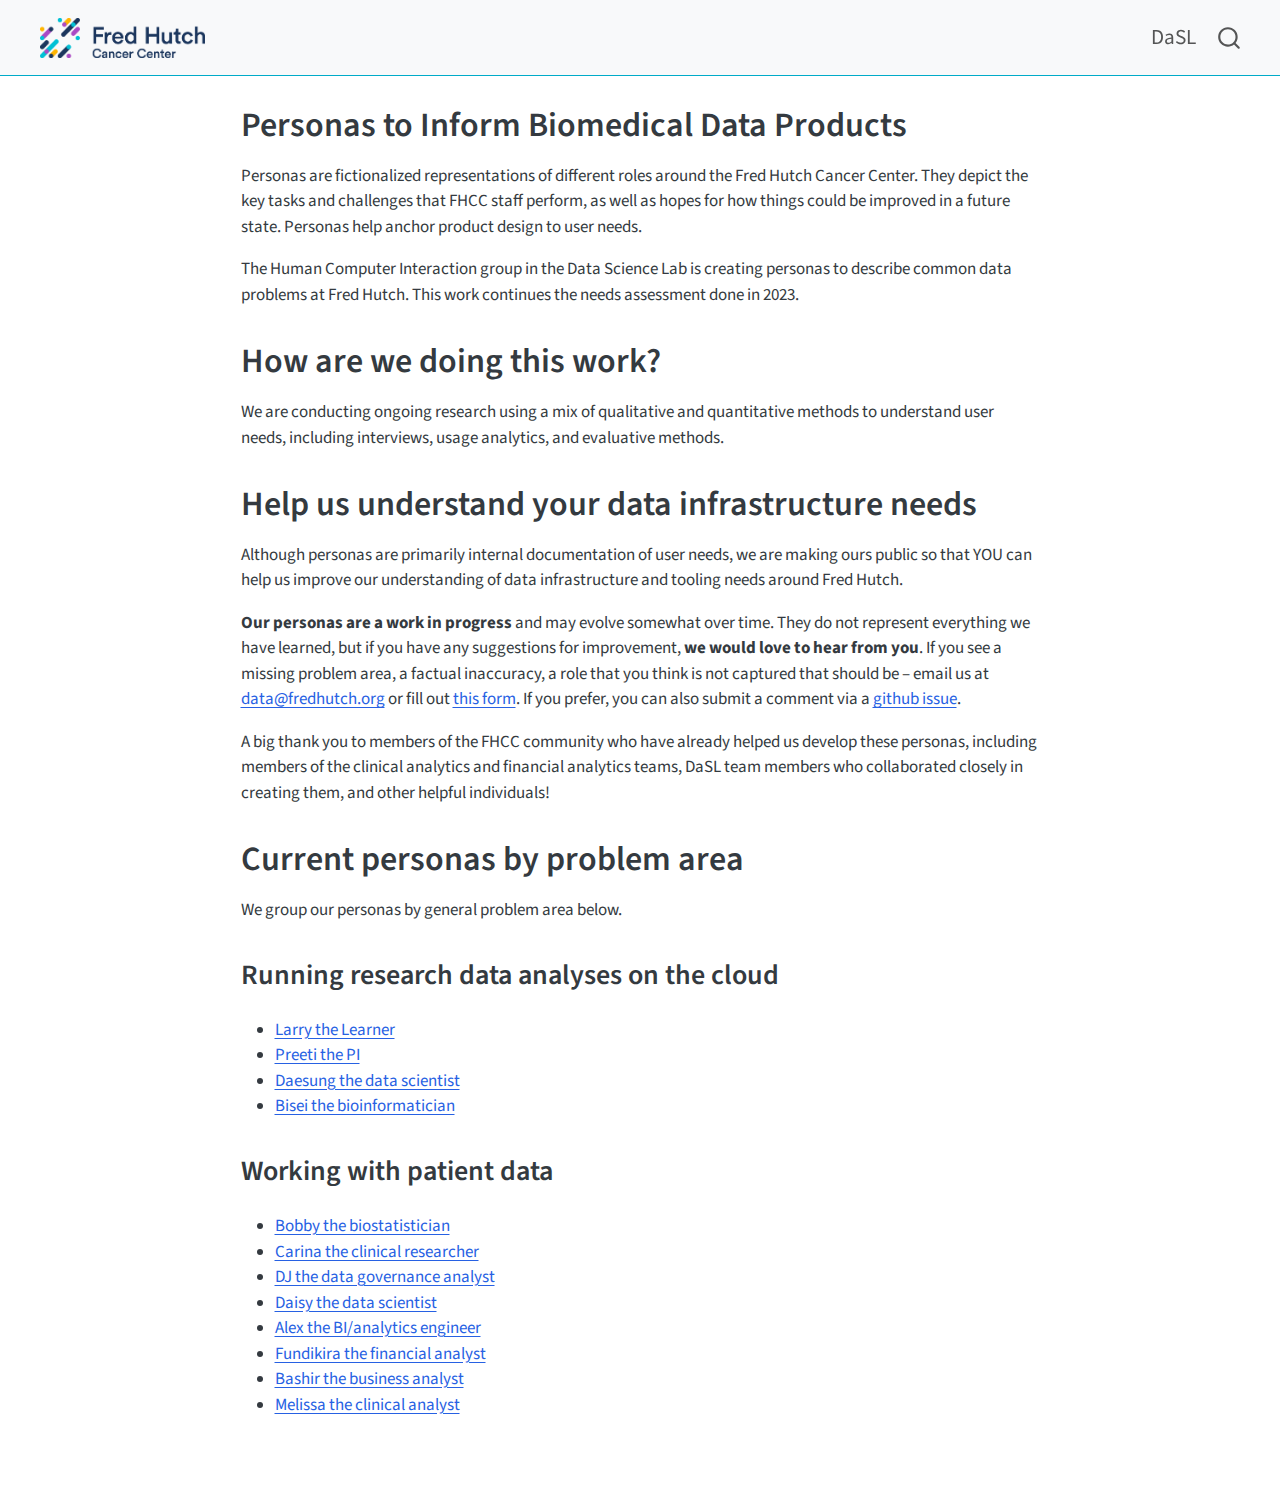
<file: index.html>
<!DOCTYPE html>
<html xmlns="http://www.w3.org/1999/xhtml" lang="en" xml:lang="en"><head>

<meta charset="utf-8">
<meta name="generator" content="quarto-1.5.57">

<meta name="viewport" content="width=device-width, initial-scale=1.0, user-scalable=yes">


<title>Personas to Inform Biomedical Data Products</title>
<style>
code{white-space: pre-wrap;}
span.smallcaps{font-variant: small-caps;}
div.columns{display: flex; gap: min(4vw, 1.5em);}
div.column{flex: auto; overflow-x: auto;}
div.hanging-indent{margin-left: 1.5em; text-indent: -1.5em;}
ul.task-list{list-style: none;}
ul.task-list li input[type="checkbox"] {
  width: 0.8em;
  margin: 0 0.8em 0.2em -1em; /* quarto-specific, see https://github.com/quarto-dev/quarto-cli/issues/4556 */ 
  vertical-align: middle;
}
</style>


<script src="site_libs/quarto-nav/quarto-nav.js"></script>
<script src="site_libs/quarto-nav/headroom.min.js"></script>
<script src="site_libs/clipboard/clipboard.min.js"></script>
<script src="site_libs/quarto-search/autocomplete.umd.js"></script>
<script src="site_libs/quarto-search/fuse.min.js"></script>
<script src="site_libs/quarto-search/quarto-search.js"></script>
<meta name="quarto:offset" content="./">
<script src="site_libs/quarto-html/quarto.js"></script>
<script src="site_libs/quarto-html/popper.min.js"></script>
<script src="site_libs/quarto-html/tippy.umd.min.js"></script>
<script src="site_libs/quarto-html/anchor.min.js"></script>
<link href="site_libs/quarto-html/tippy.css" rel="stylesheet">
<link href="site_libs/quarto-html/quarto-syntax-highlighting.css" rel="stylesheet" id="quarto-text-highlighting-styles">
<script src="site_libs/bootstrap/bootstrap.min.js"></script>
<link href="site_libs/bootstrap/bootstrap-icons.css" rel="stylesheet">
<link href="site_libs/bootstrap/bootstrap.min.css" rel="stylesheet" id="quarto-bootstrap" data-mode="light">
<script id="quarto-search-options" type="application/json">{
  "location": "navbar",
  "copy-button": false,
  "collapse-after": 3,
  "panel-placement": "end",
  "type": "overlay",
  "limit": 50,
  "keyboard-shortcut": [
    "f",
    "/",
    "s"
  ],
  "show-item-context": false,
  "language": {
    "search-no-results-text": "No results",
    "search-matching-documents-text": "matching documents",
    "search-copy-link-title": "Copy link to search",
    "search-hide-matches-text": "Hide additional matches",
    "search-more-match-text": "more match in this document",
    "search-more-matches-text": "more matches in this document",
    "search-clear-button-title": "Clear",
    "search-text-placeholder": "",
    "search-detached-cancel-button-title": "Cancel",
    "search-submit-button-title": "Submit",
    "search-label": "Search"
  }
}</script>


<link rel="stylesheet" href="styles.css">
</head>

<body class="nav-fixed fullcontent">

<div id="quarto-search-results"></div>
  <header id="quarto-header" class="headroom fixed-top">
    <nav class="navbar navbar-expand-lg " data-bs-theme="dark">
      <div class="navbar-container container-fluid">
            <div id="quarto-search" class="" title="Search"></div>
          <button class="navbar-toggler" type="button" data-bs-toggle="collapse" data-bs-target="#navbarCollapse" aria-controls="navbarCollapse" role="menu" aria-expanded="false" aria-label="Toggle navigation" onclick="if (window.quartoToggleHeadroom) { window.quartoToggleHeadroom(); }">
  <span class="navbar-toggler-icon"></span>
</button>
          <div class="collapse navbar-collapse" id="navbarCollapse">
            <ul class="navbar-nav navbar-nav-scroll me-auto">
  <li class="nav-item">
    <a class="nav-link active" href="./index.html" aria-current="page"> 
<span class="menu-text"><img src="./img/FHCC_Logo_FullColor_RGB.png" class="img-fluid"></span></a>
  </li>  
</ul>
            <ul class="navbar-nav navbar-nav-scroll ms-auto">
  <li class="nav-item">
    <a class="nav-link" href="https://hutchdatascience.org/"> 
<span class="menu-text">DaSL</span></a>
  </li>  
</ul>
          </div> <!-- /navcollapse -->
            <div class="quarto-navbar-tools">
</div>
      </div> <!-- /container-fluid -->
    </nav>
</header>
<!-- content -->
<div id="quarto-content" class="quarto-container page-columns page-rows-contents page-layout-article page-navbar">
<!-- sidebar -->
<!-- margin-sidebar -->
    
<!-- main -->
<main class="content" id="quarto-document-content">

<header id="title-block-header" class="quarto-title-block default">
<div class="quarto-title">
<h1 class="title">Personas to Inform Biomedical Data Products</h1>
</div>



<div class="quarto-title-meta">

    
  
    
  </div>
  


</header>


<p>Personas are fictionalized representations of different roles around the Fred Hutch Cancer Center. They depict the key tasks and challenges that FHCC staff perform, as well as hopes for how things could be improved in a future state. Personas help anchor product design to user needs.</p>
<p>The Human Computer Interaction group in the Data Science Lab is creating personas to describe common data problems at Fred Hutch. This work continues the needs assessment done in 2023.</p>
<section id="how-are-we-doing-this-work" class="level1">
<h1>How are we doing this work?</h1>
<p>We are conducting ongoing research using a mix of qualitative and quantitative methods to understand user needs, including interviews, usage analytics, and evaluative methods.</p>
</section>
<section id="help-us-understand-your-data-infrastructure-needs" class="level1">
<h1>Help us understand your data infrastructure needs</h1>
<p>Although personas are primarily internal documentation of user needs, we are making ours public so that YOU can help us improve our understanding of data infrastructure and tooling needs around Fred Hutch.</p>
<p><strong>Our personas are a work in progress</strong> and may evolve somewhat over time. They do not represent everything we have learned, but if you have any suggestions for improvement, <strong>we would love to hear from you</strong>. If you see a missing problem area, a factual inaccuracy, a role that you think is not captured that should be – email us at <a href="mailto:%20data@fredhutch.org">data@fredhutch.org</a> or fill out <a href="https://forms.office.com/r/4Nh20Zk8NB">this form</a>. If you prefer, you can also submit a comment via a <a href="https://github.com/fhdsl/personas/issues">github issue</a>.</p>
<p>A big thank you to members of the FHCC community who have already helped us develop these personas, including members of the clinical analytics and financial analytics teams, DaSL team members who collaborated closely in creating them, and other helpful individuals!</p>
</section>
<section id="current-personas-by-problem-area" class="level1">
<h1>Current personas by problem area</h1>
<p>We group our personas by general problem area below.</p>
<section id="running-research-data-analyses-on-the-cloud" class="level2">
<h2 class="anchored" data-anchor-id="running-research-data-analyses-on-the-cloud">Running research data analyses on the cloud</h2>
<ul>
<li><a href="./family/proof/larry-the-learner.html">Larry the Learner</a></li>
<li><a href="./family/proof/preeti-the-pi.html">Preeti the PI</a></li>
<li><a href="./family/proof/daesung-the-data-scientist.html">Daesung the data scientist</a></li>
<li><a href="./family/proof/bisei-the-bioinformatics-researcher.html">Bisei the bioinformatician</a></li>
</ul>
</section>
<section id="working-with-patient-data" class="level2">
<h2 class="anchored" data-anchor-id="working-with-patient-data">Working with patient data</h2>
<ul>
<li><a href="./family/cards/bobby-the-biostatistician.html">Bobby the biostatistician</a></li>
<li><a href="./family/cards/carina-the-clinical-researcher.html">Carina the clinical researcher</a></li>
<li><a href="./family/cards/dj-data-governance-analyst.html">DJ the data governance analyst</a></li>
<li><a href="./family/cards/daisy-the-data-scientist.html">Daisy the data scientist</a></li>
<li><a href="./family/cards/alex-the-bi-analytics-engineer.html">Alex the BI/analytics engineer</a></li>
<li><a href="./family/cards/fundikira-the-financial-analyst.html">Fundikira the financial analyst</a></li>
<li><a href="./family/cards/bashir-the-business-analyst.html">Bashir the business analyst</a></li>
<li><a href="./family/cards/melissa-clinical-analyst.html">Melissa the clinical analyst</a></li>
</ul>


</section>
</section>

</main> <!-- /main -->
<script id="quarto-html-after-body" type="application/javascript">
window.document.addEventListener("DOMContentLoaded", function (event) {
  const toggleBodyColorMode = (bsSheetEl) => {
    const mode = bsSheetEl.getAttribute("data-mode");
    const bodyEl = window.document.querySelector("body");
    if (mode === "dark") {
      bodyEl.classList.add("quarto-dark");
      bodyEl.classList.remove("quarto-light");
    } else {
      bodyEl.classList.add("quarto-light");
      bodyEl.classList.remove("quarto-dark");
    }
  }
  const toggleBodyColorPrimary = () => {
    const bsSheetEl = window.document.querySelector("link#quarto-bootstrap");
    if (bsSheetEl) {
      toggleBodyColorMode(bsSheetEl);
    }
  }
  toggleBodyColorPrimary();  
  const icon = "";
  const anchorJS = new window.AnchorJS();
  anchorJS.options = {
    placement: 'right',
    icon: icon
  };
  anchorJS.add('.anchored');
  const isCodeAnnotation = (el) => {
    for (const clz of el.classList) {
      if (clz.startsWith('code-annotation-')) {                     
        return true;
      }
    }
    return false;
  }
  const onCopySuccess = function(e) {
    // button target
    const button = e.trigger;
    // don't keep focus
    button.blur();
    // flash "checked"
    button.classList.add('code-copy-button-checked');
    var currentTitle = button.getAttribute("title");
    button.setAttribute("title", "Copied!");
    let tooltip;
    if (window.bootstrap) {
      button.setAttribute("data-bs-toggle", "tooltip");
      button.setAttribute("data-bs-placement", "left");
      button.setAttribute("data-bs-title", "Copied!");
      tooltip = new bootstrap.Tooltip(button, 
        { trigger: "manual", 
          customClass: "code-copy-button-tooltip",
          offset: [0, -8]});
      tooltip.show();    
    }
    setTimeout(function() {
      if (tooltip) {
        tooltip.hide();
        button.removeAttribute("data-bs-title");
        button.removeAttribute("data-bs-toggle");
        button.removeAttribute("data-bs-placement");
      }
      button.setAttribute("title", currentTitle);
      button.classList.remove('code-copy-button-checked');
    }, 1000);
    // clear code selection
    e.clearSelection();
  }
  const getTextToCopy = function(trigger) {
      const codeEl = trigger.previousElementSibling.cloneNode(true);
      for (const childEl of codeEl.children) {
        if (isCodeAnnotation(childEl)) {
          childEl.remove();
        }
      }
      return codeEl.innerText;
  }
  const clipboard = new window.ClipboardJS('.code-copy-button:not([data-in-quarto-modal])', {
    text: getTextToCopy
  });
  clipboard.on('success', onCopySuccess);
  if (window.document.getElementById('quarto-embedded-source-code-modal')) {
    // For code content inside modals, clipBoardJS needs to be initialized with a container option
    // TODO: Check when it could be a function (https://github.com/zenorocha/clipboard.js/issues/860)
    const clipboardModal = new window.ClipboardJS('.code-copy-button[data-in-quarto-modal]', {
      text: getTextToCopy,
      container: window.document.getElementById('quarto-embedded-source-code-modal')
    });
    clipboardModal.on('success', onCopySuccess);
  }
    var localhostRegex = new RegExp(/^(?:http|https):\/\/localhost\:?[0-9]*\//);
    var mailtoRegex = new RegExp(/^mailto:/);
      var filterRegex = new RegExp("https:\/\/fhdsl\.github\.io\/personas\/");
    var isInternal = (href) => {
        return filterRegex.test(href) || localhostRegex.test(href) || mailtoRegex.test(href);
    }
    // Inspect non-navigation links and adorn them if external
 	var links = window.document.querySelectorAll('a[href]:not(.nav-link):not(.navbar-brand):not(.toc-action):not(.sidebar-link):not(.sidebar-item-toggle):not(.pagination-link):not(.no-external):not([aria-hidden]):not(.dropdown-item):not(.quarto-navigation-tool):not(.about-link)');
    for (var i=0; i<links.length; i++) {
      const link = links[i];
      if (!isInternal(link.href)) {
        // undo the damage that might have been done by quarto-nav.js in the case of
        // links that we want to consider external
        if (link.dataset.originalHref !== undefined) {
          link.href = link.dataset.originalHref;
        }
      }
    }
  function tippyHover(el, contentFn, onTriggerFn, onUntriggerFn) {
    const config = {
      allowHTML: true,
      maxWidth: 500,
      delay: 100,
      arrow: false,
      appendTo: function(el) {
          return el.parentElement;
      },
      interactive: true,
      interactiveBorder: 10,
      theme: 'quarto',
      placement: 'bottom-start',
    };
    if (contentFn) {
      config.content = contentFn;
    }
    if (onTriggerFn) {
      config.onTrigger = onTriggerFn;
    }
    if (onUntriggerFn) {
      config.onUntrigger = onUntriggerFn;
    }
    window.tippy(el, config); 
  }
  const noterefs = window.document.querySelectorAll('a[role="doc-noteref"]');
  for (var i=0; i<noterefs.length; i++) {
    const ref = noterefs[i];
    tippyHover(ref, function() {
      // use id or data attribute instead here
      let href = ref.getAttribute('data-footnote-href') || ref.getAttribute('href');
      try { href = new URL(href).hash; } catch {}
      const id = href.replace(/^#\/?/, "");
      const note = window.document.getElementById(id);
      if (note) {
        return note.innerHTML;
      } else {
        return "";
      }
    });
  }
  const xrefs = window.document.querySelectorAll('a.quarto-xref');
  const processXRef = (id, note) => {
    // Strip column container classes
    const stripColumnClz = (el) => {
      el.classList.remove("page-full", "page-columns");
      if (el.children) {
        for (const child of el.children) {
          stripColumnClz(child);
        }
      }
    }
    stripColumnClz(note)
    if (id === null || id.startsWith('sec-')) {
      // Special case sections, only their first couple elements
      const container = document.createElement("div");
      if (note.children && note.children.length > 2) {
        container.appendChild(note.children[0].cloneNode(true));
        for (let i = 1; i < note.children.length; i++) {
          const child = note.children[i];
          if (child.tagName === "P" && child.innerText === "") {
            continue;
          } else {
            container.appendChild(child.cloneNode(true));
            break;
          }
        }
        if (window.Quarto?.typesetMath) {
          window.Quarto.typesetMath(container);
        }
        return container.innerHTML
      } else {
        if (window.Quarto?.typesetMath) {
          window.Quarto.typesetMath(note);
        }
        return note.innerHTML;
      }
    } else {
      // Remove any anchor links if they are present
      const anchorLink = note.querySelector('a.anchorjs-link');
      if (anchorLink) {
        anchorLink.remove();
      }
      if (window.Quarto?.typesetMath) {
        window.Quarto.typesetMath(note);
      }
      // TODO in 1.5, we should make sure this works without a callout special case
      if (note.classList.contains("callout")) {
        return note.outerHTML;
      } else {
        return note.innerHTML;
      }
    }
  }
  for (var i=0; i<xrefs.length; i++) {
    const xref = xrefs[i];
    tippyHover(xref, undefined, function(instance) {
      instance.disable();
      let url = xref.getAttribute('href');
      let hash = undefined; 
      if (url.startsWith('#')) {
        hash = url;
      } else {
        try { hash = new URL(url).hash; } catch {}
      }
      if (hash) {
        const id = hash.replace(/^#\/?/, "");
        const note = window.document.getElementById(id);
        if (note !== null) {
          try {
            const html = processXRef(id, note.cloneNode(true));
            instance.setContent(html);
          } finally {
            instance.enable();
            instance.show();
          }
        } else {
          // See if we can fetch this
          fetch(url.split('#')[0])
          .then(res => res.text())
          .then(html => {
            const parser = new DOMParser();
            const htmlDoc = parser.parseFromString(html, "text/html");
            const note = htmlDoc.getElementById(id);
            if (note !== null) {
              const html = processXRef(id, note);
              instance.setContent(html);
            } 
          }).finally(() => {
            instance.enable();
            instance.show();
          });
        }
      } else {
        // See if we can fetch a full url (with no hash to target)
        // This is a special case and we should probably do some content thinning / targeting
        fetch(url)
        .then(res => res.text())
        .then(html => {
          const parser = new DOMParser();
          const htmlDoc = parser.parseFromString(html, "text/html");
          const note = htmlDoc.querySelector('main.content');
          if (note !== null) {
            // This should only happen for chapter cross references
            // (since there is no id in the URL)
            // remove the first header
            if (note.children.length > 0 && note.children[0].tagName === "HEADER") {
              note.children[0].remove();
            }
            const html = processXRef(null, note);
            instance.setContent(html);
          } 
        }).finally(() => {
          instance.enable();
          instance.show();
        });
      }
    }, function(instance) {
    });
  }
      let selectedAnnoteEl;
      const selectorForAnnotation = ( cell, annotation) => {
        let cellAttr = 'data-code-cell="' + cell + '"';
        let lineAttr = 'data-code-annotation="' +  annotation + '"';
        const selector = 'span[' + cellAttr + '][' + lineAttr + ']';
        return selector;
      }
      const selectCodeLines = (annoteEl) => {
        const doc = window.document;
        const targetCell = annoteEl.getAttribute("data-target-cell");
        const targetAnnotation = annoteEl.getAttribute("data-target-annotation");
        const annoteSpan = window.document.querySelector(selectorForAnnotation(targetCell, targetAnnotation));
        const lines = annoteSpan.getAttribute("data-code-lines").split(",");
        const lineIds = lines.map((line) => {
          return targetCell + "-" + line;
        })
        let top = null;
        let height = null;
        let parent = null;
        if (lineIds.length > 0) {
            //compute the position of the single el (top and bottom and make a div)
            const el = window.document.getElementById(lineIds[0]);
            top = el.offsetTop;
            height = el.offsetHeight;
            parent = el.parentElement.parentElement;
          if (lineIds.length > 1) {
            const lastEl = window.document.getElementById(lineIds[lineIds.length - 1]);
            const bottom = lastEl.offsetTop + lastEl.offsetHeight;
            height = bottom - top;
          }
          if (top !== null && height !== null && parent !== null) {
            // cook up a div (if necessary) and position it 
            let div = window.document.getElementById("code-annotation-line-highlight");
            if (div === null) {
              div = window.document.createElement("div");
              div.setAttribute("id", "code-annotation-line-highlight");
              div.style.position = 'absolute';
              parent.appendChild(div);
            }
            div.style.top = top - 2 + "px";
            div.style.height = height + 4 + "px";
            div.style.left = 0;
            let gutterDiv = window.document.getElementById("code-annotation-line-highlight-gutter");
            if (gutterDiv === null) {
              gutterDiv = window.document.createElement("div");
              gutterDiv.setAttribute("id", "code-annotation-line-highlight-gutter");
              gutterDiv.style.position = 'absolute';
              const codeCell = window.document.getElementById(targetCell);
              const gutter = codeCell.querySelector('.code-annotation-gutter');
              gutter.appendChild(gutterDiv);
            }
            gutterDiv.style.top = top - 2 + "px";
            gutterDiv.style.height = height + 4 + "px";
          }
          selectedAnnoteEl = annoteEl;
        }
      };
      const unselectCodeLines = () => {
        const elementsIds = ["code-annotation-line-highlight", "code-annotation-line-highlight-gutter"];
        elementsIds.forEach((elId) => {
          const div = window.document.getElementById(elId);
          if (div) {
            div.remove();
          }
        });
        selectedAnnoteEl = undefined;
      };
        // Handle positioning of the toggle
    window.addEventListener(
      "resize",
      throttle(() => {
        elRect = undefined;
        if (selectedAnnoteEl) {
          selectCodeLines(selectedAnnoteEl);
        }
      }, 10)
    );
    function throttle(fn, ms) {
    let throttle = false;
    let timer;
      return (...args) => {
        if(!throttle) { // first call gets through
            fn.apply(this, args);
            throttle = true;
        } else { // all the others get throttled
            if(timer) clearTimeout(timer); // cancel #2
            timer = setTimeout(() => {
              fn.apply(this, args);
              timer = throttle = false;
            }, ms);
        }
      };
    }
      // Attach click handler to the DT
      const annoteDls = window.document.querySelectorAll('dt[data-target-cell]');
      for (const annoteDlNode of annoteDls) {
        annoteDlNode.addEventListener('click', (event) => {
          const clickedEl = event.target;
          if (clickedEl !== selectedAnnoteEl) {
            unselectCodeLines();
            const activeEl = window.document.querySelector('dt[data-target-cell].code-annotation-active');
            if (activeEl) {
              activeEl.classList.remove('code-annotation-active');
            }
            selectCodeLines(clickedEl);
            clickedEl.classList.add('code-annotation-active');
          } else {
            // Unselect the line
            unselectCodeLines();
            clickedEl.classList.remove('code-annotation-active');
          }
        });
      }
  const findCites = (el) => {
    const parentEl = el.parentElement;
    if (parentEl) {
      const cites = parentEl.dataset.cites;
      if (cites) {
        return {
          el,
          cites: cites.split(' ')
        };
      } else {
        return findCites(el.parentElement)
      }
    } else {
      return undefined;
    }
  };
  var bibliorefs = window.document.querySelectorAll('a[role="doc-biblioref"]');
  for (var i=0; i<bibliorefs.length; i++) {
    const ref = bibliorefs[i];
    const citeInfo = findCites(ref);
    if (citeInfo) {
      tippyHover(citeInfo.el, function() {
        var popup = window.document.createElement('div');
        citeInfo.cites.forEach(function(cite) {
          var citeDiv = window.document.createElement('div');
          citeDiv.classList.add('hanging-indent');
          citeDiv.classList.add('csl-entry');
          var biblioDiv = window.document.getElementById('ref-' + cite);
          if (biblioDiv) {
            citeDiv.innerHTML = biblioDiv.innerHTML;
          }
          popup.appendChild(citeDiv);
        });
        return popup.innerHTML;
      });
    }
  }
});
</script>
</div> <!-- /content -->




</body></html>
</file>
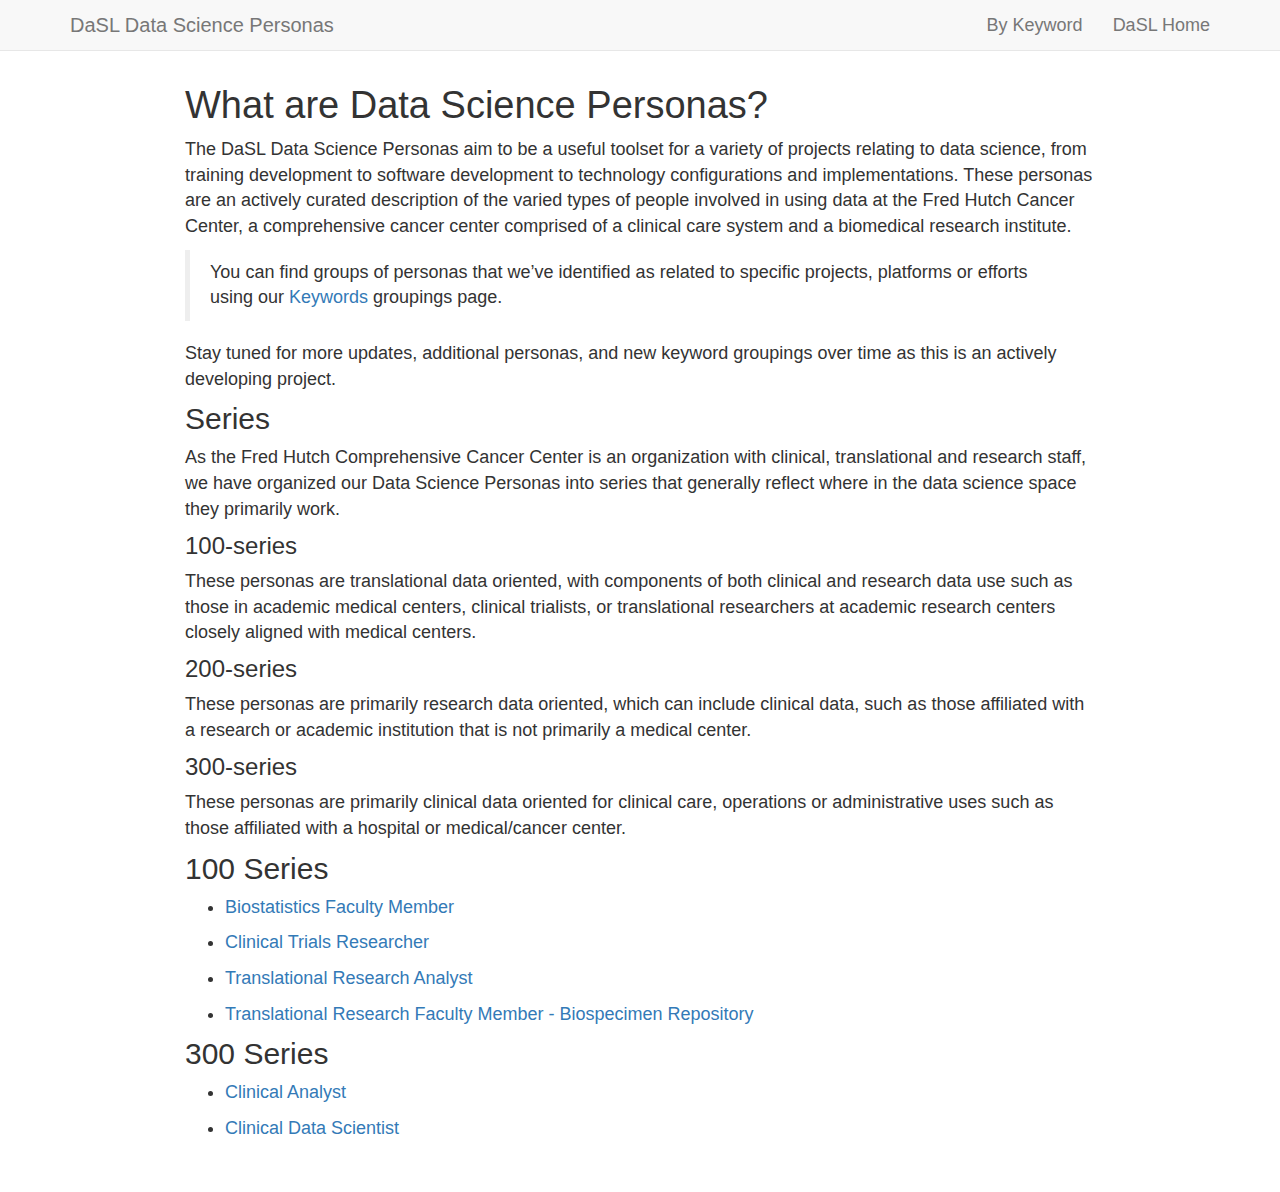
<file: docs/index.html>
<!DOCTYPE html>

<html>

<head>

<meta charset="utf-8" />
<meta name="generator" content="pandoc" />
<meta http-equiv="X-UA-Compatible" content="IE=EDGE" />




<title>What are Data Science Personas?</title>

<script src="site_libs/header-attrs-2.23/header-attrs.js"></script>
<script src="site_libs/jquery-3.6.0/jquery-3.6.0.min.js"></script>
<meta name="viewport" content="width=device-width, initial-scale=1" />
<link href="site_libs/bootstrap-3.3.5/css/bootstrap.min.css" rel="stylesheet" />
<script src="site_libs/bootstrap-3.3.5/js/bootstrap.min.js"></script>
<script src="site_libs/bootstrap-3.3.5/shim/html5shiv.min.js"></script>
<script src="site_libs/bootstrap-3.3.5/shim/respond.min.js"></script>
<style>h1 {font-size: 34px;}
       h1.title {font-size: 38px;}
       h2 {font-size: 30px;}
       h3 {font-size: 24px;}
       h4 {font-size: 18px;}
       h5 {font-size: 16px;}
       h6 {font-size: 12px;}
       code {color: inherit; background-color: rgba(0, 0, 0, 0.04);}
       pre:not([class]) { background-color: white }</style>
<script src="site_libs/navigation-1.1/tabsets.js"></script>
<link href="site_libs/highlightjs-9.12.0/textmate.css" rel="stylesheet" />
<script src="site_libs/highlightjs-9.12.0/highlight.js"></script>
<link rel="shortcut icon" href="favicon.ico" />

<style>
  .main-container p {font-size: 18px;}
  .main-container li {font-size: 18px;}
  .navbar-right a {font-size: 18px;}
  .navbar-brand {font-size: 20px;}
</style>

<style type="text/css">
  code{white-space: pre-wrap;}
  span.smallcaps{font-variant: small-caps;}
  span.underline{text-decoration: underline;}
  div.column{display: inline-block; vertical-align: top; width: 50%;}
  div.hanging-indent{margin-left: 1.5em; text-indent: -1.5em;}
  ul.task-list{list-style: none;}
    </style>

<style type="text/css">code{white-space: pre;}</style>
<script type="text/javascript">
if (window.hljs) {
  hljs.configure({languages: []});
  hljs.initHighlightingOnLoad();
  if (document.readyState && document.readyState === "complete") {
    window.setTimeout(function() { hljs.initHighlighting(); }, 0);
  }
}
</script>









<style type = "text/css">
.main-container {
  max-width: 940px;
  margin-left: auto;
  margin-right: auto;
}
img {
  max-width:100%;
}
.tabbed-pane {
  padding-top: 12px;
}
.html-widget {
  margin-bottom: 20px;
}
button.code-folding-btn:focus {
  outline: none;
}
summary {
  display: list-item;
}
details > summary > p:only-child {
  display: inline;
}
pre code {
  padding: 0;
}
</style>


<style type="text/css">
.dropdown-submenu {
  position: relative;
}
.dropdown-submenu>.dropdown-menu {
  top: 0;
  left: 100%;
  margin-top: -6px;
  margin-left: -1px;
  border-radius: 0 6px 6px 6px;
}
.dropdown-submenu:hover>.dropdown-menu {
  display: block;
}
.dropdown-submenu>a:after {
  display: block;
  content: " ";
  float: right;
  width: 0;
  height: 0;
  border-color: transparent;
  border-style: solid;
  border-width: 5px 0 5px 5px;
  border-left-color: #cccccc;
  margin-top: 5px;
  margin-right: -10px;
}
.dropdown-submenu:hover>a:after {
  border-left-color: #adb5bd;
}
.dropdown-submenu.pull-left {
  float: none;
}
.dropdown-submenu.pull-left>.dropdown-menu {
  left: -100%;
  margin-left: 10px;
  border-radius: 6px 0 6px 6px;
}
</style>

<script type="text/javascript">
// manage active state of menu based on current page
$(document).ready(function () {
  // active menu anchor
  href = window.location.pathname
  href = href.substr(href.lastIndexOf('/') + 1)
  if (href === "")
    href = "index.html";
  var menuAnchor = $('a[href="' + href + '"]');

  // mark the anchor link active (and if it's in a dropdown, also mark that active)
  var dropdown = menuAnchor.closest('li.dropdown');
  if (window.bootstrap) { // Bootstrap 4+
    menuAnchor.addClass('active');
    dropdown.find('> .dropdown-toggle').addClass('active');
  } else { // Bootstrap 3
    menuAnchor.parent().addClass('active');
    dropdown.addClass('active');
  }

  // Navbar adjustments
  var navHeight = $(".navbar").first().height() + 15;
  var style = document.createElement('style');
  var pt = "padding-top: " + navHeight + "px; ";
  var mt = "margin-top: -" + navHeight + "px; ";
  var css = "";
  // offset scroll position for anchor links (for fixed navbar)
  for (var i = 1; i <= 6; i++) {
    css += ".section h" + i + "{ " + pt + mt + "}\n";
  }
  style.innerHTML = "body {" + pt + "padding-bottom: 40px; }\n" + css;
  document.head.appendChild(style);
});
</script>

<!-- tabsets -->

<style type="text/css">
.tabset-dropdown > .nav-tabs {
  display: inline-table;
  max-height: 500px;
  min-height: 44px;
  overflow-y: auto;
  border: 1px solid #ddd;
  border-radius: 4px;
}

.tabset-dropdown > .nav-tabs > li.active:before, .tabset-dropdown > .nav-tabs.nav-tabs-open:before {
  content: "\e259";
  font-family: 'Glyphicons Halflings';
  display: inline-block;
  padding: 10px;
  border-right: 1px solid #ddd;
}

.tabset-dropdown > .nav-tabs.nav-tabs-open > li.active:before {
  content: "\e258";
  font-family: 'Glyphicons Halflings';
  border: none;
}

.tabset-dropdown > .nav-tabs > li.active {
  display: block;
}

.tabset-dropdown > .nav-tabs > li > a,
.tabset-dropdown > .nav-tabs > li > a:focus,
.tabset-dropdown > .nav-tabs > li > a:hover {
  border: none;
  display: inline-block;
  border-radius: 4px;
  background-color: transparent;
}

.tabset-dropdown > .nav-tabs.nav-tabs-open > li {
  display: block;
  float: none;
}

.tabset-dropdown > .nav-tabs > li {
  display: none;
}
</style>

<!-- code folding -->




</head>

<body>


<div class="container-fluid main-container">




<div class="navbar navbar-default  navbar-fixed-top" role="navigation">
  <div class="container">
    <div class="navbar-header">
      <button type="button" class="navbar-toggle collapsed" data-toggle="collapse" data-bs-toggle="collapse" data-target="#navbar" data-bs-target="#navbar">
        <span class="icon-bar"></span>
        <span class="icon-bar"></span>
        <span class="icon-bar"></span>
      </button>
      <a class="navbar-brand" href="index.html">DaSL Data Science Personas</a>
    </div>
    <div id="navbar" class="navbar-collapse collapse">
      <ul class="nav navbar-nav">
        
      </ul>
      <ul class="nav navbar-nav navbar-right">
        <li>
  <a href="tags.html">By Keyword</a>
</li>
<li>
  <a href="https://hutchdatascience.org/">DaSL Home</a>
</li>
      </ul>
    </div><!--/.nav-collapse -->
  </div><!--/.container -->
</div><!--/.navbar -->

<div id="header">



<h1 class="title toc-ignore">What are Data Science Personas?</h1>

</div>


<p>The DaSL Data Science Personas aim to be a useful toolset for a
variety of projects relating to data science, from training development
to software development to technology configurations and
implementations. These personas are an actively curated description of
the varied types of people involved in using data at the Fred Hutch
Cancer Center, a comprehensive cancer center comprised of a clinical
care system and a biomedical research institute.</p>
<blockquote>
<p>You can find groups of personas that we’ve identified as related to
specific projects, platforms or efforts using our <a
href="tags.html">Keywords</a> groupings page.</p>
</blockquote>
<p>Stay tuned for more updates, additional personas, and new keyword
groupings over time as this is an actively developing project.</p>
<div id="series" class="section level2">
<h2>Series</h2>
<p>As the Fred Hutch Comprehensive Cancer Center is an organization with
clinical, translational and research staff, we have organized our Data
Science Personas into series that generally reflect where in the data
science space they primarily work.</p>
<div id="series-1" class="section level3">
<h3>100-series</h3>
<p>These personas are translational data oriented, with components of
both clinical and research data use such as those in academic medical
centers, clinical trialists, or translational researchers at academic
research centers closely aligned with medical centers.</p>
</div>
<div id="series-2" class="section level3">
<h3>200-series</h3>
<p>These personas are primarily research data oriented, which can
include clinical data, such as those affiliated with a research or
academic institution that is not primarily a medical center.</p>
</div>
<div id="series-3" class="section level3">
<h3>300-series</h3>
<p>These personas are primarily clinical data oriented for clinical
care, operations or administrative uses such as those affiliated with a
hospital or medical/cancer center.</p>
<h2>
100 Series
</h2>
<ul>
<li>
<p>
<a href="111-biostats-faculty.html">Biostatistics Faculty Member</a>
</p>
</li>
<li>
<p>
<a href="110-clin-trials-pi.html">Clinical Trials Researcher</a>
</p>
</li>
<li>
<p>
<a href="100-tr-res-analytics.html">Translational Research Analyst</a>
</p>
</li>
<li>
<p>
<a href="108-tr-pi-biospecimen-genomics.html">Translational Research
Faculty Member - Biospecimen Repository</a>
</p>
</li>
</ul>
<h2>
300 Series
</h2>
<ul>
<li>
<p>
<a href="305-clinical-analyst.html">Clinical Analyst</a>
</p>
</li>
<li>
<p>
<a href="306-clinical-data-scientist.html">Clinical Data Scientist</a>
</p>
</li>
</ul>
</div>
</div>




</div>

<script>

// add bootstrap table styles to pandoc tables
function bootstrapStylePandocTables() {
  $('tr.odd').parent('tbody').parent('table').addClass('table table-condensed');
}
$(document).ready(function () {
  bootstrapStylePandocTables();
});


</script>

<!-- tabsets -->

<script>
$(document).ready(function () {
  window.buildTabsets("TOC");
});

$(document).ready(function () {
  $('.tabset-dropdown > .nav-tabs > li').click(function () {
    $(this).parent().toggleClass('nav-tabs-open');
  });
});
</script>

<!-- code folding -->


<!-- dynamically load mathjax for compatibility with self-contained -->
<script>
  (function () {
    var script = document.createElement("script");
    script.type = "text/javascript";
    script.src  = "https://mathjax.rstudio.com/latest/MathJax.js?config=TeX-AMS-MML_HTMLorMML";
    document.getElementsByTagName("head")[0].appendChild(script);
  })();
</script>

</body>
</html>
</file>
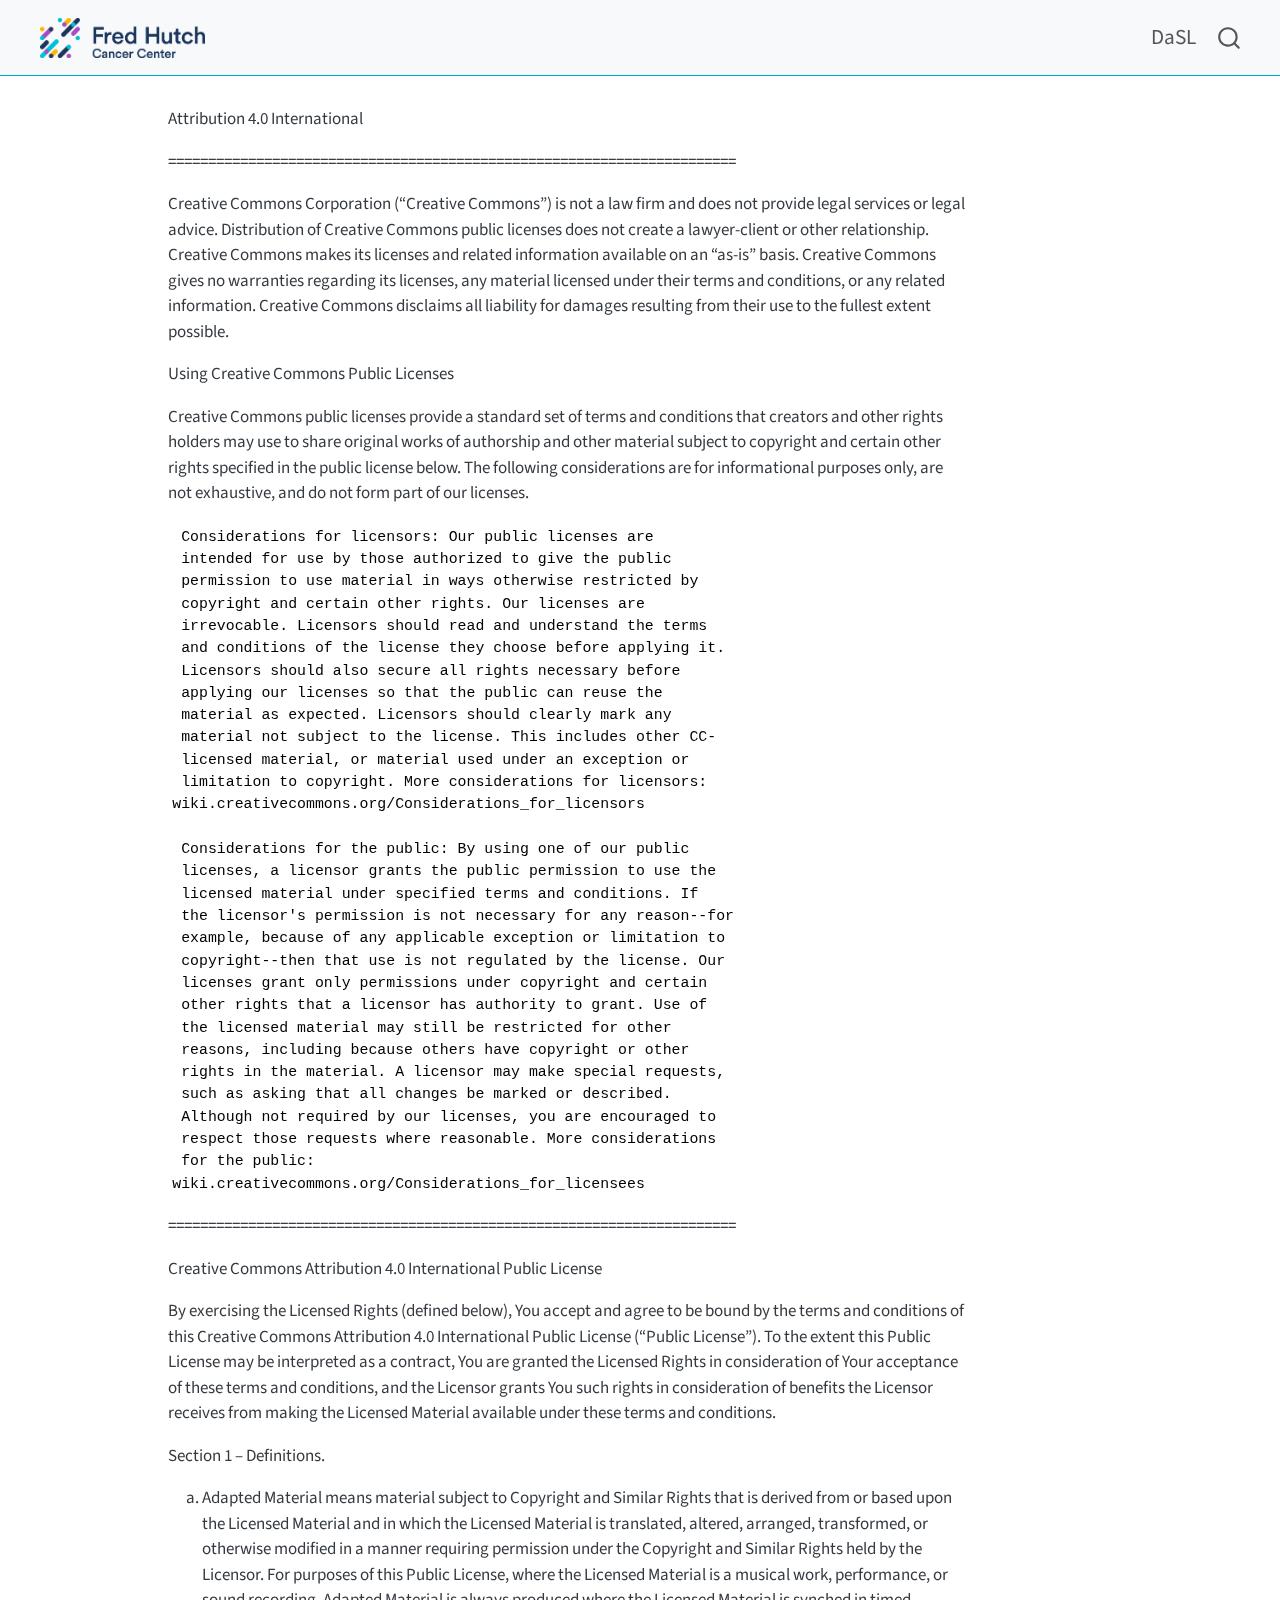
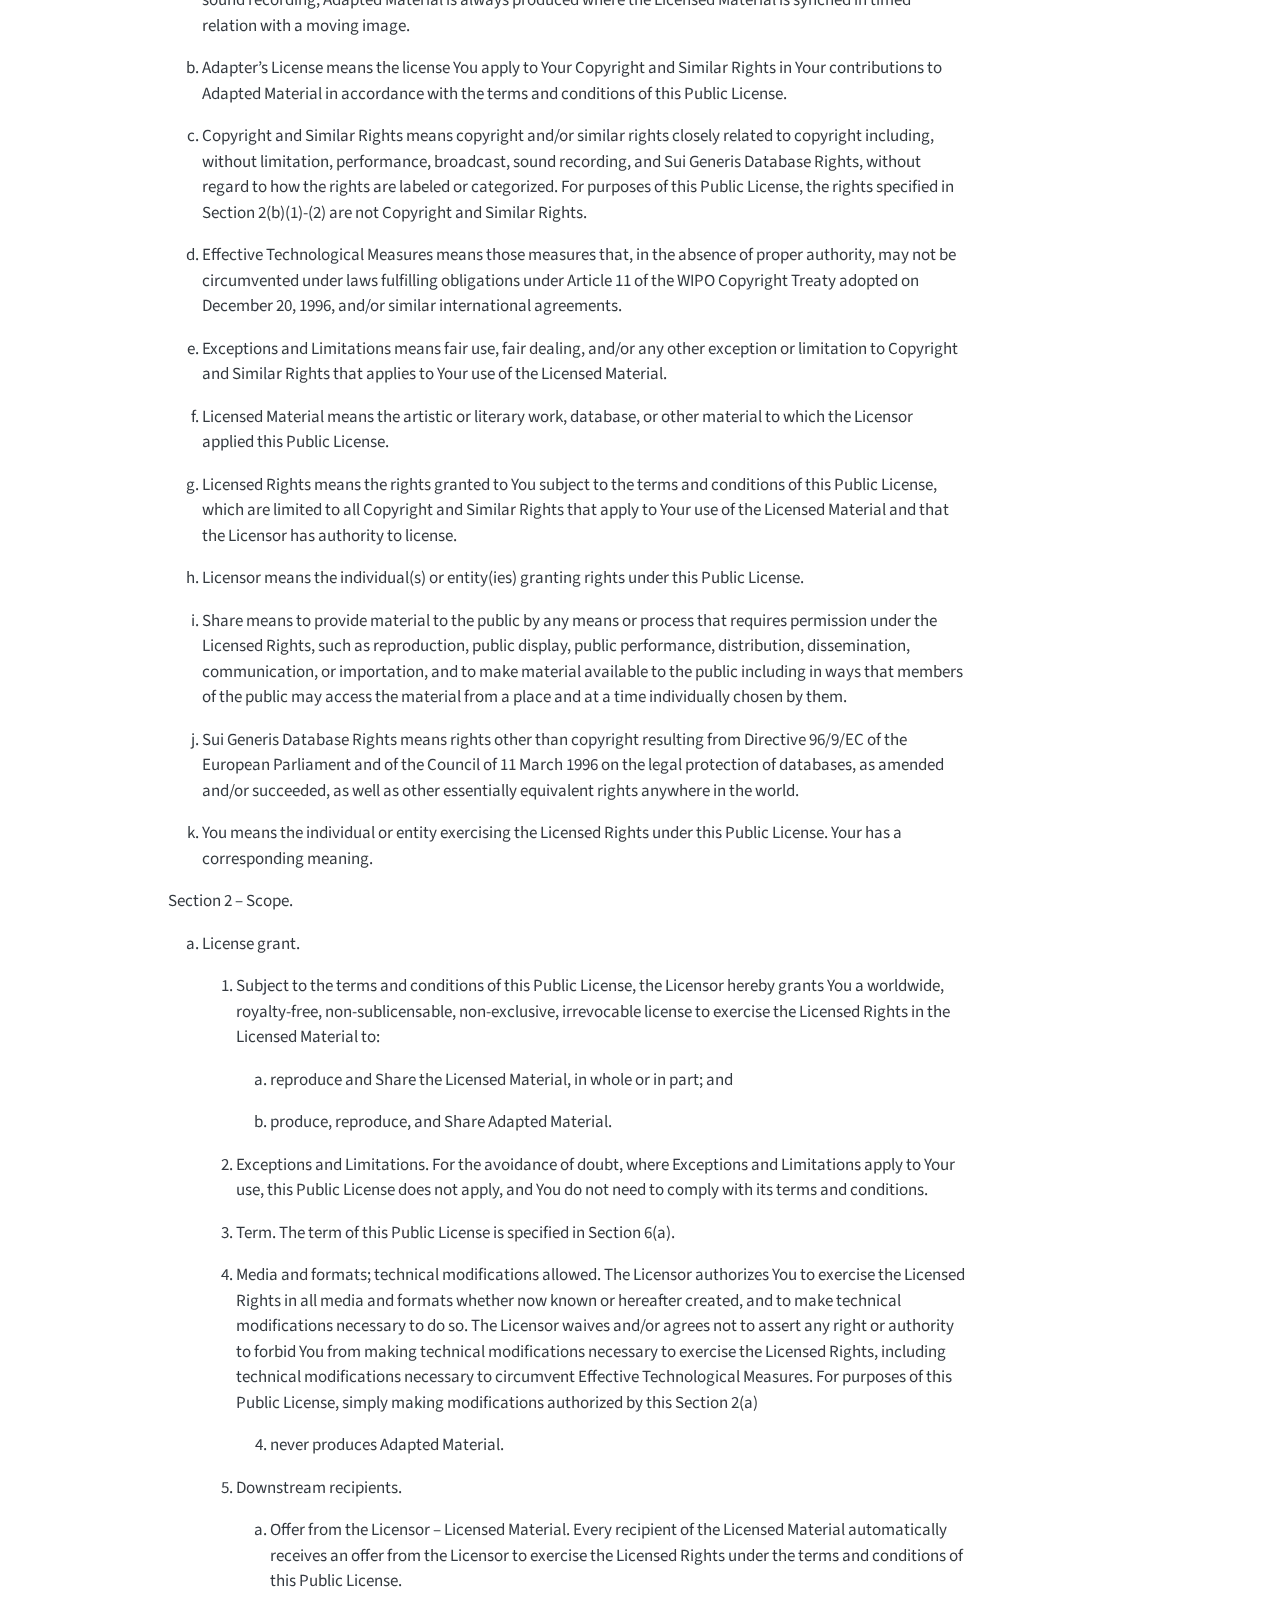
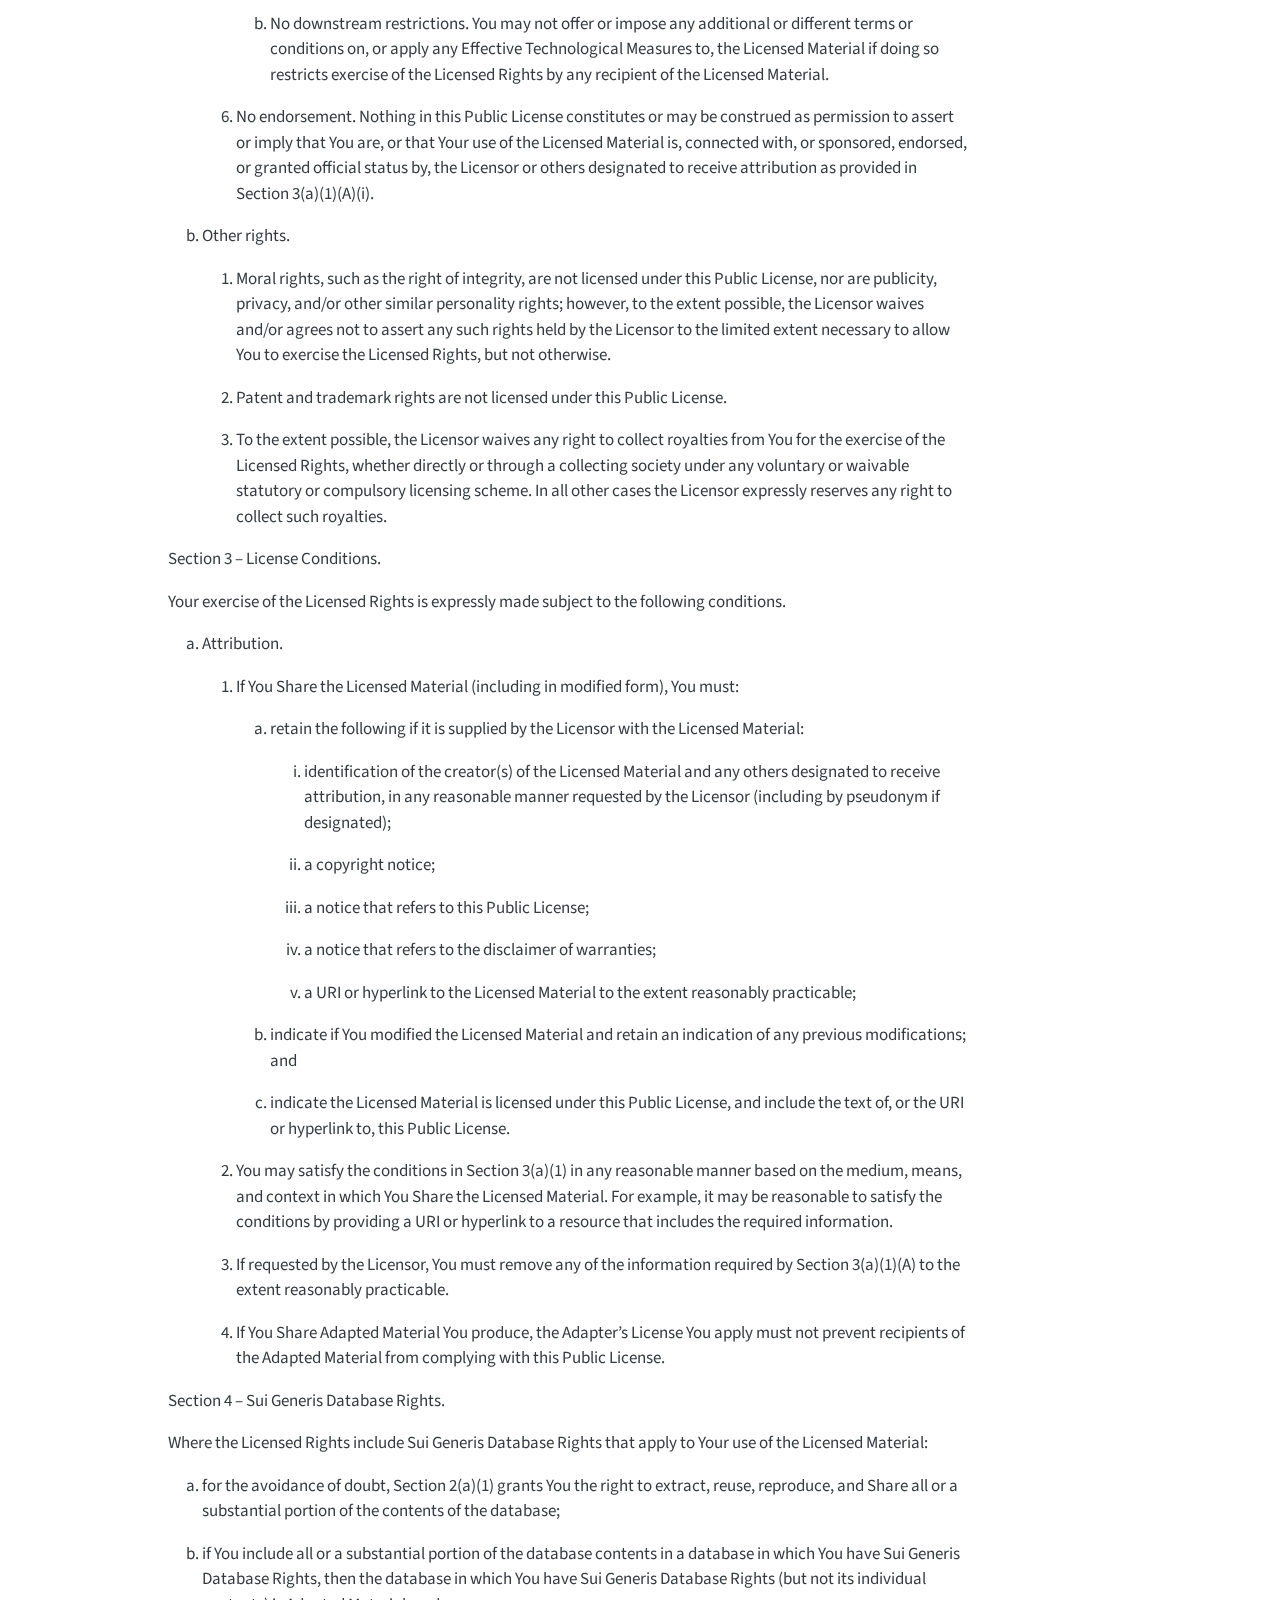
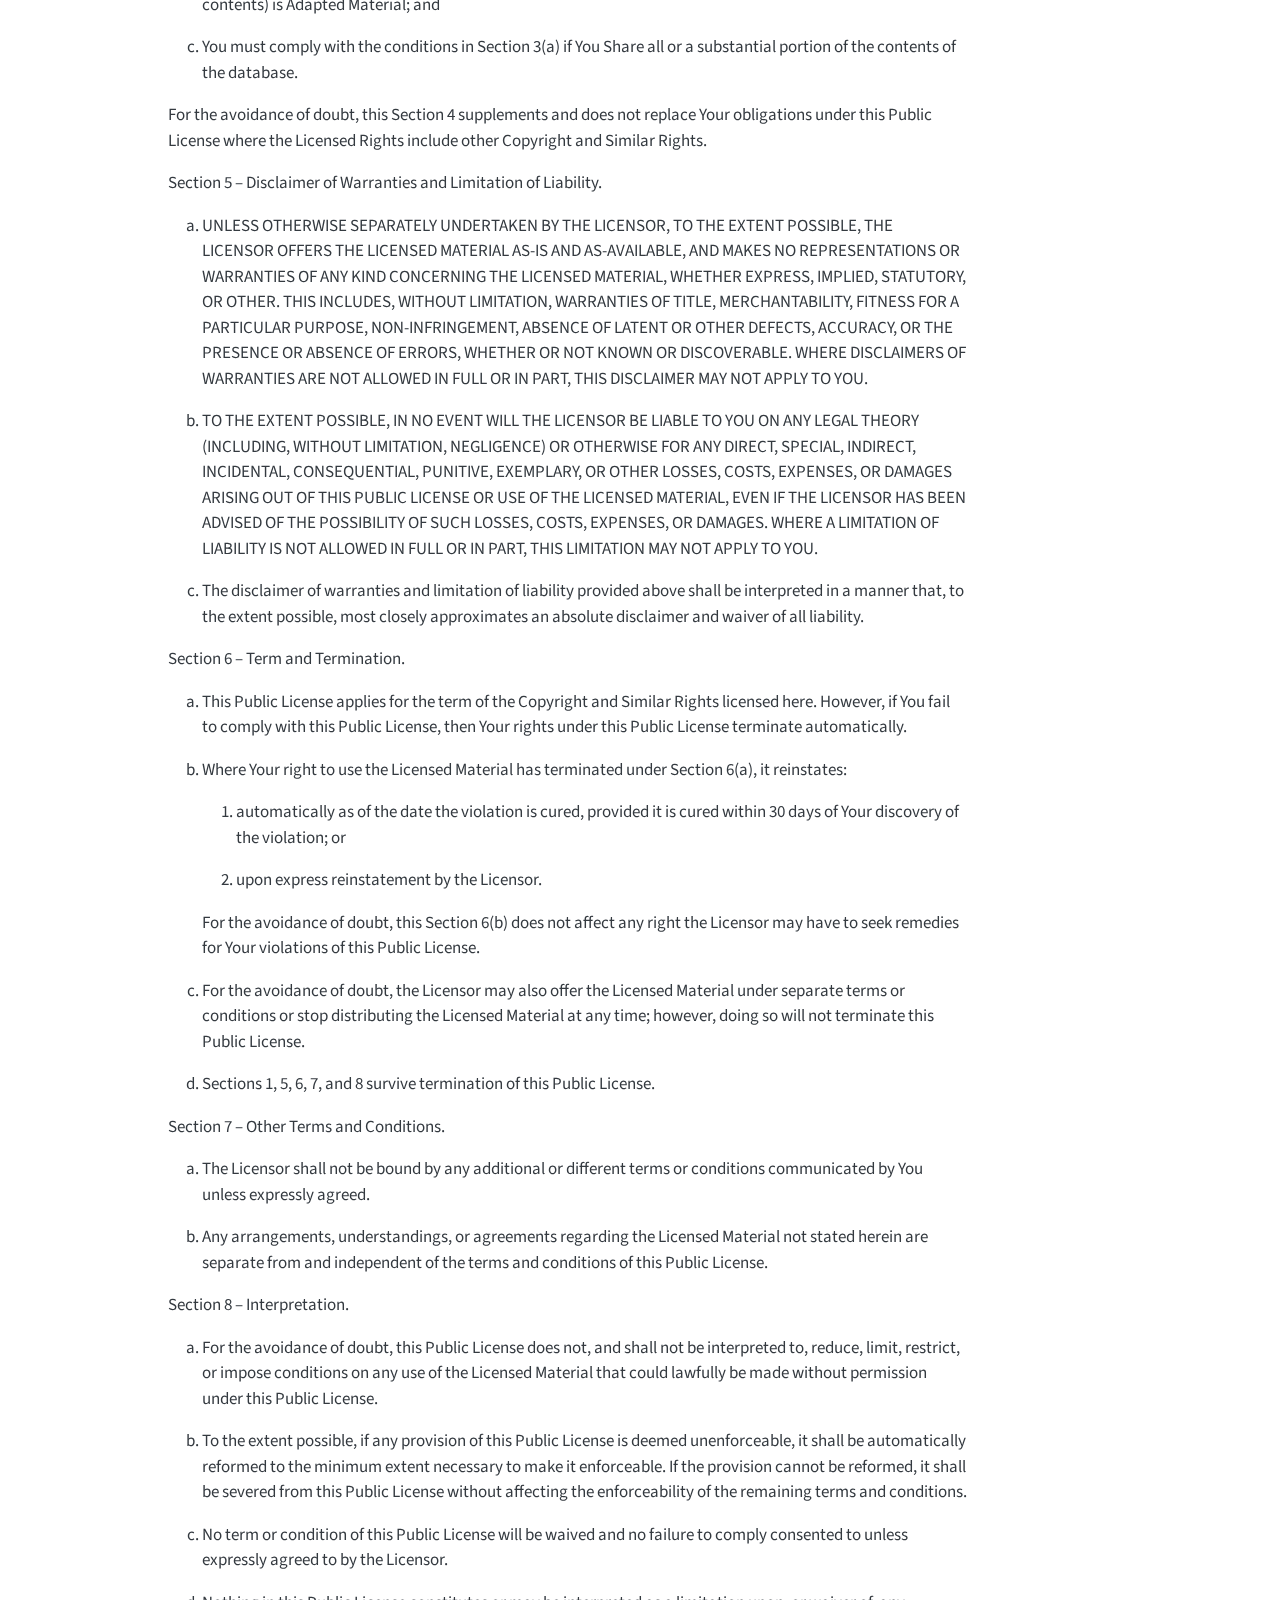
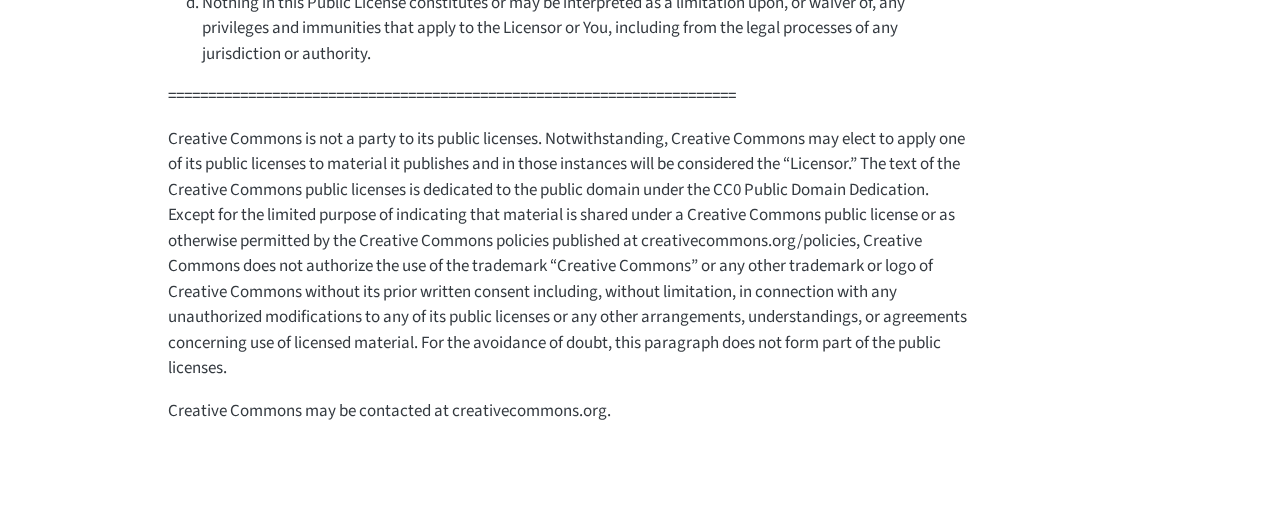
<file: LICENSE.html>
<!DOCTYPE html>
<html xmlns="http://www.w3.org/1999/xhtml" lang="en" xml:lang="en"><head>

<meta charset="utf-8">
<meta name="generator" content="quarto-1.5.57">

<meta name="viewport" content="width=device-width, initial-scale=1.0, user-scalable=yes">


<title>license</title>
<style>
code{white-space: pre-wrap;}
span.smallcaps{font-variant: small-caps;}
div.columns{display: flex; gap: min(4vw, 1.5em);}
div.column{flex: auto; overflow-x: auto;}
div.hanging-indent{margin-left: 1.5em; text-indent: -1.5em;}
ul.task-list{list-style: none;}
ul.task-list li input[type="checkbox"] {
  width: 0.8em;
  margin: 0 0.8em 0.2em -1em; /* quarto-specific, see https://github.com/quarto-dev/quarto-cli/issues/4556 */ 
  vertical-align: middle;
}
</style>


<script src="site_libs/quarto-nav/quarto-nav.js"></script>
<script src="site_libs/quarto-nav/headroom.min.js"></script>
<script src="site_libs/clipboard/clipboard.min.js"></script>
<script src="site_libs/quarto-search/autocomplete.umd.js"></script>
<script src="site_libs/quarto-search/fuse.min.js"></script>
<script src="site_libs/quarto-search/quarto-search.js"></script>
<meta name="quarto:offset" content="./">
<script src="site_libs/quarto-html/quarto.js"></script>
<script src="site_libs/quarto-html/popper.min.js"></script>
<script src="site_libs/quarto-html/tippy.umd.min.js"></script>
<script src="site_libs/quarto-html/anchor.min.js"></script>
<link href="site_libs/quarto-html/tippy.css" rel="stylesheet">
<link href="site_libs/quarto-html/quarto-syntax-highlighting.css" rel="stylesheet" id="quarto-text-highlighting-styles">
<script src="site_libs/bootstrap/bootstrap.min.js"></script>
<link href="site_libs/bootstrap/bootstrap-icons.css" rel="stylesheet">
<link href="site_libs/bootstrap/bootstrap.min.css" rel="stylesheet" id="quarto-bootstrap" data-mode="light">
<script id="quarto-search-options" type="application/json">{
  "location": "navbar",
  "copy-button": false,
  "collapse-after": 3,
  "panel-placement": "end",
  "type": "overlay",
  "limit": 50,
  "keyboard-shortcut": [
    "f",
    "/",
    "s"
  ],
  "show-item-context": false,
  "language": {
    "search-no-results-text": "No results",
    "search-matching-documents-text": "matching documents",
    "search-copy-link-title": "Copy link to search",
    "search-hide-matches-text": "Hide additional matches",
    "search-more-match-text": "more match in this document",
    "search-more-matches-text": "more matches in this document",
    "search-clear-button-title": "Clear",
    "search-text-placeholder": "",
    "search-detached-cancel-button-title": "Cancel",
    "search-submit-button-title": "Submit",
    "search-label": "Search"
  }
}</script>


<link rel="stylesheet" href="styles.css">
</head>

<body class="nav-fixed">

<div id="quarto-search-results"></div>
  <header id="quarto-header" class="headroom fixed-top">
    <nav class="navbar navbar-expand-lg " data-bs-theme="dark">
      <div class="navbar-container container-fluid">
            <div id="quarto-search" class="" title="Search"></div>
          <button class="navbar-toggler" type="button" data-bs-toggle="collapse" data-bs-target="#navbarCollapse" aria-controls="navbarCollapse" role="menu" aria-expanded="false" aria-label="Toggle navigation" onclick="if (window.quartoToggleHeadroom) { window.quartoToggleHeadroom(); }">
  <span class="navbar-toggler-icon"></span>
</button>
          <div class="collapse navbar-collapse" id="navbarCollapse">
            <ul class="navbar-nav navbar-nav-scroll me-auto">
  <li class="nav-item">
    <a class="nav-link" href="./index.html"> 
<span class="menu-text"><img src="./img/FHCC_Logo_FullColor_RGB.png" class="img-fluid"></span></a>
  </li>  
</ul>
            <ul class="navbar-nav navbar-nav-scroll ms-auto">
  <li class="nav-item">
    <a class="nav-link" href="https://hutchdatascience.org/"> 
<span class="menu-text">DaSL</span></a>
  </li>  
</ul>
          </div> <!-- /navcollapse -->
            <div class="quarto-navbar-tools">
</div>
      </div> <!-- /container-fluid -->
    </nav>
</header>
<!-- content -->
<div id="quarto-content" class="quarto-container page-columns page-rows-contents page-layout-article page-navbar">
<!-- sidebar -->
<!-- margin-sidebar -->
    <div id="quarto-margin-sidebar" class="sidebar margin-sidebar zindex-bottom">
        
    </div>
<!-- main -->
<main class="content" id="quarto-document-content">




<p>Attribution 4.0 International</p>
<p>=======================================================================</p>
<p>Creative Commons Corporation (“Creative Commons”) is not a law firm and does not provide legal services or legal advice. Distribution of Creative Commons public licenses does not create a lawyer-client or other relationship. Creative Commons makes its licenses and related information available on an “as-is” basis. Creative Commons gives no warranties regarding its licenses, any material licensed under their terms and conditions, or any related information. Creative Commons disclaims all liability for damages resulting from their use to the fullest extent possible.</p>
<p>Using Creative Commons Public Licenses</p>
<p>Creative Commons public licenses provide a standard set of terms and conditions that creators and other rights holders may use to share original works of authorship and other material subject to copyright and certain other rights specified in the public license below. The following considerations are for informational purposes only, are not exhaustive, and do not form part of our licenses.</p>
<pre><code> Considerations for licensors: Our public licenses are
 intended for use by those authorized to give the public
 permission to use material in ways otherwise restricted by
 copyright and certain other rights. Our licenses are
 irrevocable. Licensors should read and understand the terms
 and conditions of the license they choose before applying it.
 Licensors should also secure all rights necessary before
 applying our licenses so that the public can reuse the
 material as expected. Licensors should clearly mark any
 material not subject to the license. This includes other CC-
 licensed material, or material used under an exception or
 limitation to copyright. More considerations for licensors:
wiki.creativecommons.org/Considerations_for_licensors

 Considerations for the public: By using one of our public
 licenses, a licensor grants the public permission to use the
 licensed material under specified terms and conditions. If
 the licensor's permission is not necessary for any reason--for
 example, because of any applicable exception or limitation to
 copyright--then that use is not regulated by the license. Our
 licenses grant only permissions under copyright and certain
 other rights that a licensor has authority to grant. Use of
 the licensed material may still be restricted for other
 reasons, including because others have copyright or other
 rights in the material. A licensor may make special requests,
 such as asking that all changes be marked or described.
 Although not required by our licenses, you are encouraged to
 respect those requests where reasonable. More considerations
 for the public: 
wiki.creativecommons.org/Considerations_for_licensees</code></pre>
<p>=======================================================================</p>
<p>Creative Commons Attribution 4.0 International Public License</p>
<p>By exercising the Licensed Rights (defined below), You accept and agree to be bound by the terms and conditions of this Creative Commons Attribution 4.0 International Public License (“Public License”). To the extent this Public License may be interpreted as a contract, You are granted the Licensed Rights in consideration of Your acceptance of these terms and conditions, and the Licensor grants You such rights in consideration of benefits the Licensor receives from making the Licensed Material available under these terms and conditions.</p>
<p>Section 1 – Definitions.</p>
<ol type="a">
<li><p>Adapted Material means material subject to Copyright and Similar Rights that is derived from or based upon the Licensed Material and in which the Licensed Material is translated, altered, arranged, transformed, or otherwise modified in a manner requiring permission under the Copyright and Similar Rights held by the Licensor. For purposes of this Public License, where the Licensed Material is a musical work, performance, or sound recording, Adapted Material is always produced where the Licensed Material is synched in timed relation with a moving image.</p></li>
<li><p>Adapter’s License means the license You apply to Your Copyright and Similar Rights in Your contributions to Adapted Material in accordance with the terms and conditions of this Public License.</p></li>
<li><p>Copyright and Similar Rights means copyright and/or similar rights closely related to copyright including, without limitation, performance, broadcast, sound recording, and Sui Generis Database Rights, without regard to how the rights are labeled or categorized. For purposes of this Public License, the rights specified in Section 2(b)(1)-(2) are not Copyright and Similar Rights.</p></li>
<li><p>Effective Technological Measures means those measures that, in the absence of proper authority, may not be circumvented under laws fulfilling obligations under Article 11 of the WIPO Copyright Treaty adopted on December 20, 1996, and/or similar international agreements.</p></li>
<li><p>Exceptions and Limitations means fair use, fair dealing, and/or any other exception or limitation to Copyright and Similar Rights that applies to Your use of the Licensed Material.</p></li>
<li><p>Licensed Material means the artistic or literary work, database, or other material to which the Licensor applied this Public License.</p></li>
<li><p>Licensed Rights means the rights granted to You subject to the terms and conditions of this Public License, which are limited to all Copyright and Similar Rights that apply to Your use of the Licensed Material and that the Licensor has authority to license.</p></li>
<li><p>Licensor means the individual(s) or entity(ies) granting rights under this Public License.</p></li>
<li><p>Share means to provide material to the public by any means or process that requires permission under the Licensed Rights, such as reproduction, public display, public performance, distribution, dissemination, communication, or importation, and to make material available to the public including in ways that members of the public may access the material from a place and at a time individually chosen by them.</p></li>
<li><p>Sui Generis Database Rights means rights other than copyright resulting from Directive 96/9/EC of the European Parliament and of the Council of 11 March 1996 on the legal protection of databases, as amended and/or succeeded, as well as other essentially equivalent rights anywhere in the world.</p></li>
<li><p>You means the individual or entity exercising the Licensed Rights under this Public License. Your has a corresponding meaning.</p></li>
</ol>
<p>Section 2 – Scope.</p>
<ol type="a">
<li><p>License grant.</p>
<ol type="1">
<li><p>Subject to the terms and conditions of this Public License, the Licensor hereby grants You a worldwide, royalty-free, non-sublicensable, non-exclusive, irrevocable license to exercise the Licensed Rights in the Licensed Material to:</p>
<ol type="a">
<li><p>reproduce and Share the Licensed Material, in whole or in part; and</p></li>
<li><p>produce, reproduce, and Share Adapted Material.</p></li>
</ol></li>
<li><p>Exceptions and Limitations. For the avoidance of doubt, where Exceptions and Limitations apply to Your use, this Public License does not apply, and You do not need to comply with its terms and conditions.</p></li>
<li><p>Term. The term of this Public License is specified in Section 6(a).</p></li>
<li><p>Media and formats; technical modifications allowed. The Licensor authorizes You to exercise the Licensed Rights in all media and formats whether now known or hereafter created, and to make technical modifications necessary to do so. The Licensor waives and/or agrees not to assert any right or authority to forbid You from making technical modifications necessary to exercise the Licensed Rights, including technical modifications necessary to circumvent Effective Technological Measures. For purposes of this Public License, simply making modifications authorized by this Section 2(a)</p>
<ol start="4" type="1">
<li>never produces Adapted Material.</li>
</ol></li>
<li><p>Downstream recipients.</p>
<ol type="a">
<li><p>Offer from the Licensor – Licensed Material. Every recipient of the Licensed Material automatically receives an offer from the Licensor to exercise the Licensed Rights under the terms and conditions of this Public License.</p></li>
<li><p>No downstream restrictions. You may not offer or impose any additional or different terms or conditions on, or apply any Effective Technological Measures to, the Licensed Material if doing so restricts exercise of the Licensed Rights by any recipient of the Licensed Material.</p></li>
</ol></li>
<li><p>No endorsement. Nothing in this Public License constitutes or may be construed as permission to assert or imply that You are, or that Your use of the Licensed Material is, connected with, or sponsored, endorsed, or granted official status by, the Licensor or others designated to receive attribution as provided in Section 3(a)(1)(A)(i).</p></li>
</ol></li>
<li><p>Other rights.</p>
<ol type="1">
<li><p>Moral rights, such as the right of integrity, are not licensed under this Public License, nor are publicity, privacy, and/or other similar personality rights; however, to the extent possible, the Licensor waives and/or agrees not to assert any such rights held by the Licensor to the limited extent necessary to allow You to exercise the Licensed Rights, but not otherwise.</p></li>
<li><p>Patent and trademark rights are not licensed under this Public License.</p></li>
<li><p>To the extent possible, the Licensor waives any right to collect royalties from You for the exercise of the Licensed Rights, whether directly or through a collecting society under any voluntary or waivable statutory or compulsory licensing scheme. In all other cases the Licensor expressly reserves any right to collect such royalties.</p></li>
</ol></li>
</ol>
<p>Section 3 – License Conditions.</p>
<p>Your exercise of the Licensed Rights is expressly made subject to the following conditions.</p>
<ol type="a">
<li><p>Attribution.</p>
<ol type="1">
<li><p>If You Share the Licensed Material (including in modified form), You must:</p>
<ol type="a">
<li><p>retain the following if it is supplied by the Licensor with the Licensed Material:</p>
<ol type="i">
<li><p>identification of the creator(s) of the Licensed Material and any others designated to receive attribution, in any reasonable manner requested by the Licensor (including by pseudonym if designated);</p></li>
<li><p>a copyright notice;</p></li>
<li><p>a notice that refers to this Public License;</p></li>
<li><p>a notice that refers to the disclaimer of warranties;</p></li>
<li><p>a URI or hyperlink to the Licensed Material to the extent reasonably practicable;</p></li>
</ol></li>
<li><p>indicate if You modified the Licensed Material and retain an indication of any previous modifications; and</p></li>
<li><p>indicate the Licensed Material is licensed under this Public License, and include the text of, or the URI or hyperlink to, this Public License.</p></li>
</ol></li>
<li><p>You may satisfy the conditions in Section 3(a)(1) in any reasonable manner based on the medium, means, and context in which You Share the Licensed Material. For example, it may be reasonable to satisfy the conditions by providing a URI or hyperlink to a resource that includes the required information.</p></li>
<li><p>If requested by the Licensor, You must remove any of the information required by Section 3(a)(1)(A) to the extent reasonably practicable.</p></li>
<li><p>If You Share Adapted Material You produce, the Adapter’s License You apply must not prevent recipients of the Adapted Material from complying with this Public License.</p></li>
</ol></li>
</ol>
<p>Section 4 – Sui Generis Database Rights.</p>
<p>Where the Licensed Rights include Sui Generis Database Rights that apply to Your use of the Licensed Material:</p>
<ol type="a">
<li><p>for the avoidance of doubt, Section 2(a)(1) grants You the right to extract, reuse, reproduce, and Share all or a substantial portion of the contents of the database;</p></li>
<li><p>if You include all or a substantial portion of the database contents in a database in which You have Sui Generis Database Rights, then the database in which You have Sui Generis Database Rights (but not its individual contents) is Adapted Material; and</p></li>
<li><p>You must comply with the conditions in Section 3(a) if You Share all or a substantial portion of the contents of the database.</p></li>
</ol>
<p>For the avoidance of doubt, this Section 4 supplements and does not replace Your obligations under this Public License where the Licensed Rights include other Copyright and Similar Rights.</p>
<p>Section 5 – Disclaimer of Warranties and Limitation of Liability.</p>
<ol type="a">
<li><p>UNLESS OTHERWISE SEPARATELY UNDERTAKEN BY THE LICENSOR, TO THE EXTENT POSSIBLE, THE LICENSOR OFFERS THE LICENSED MATERIAL AS-IS AND AS-AVAILABLE, AND MAKES NO REPRESENTATIONS OR WARRANTIES OF ANY KIND CONCERNING THE LICENSED MATERIAL, WHETHER EXPRESS, IMPLIED, STATUTORY, OR OTHER. THIS INCLUDES, WITHOUT LIMITATION, WARRANTIES OF TITLE, MERCHANTABILITY, FITNESS FOR A PARTICULAR PURPOSE, NON-INFRINGEMENT, ABSENCE OF LATENT OR OTHER DEFECTS, ACCURACY, OR THE PRESENCE OR ABSENCE OF ERRORS, WHETHER OR NOT KNOWN OR DISCOVERABLE. WHERE DISCLAIMERS OF WARRANTIES ARE NOT ALLOWED IN FULL OR IN PART, THIS DISCLAIMER MAY NOT APPLY TO YOU.</p></li>
<li><p>TO THE EXTENT POSSIBLE, IN NO EVENT WILL THE LICENSOR BE LIABLE TO YOU ON ANY LEGAL THEORY (INCLUDING, WITHOUT LIMITATION, NEGLIGENCE) OR OTHERWISE FOR ANY DIRECT, SPECIAL, INDIRECT, INCIDENTAL, CONSEQUENTIAL, PUNITIVE, EXEMPLARY, OR OTHER LOSSES, COSTS, EXPENSES, OR DAMAGES ARISING OUT OF THIS PUBLIC LICENSE OR USE OF THE LICENSED MATERIAL, EVEN IF THE LICENSOR HAS BEEN ADVISED OF THE POSSIBILITY OF SUCH LOSSES, COSTS, EXPENSES, OR DAMAGES. WHERE A LIMITATION OF LIABILITY IS NOT ALLOWED IN FULL OR IN PART, THIS LIMITATION MAY NOT APPLY TO YOU.</p></li>
<li><p>The disclaimer of warranties and limitation of liability provided above shall be interpreted in a manner that, to the extent possible, most closely approximates an absolute disclaimer and waiver of all liability.</p></li>
</ol>
<p>Section 6 – Term and Termination.</p>
<ol type="a">
<li><p>This Public License applies for the term of the Copyright and Similar Rights licensed here. However, if You fail to comply with this Public License, then Your rights under this Public License terminate automatically.</p></li>
<li><p>Where Your right to use the Licensed Material has terminated under Section 6(a), it reinstates:</p>
<ol type="1">
<li><p>automatically as of the date the violation is cured, provided it is cured within 30 days of Your discovery of the violation; or</p></li>
<li><p>upon express reinstatement by the Licensor.</p></li>
</ol>
<p>For the avoidance of doubt, this Section 6(b) does not affect any right the Licensor may have to seek remedies for Your violations of this Public License.</p></li>
<li><p>For the avoidance of doubt, the Licensor may also offer the Licensed Material under separate terms or conditions or stop distributing the Licensed Material at any time; however, doing so will not terminate this Public License.</p></li>
<li><p>Sections 1, 5, 6, 7, and 8 survive termination of this Public License.</p></li>
</ol>
<p>Section 7 – Other Terms and Conditions.</p>
<ol type="a">
<li><p>The Licensor shall not be bound by any additional or different terms or conditions communicated by You unless expressly agreed.</p></li>
<li><p>Any arrangements, understandings, or agreements regarding the Licensed Material not stated herein are separate from and independent of the terms and conditions of this Public License.</p></li>
</ol>
<p>Section 8 – Interpretation.</p>
<ol type="a">
<li><p>For the avoidance of doubt, this Public License does not, and shall not be interpreted to, reduce, limit, restrict, or impose conditions on any use of the Licensed Material that could lawfully be made without permission under this Public License.</p></li>
<li><p>To the extent possible, if any provision of this Public License is deemed unenforceable, it shall be automatically reformed to the minimum extent necessary to make it enforceable. If the provision cannot be reformed, it shall be severed from this Public License without affecting the enforceability of the remaining terms and conditions.</p></li>
<li><p>No term or condition of this Public License will be waived and no failure to comply consented to unless expressly agreed to by the Licensor.</p></li>
<li><p>Nothing in this Public License constitutes or may be interpreted as a limitation upon, or waiver of, any privileges and immunities that apply to the Licensor or You, including from the legal processes of any jurisdiction or authority.</p></li>
</ol>
<p>=======================================================================</p>
<p>Creative Commons is not a party to its public licenses. Notwithstanding, Creative Commons may elect to apply one of its public licenses to material it publishes and in those instances will be considered the “Licensor.” The text of the Creative Commons public licenses is dedicated to the public domain under the CC0 Public Domain Dedication. Except for the limited purpose of indicating that material is shared under a Creative Commons public license or as otherwise permitted by the Creative Commons policies published at creativecommons.org/policies, Creative Commons does not authorize the use of the trademark “Creative Commons” or any other trademark or logo of Creative Commons without its prior written consent including, without limitation, in connection with any unauthorized modifications to any of its public licenses or any other arrangements, understandings, or agreements concerning use of licensed material. For the avoidance of doubt, this paragraph does not form part of the public licenses.</p>
<p>Creative Commons may be contacted at creativecommons.org.</p>



</main> <!-- /main -->
<script id="quarto-html-after-body" type="application/javascript">
window.document.addEventListener("DOMContentLoaded", function (event) {
  const toggleBodyColorMode = (bsSheetEl) => {
    const mode = bsSheetEl.getAttribute("data-mode");
    const bodyEl = window.document.querySelector("body");
    if (mode === "dark") {
      bodyEl.classList.add("quarto-dark");
      bodyEl.classList.remove("quarto-light");
    } else {
      bodyEl.classList.add("quarto-light");
      bodyEl.classList.remove("quarto-dark");
    }
  }
  const toggleBodyColorPrimary = () => {
    const bsSheetEl = window.document.querySelector("link#quarto-bootstrap");
    if (bsSheetEl) {
      toggleBodyColorMode(bsSheetEl);
    }
  }
  toggleBodyColorPrimary();  
  const icon = "";
  const anchorJS = new window.AnchorJS();
  anchorJS.options = {
    placement: 'right',
    icon: icon
  };
  anchorJS.add('.anchored');
  const isCodeAnnotation = (el) => {
    for (const clz of el.classList) {
      if (clz.startsWith('code-annotation-')) {                     
        return true;
      }
    }
    return false;
  }
  const onCopySuccess = function(e) {
    // button target
    const button = e.trigger;
    // don't keep focus
    button.blur();
    // flash "checked"
    button.classList.add('code-copy-button-checked');
    var currentTitle = button.getAttribute("title");
    button.setAttribute("title", "Copied!");
    let tooltip;
    if (window.bootstrap) {
      button.setAttribute("data-bs-toggle", "tooltip");
      button.setAttribute("data-bs-placement", "left");
      button.setAttribute("data-bs-title", "Copied!");
      tooltip = new bootstrap.Tooltip(button, 
        { trigger: "manual", 
          customClass: "code-copy-button-tooltip",
          offset: [0, -8]});
      tooltip.show();    
    }
    setTimeout(function() {
      if (tooltip) {
        tooltip.hide();
        button.removeAttribute("data-bs-title");
        button.removeAttribute("data-bs-toggle");
        button.removeAttribute("data-bs-placement");
      }
      button.setAttribute("title", currentTitle);
      button.classList.remove('code-copy-button-checked');
    }, 1000);
    // clear code selection
    e.clearSelection();
  }
  const getTextToCopy = function(trigger) {
      const codeEl = trigger.previousElementSibling.cloneNode(true);
      for (const childEl of codeEl.children) {
        if (isCodeAnnotation(childEl)) {
          childEl.remove();
        }
      }
      return codeEl.innerText;
  }
  const clipboard = new window.ClipboardJS('.code-copy-button:not([data-in-quarto-modal])', {
    text: getTextToCopy
  });
  clipboard.on('success', onCopySuccess);
  if (window.document.getElementById('quarto-embedded-source-code-modal')) {
    // For code content inside modals, clipBoardJS needs to be initialized with a container option
    // TODO: Check when it could be a function (https://github.com/zenorocha/clipboard.js/issues/860)
    const clipboardModal = new window.ClipboardJS('.code-copy-button[data-in-quarto-modal]', {
      text: getTextToCopy,
      container: window.document.getElementById('quarto-embedded-source-code-modal')
    });
    clipboardModal.on('success', onCopySuccess);
  }
    var localhostRegex = new RegExp(/^(?:http|https):\/\/localhost\:?[0-9]*\//);
    var mailtoRegex = new RegExp(/^mailto:/);
      var filterRegex = new RegExp("https:\/\/fhdsl\.github\.io\/personas\/");
    var isInternal = (href) => {
        return filterRegex.test(href) || localhostRegex.test(href) || mailtoRegex.test(href);
    }
    // Inspect non-navigation links and adorn them if external
 	var links = window.document.querySelectorAll('a[href]:not(.nav-link):not(.navbar-brand):not(.toc-action):not(.sidebar-link):not(.sidebar-item-toggle):not(.pagination-link):not(.no-external):not([aria-hidden]):not(.dropdown-item):not(.quarto-navigation-tool):not(.about-link)');
    for (var i=0; i<links.length; i++) {
      const link = links[i];
      if (!isInternal(link.href)) {
        // undo the damage that might have been done by quarto-nav.js in the case of
        // links that we want to consider external
        if (link.dataset.originalHref !== undefined) {
          link.href = link.dataset.originalHref;
        }
      }
    }
  function tippyHover(el, contentFn, onTriggerFn, onUntriggerFn) {
    const config = {
      allowHTML: true,
      maxWidth: 500,
      delay: 100,
      arrow: false,
      appendTo: function(el) {
          return el.parentElement;
      },
      interactive: true,
      interactiveBorder: 10,
      theme: 'quarto',
      placement: 'bottom-start',
    };
    if (contentFn) {
      config.content = contentFn;
    }
    if (onTriggerFn) {
      config.onTrigger = onTriggerFn;
    }
    if (onUntriggerFn) {
      config.onUntrigger = onUntriggerFn;
    }
    window.tippy(el, config); 
  }
  const noterefs = window.document.querySelectorAll('a[role="doc-noteref"]');
  for (var i=0; i<noterefs.length; i++) {
    const ref = noterefs[i];
    tippyHover(ref, function() {
      // use id or data attribute instead here
      let href = ref.getAttribute('data-footnote-href') || ref.getAttribute('href');
      try { href = new URL(href).hash; } catch {}
      const id = href.replace(/^#\/?/, "");
      const note = window.document.getElementById(id);
      if (note) {
        return note.innerHTML;
      } else {
        return "";
      }
    });
  }
  const xrefs = window.document.querySelectorAll('a.quarto-xref');
  const processXRef = (id, note) => {
    // Strip column container classes
    const stripColumnClz = (el) => {
      el.classList.remove("page-full", "page-columns");
      if (el.children) {
        for (const child of el.children) {
          stripColumnClz(child);
        }
      }
    }
    stripColumnClz(note)
    if (id === null || id.startsWith('sec-')) {
      // Special case sections, only their first couple elements
      const container = document.createElement("div");
      if (note.children && note.children.length > 2) {
        container.appendChild(note.children[0].cloneNode(true));
        for (let i = 1; i < note.children.length; i++) {
          const child = note.children[i];
          if (child.tagName === "P" && child.innerText === "") {
            continue;
          } else {
            container.appendChild(child.cloneNode(true));
            break;
          }
        }
        if (window.Quarto?.typesetMath) {
          window.Quarto.typesetMath(container);
        }
        return container.innerHTML
      } else {
        if (window.Quarto?.typesetMath) {
          window.Quarto.typesetMath(note);
        }
        return note.innerHTML;
      }
    } else {
      // Remove any anchor links if they are present
      const anchorLink = note.querySelector('a.anchorjs-link');
      if (anchorLink) {
        anchorLink.remove();
      }
      if (window.Quarto?.typesetMath) {
        window.Quarto.typesetMath(note);
      }
      // TODO in 1.5, we should make sure this works without a callout special case
      if (note.classList.contains("callout")) {
        return note.outerHTML;
      } else {
        return note.innerHTML;
      }
    }
  }
  for (var i=0; i<xrefs.length; i++) {
    const xref = xrefs[i];
    tippyHover(xref, undefined, function(instance) {
      instance.disable();
      let url = xref.getAttribute('href');
      let hash = undefined; 
      if (url.startsWith('#')) {
        hash = url;
      } else {
        try { hash = new URL(url).hash; } catch {}
      }
      if (hash) {
        const id = hash.replace(/^#\/?/, "");
        const note = window.document.getElementById(id);
        if (note !== null) {
          try {
            const html = processXRef(id, note.cloneNode(true));
            instance.setContent(html);
          } finally {
            instance.enable();
            instance.show();
          }
        } else {
          // See if we can fetch this
          fetch(url.split('#')[0])
          .then(res => res.text())
          .then(html => {
            const parser = new DOMParser();
            const htmlDoc = parser.parseFromString(html, "text/html");
            const note = htmlDoc.getElementById(id);
            if (note !== null) {
              const html = processXRef(id, note);
              instance.setContent(html);
            } 
          }).finally(() => {
            instance.enable();
            instance.show();
          });
        }
      } else {
        // See if we can fetch a full url (with no hash to target)
        // This is a special case and we should probably do some content thinning / targeting
        fetch(url)
        .then(res => res.text())
        .then(html => {
          const parser = new DOMParser();
          const htmlDoc = parser.parseFromString(html, "text/html");
          const note = htmlDoc.querySelector('main.content');
          if (note !== null) {
            // This should only happen for chapter cross references
            // (since there is no id in the URL)
            // remove the first header
            if (note.children.length > 0 && note.children[0].tagName === "HEADER") {
              note.children[0].remove();
            }
            const html = processXRef(null, note);
            instance.setContent(html);
          } 
        }).finally(() => {
          instance.enable();
          instance.show();
        });
      }
    }, function(instance) {
    });
  }
      let selectedAnnoteEl;
      const selectorForAnnotation = ( cell, annotation) => {
        let cellAttr = 'data-code-cell="' + cell + '"';
        let lineAttr = 'data-code-annotation="' +  annotation + '"';
        const selector = 'span[' + cellAttr + '][' + lineAttr + ']';
        return selector;
      }
      const selectCodeLines = (annoteEl) => {
        const doc = window.document;
        const targetCell = annoteEl.getAttribute("data-target-cell");
        const targetAnnotation = annoteEl.getAttribute("data-target-annotation");
        const annoteSpan = window.document.querySelector(selectorForAnnotation(targetCell, targetAnnotation));
        const lines = annoteSpan.getAttribute("data-code-lines").split(",");
        const lineIds = lines.map((line) => {
          return targetCell + "-" + line;
        })
        let top = null;
        let height = null;
        let parent = null;
        if (lineIds.length > 0) {
            //compute the position of the single el (top and bottom and make a div)
            const el = window.document.getElementById(lineIds[0]);
            top = el.offsetTop;
            height = el.offsetHeight;
            parent = el.parentElement.parentElement;
          if (lineIds.length > 1) {
            const lastEl = window.document.getElementById(lineIds[lineIds.length - 1]);
            const bottom = lastEl.offsetTop + lastEl.offsetHeight;
            height = bottom - top;
          }
          if (top !== null && height !== null && parent !== null) {
            // cook up a div (if necessary) and position it 
            let div = window.document.getElementById("code-annotation-line-highlight");
            if (div === null) {
              div = window.document.createElement("div");
              div.setAttribute("id", "code-annotation-line-highlight");
              div.style.position = 'absolute';
              parent.appendChild(div);
            }
            div.style.top = top - 2 + "px";
            div.style.height = height + 4 + "px";
            div.style.left = 0;
            let gutterDiv = window.document.getElementById("code-annotation-line-highlight-gutter");
            if (gutterDiv === null) {
              gutterDiv = window.document.createElement("div");
              gutterDiv.setAttribute("id", "code-annotation-line-highlight-gutter");
              gutterDiv.style.position = 'absolute';
              const codeCell = window.document.getElementById(targetCell);
              const gutter = codeCell.querySelector('.code-annotation-gutter');
              gutter.appendChild(gutterDiv);
            }
            gutterDiv.style.top = top - 2 + "px";
            gutterDiv.style.height = height + 4 + "px";
          }
          selectedAnnoteEl = annoteEl;
        }
      };
      const unselectCodeLines = () => {
        const elementsIds = ["code-annotation-line-highlight", "code-annotation-line-highlight-gutter"];
        elementsIds.forEach((elId) => {
          const div = window.document.getElementById(elId);
          if (div) {
            div.remove();
          }
        });
        selectedAnnoteEl = undefined;
      };
        // Handle positioning of the toggle
    window.addEventListener(
      "resize",
      throttle(() => {
        elRect = undefined;
        if (selectedAnnoteEl) {
          selectCodeLines(selectedAnnoteEl);
        }
      }, 10)
    );
    function throttle(fn, ms) {
    let throttle = false;
    let timer;
      return (...args) => {
        if(!throttle) { // first call gets through
            fn.apply(this, args);
            throttle = true;
        } else { // all the others get throttled
            if(timer) clearTimeout(timer); // cancel #2
            timer = setTimeout(() => {
              fn.apply(this, args);
              timer = throttle = false;
            }, ms);
        }
      };
    }
      // Attach click handler to the DT
      const annoteDls = window.document.querySelectorAll('dt[data-target-cell]');
      for (const annoteDlNode of annoteDls) {
        annoteDlNode.addEventListener('click', (event) => {
          const clickedEl = event.target;
          if (clickedEl !== selectedAnnoteEl) {
            unselectCodeLines();
            const activeEl = window.document.querySelector('dt[data-target-cell].code-annotation-active');
            if (activeEl) {
              activeEl.classList.remove('code-annotation-active');
            }
            selectCodeLines(clickedEl);
            clickedEl.classList.add('code-annotation-active');
          } else {
            // Unselect the line
            unselectCodeLines();
            clickedEl.classList.remove('code-annotation-active');
          }
        });
      }
  const findCites = (el) => {
    const parentEl = el.parentElement;
    if (parentEl) {
      const cites = parentEl.dataset.cites;
      if (cites) {
        return {
          el,
          cites: cites.split(' ')
        };
      } else {
        return findCites(el.parentElement)
      }
    } else {
      return undefined;
    }
  };
  var bibliorefs = window.document.querySelectorAll('a[role="doc-biblioref"]');
  for (var i=0; i<bibliorefs.length; i++) {
    const ref = bibliorefs[i];
    const citeInfo = findCites(ref);
    if (citeInfo) {
      tippyHover(citeInfo.el, function() {
        var popup = window.document.createElement('div');
        citeInfo.cites.forEach(function(cite) {
          var citeDiv = window.document.createElement('div');
          citeDiv.classList.add('hanging-indent');
          citeDiv.classList.add('csl-entry');
          var biblioDiv = window.document.getElementById('ref-' + cite);
          if (biblioDiv) {
            citeDiv.innerHTML = biblioDiv.innerHTML;
          }
          popup.appendChild(citeDiv);
        });
        return popup.innerHTML;
      });
    }
  }
});
</script>
</div> <!-- /content -->




</body></html>
</file>
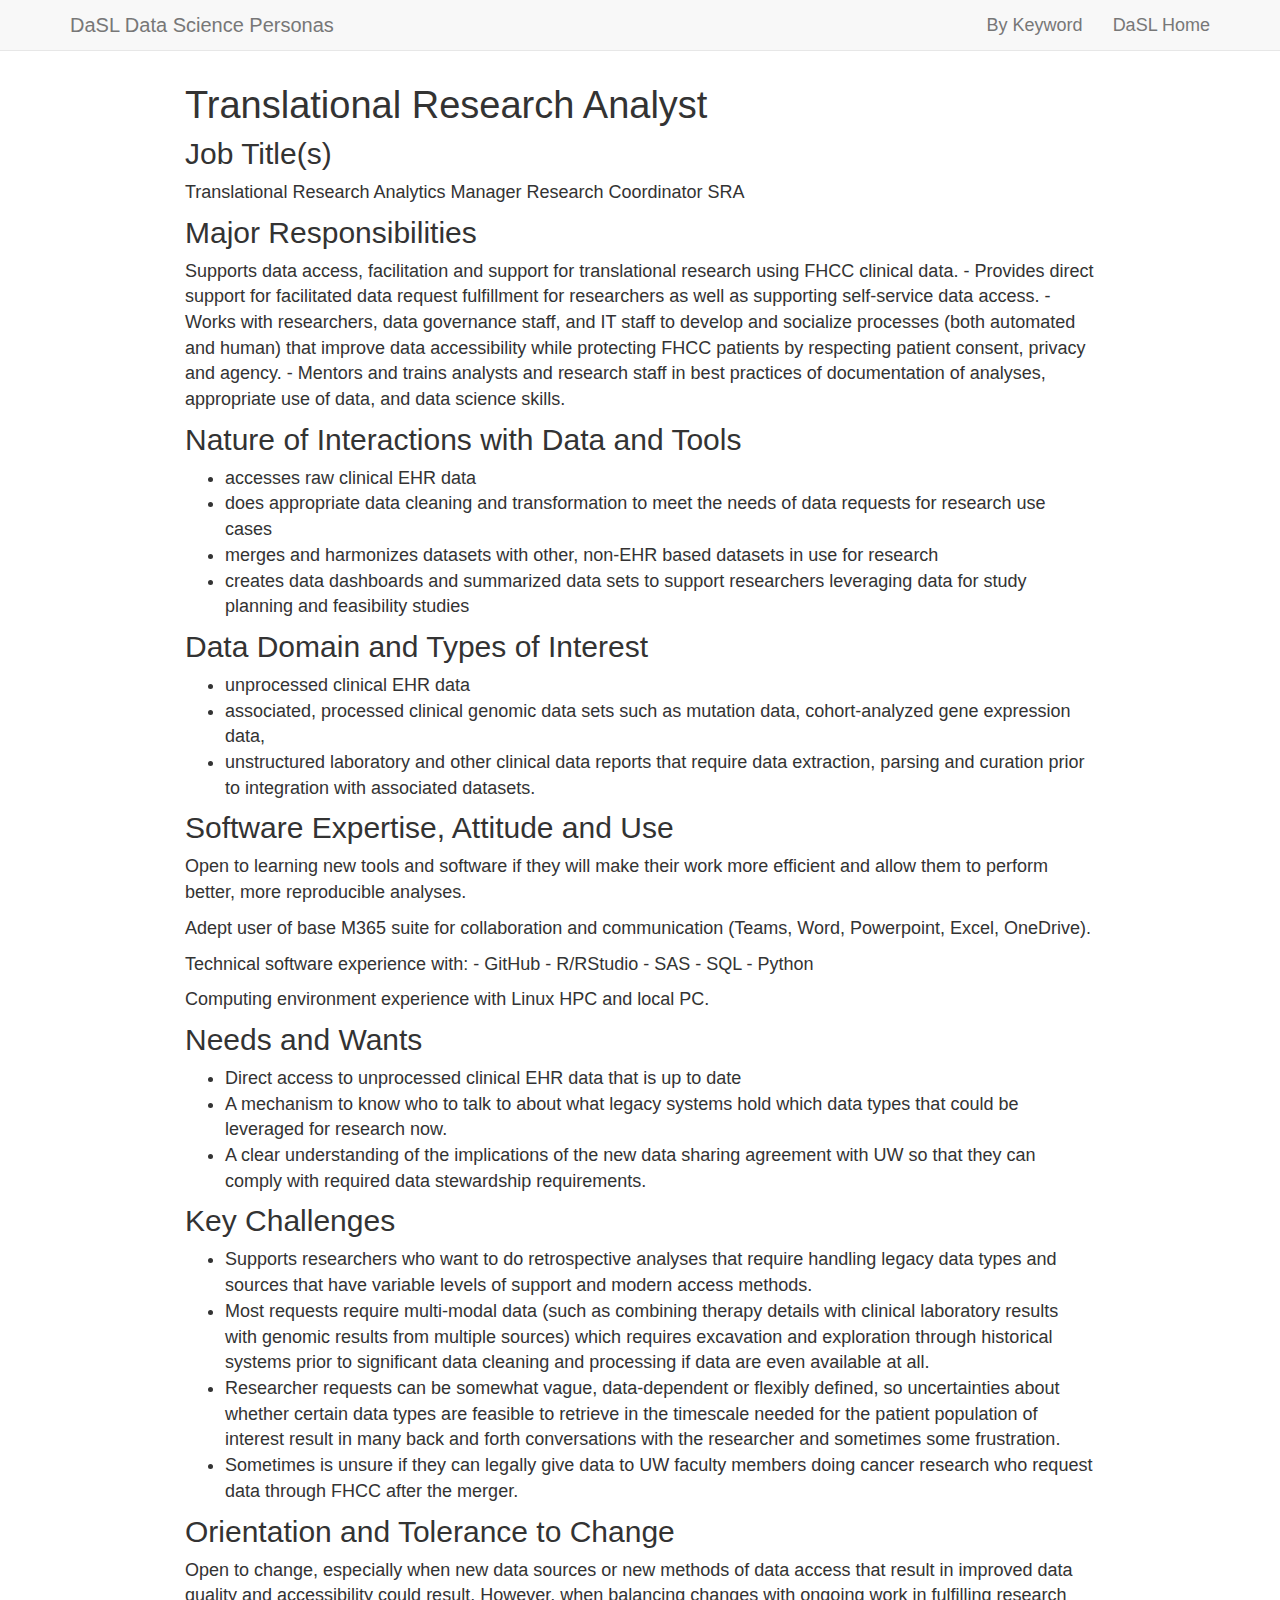
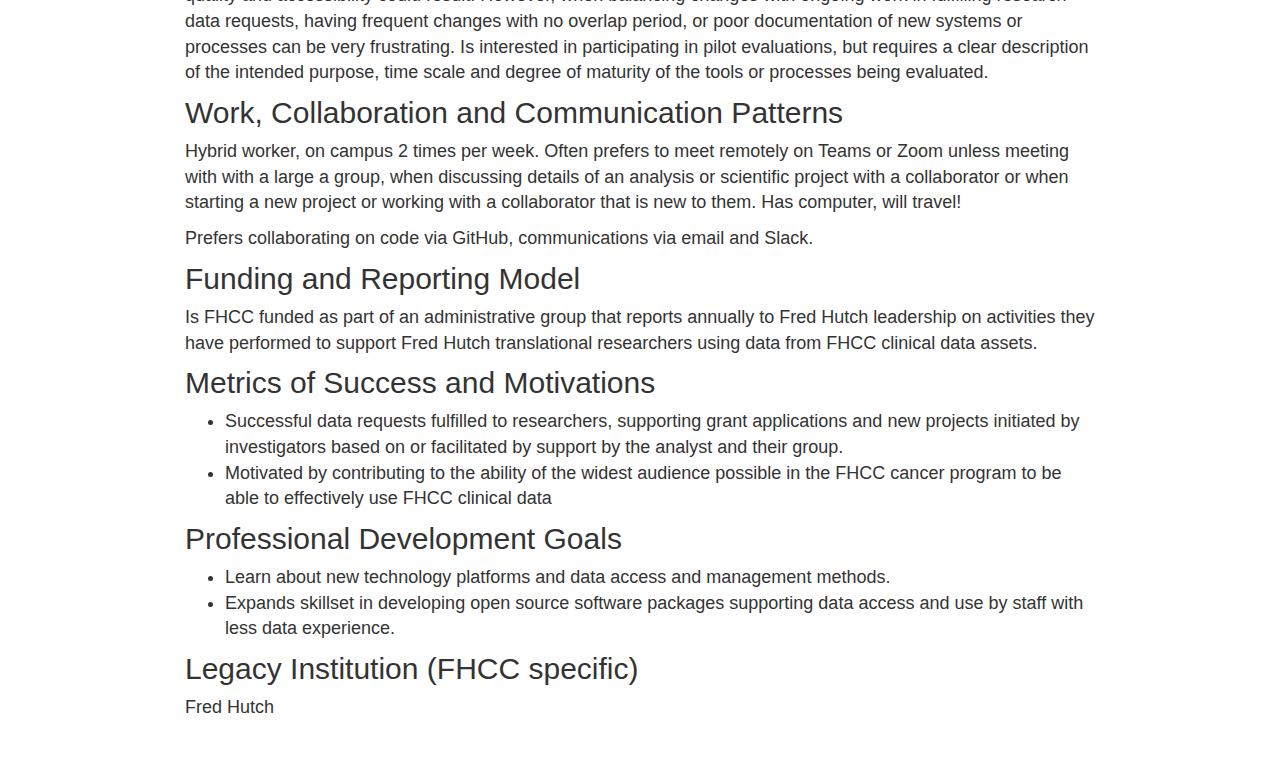
<file: docs/100-tr-res-analytics.html>
<!DOCTYPE html>

<html>

<head>

<meta charset="utf-8" />
<meta name="generator" content="pandoc" />
<meta http-equiv="X-UA-Compatible" content="IE=EDGE" />




<title>Translational Research Analyst</title>

<script src="site_libs/header-attrs-2.23/header-attrs.js"></script>
<script src="site_libs/jquery-3.6.0/jquery-3.6.0.min.js"></script>
<meta name="viewport" content="width=device-width, initial-scale=1" />
<link href="site_libs/bootstrap-3.3.5/css/bootstrap.min.css" rel="stylesheet" />
<script src="site_libs/bootstrap-3.3.5/js/bootstrap.min.js"></script>
<script src="site_libs/bootstrap-3.3.5/shim/html5shiv.min.js"></script>
<script src="site_libs/bootstrap-3.3.5/shim/respond.min.js"></script>
<style>h1 {font-size: 34px;}
       h1.title {font-size: 38px;}
       h2 {font-size: 30px;}
       h3 {font-size: 24px;}
       h4 {font-size: 18px;}
       h5 {font-size: 16px;}
       h6 {font-size: 12px;}
       code {color: inherit; background-color: rgba(0, 0, 0, 0.04);}
       pre:not([class]) { background-color: white }</style>
<script src="site_libs/navigation-1.1/tabsets.js"></script>
<link href="site_libs/highlightjs-9.12.0/textmate.css" rel="stylesheet" />
<script src="site_libs/highlightjs-9.12.0/highlight.js"></script>
<link rel="shortcut icon" href="favicon.ico" />

<style>
  .main-container p {font-size: 18px;}
  .main-container li {font-size: 18px;}
  .navbar-right a {font-size: 18px;}
  .navbar-brand {font-size: 20px;}
</style>

<style type="text/css">
  code{white-space: pre-wrap;}
  span.smallcaps{font-variant: small-caps;}
  span.underline{text-decoration: underline;}
  div.column{display: inline-block; vertical-align: top; width: 50%;}
  div.hanging-indent{margin-left: 1.5em; text-indent: -1.5em;}
  ul.task-list{list-style: none;}
    </style>

<style type="text/css">code{white-space: pre;}</style>
<script type="text/javascript">
if (window.hljs) {
  hljs.configure({languages: []});
  hljs.initHighlightingOnLoad();
  if (document.readyState && document.readyState === "complete") {
    window.setTimeout(function() { hljs.initHighlighting(); }, 0);
  }
}
</script>









<style type = "text/css">
.main-container {
  max-width: 940px;
  margin-left: auto;
  margin-right: auto;
}
img {
  max-width:100%;
}
.tabbed-pane {
  padding-top: 12px;
}
.html-widget {
  margin-bottom: 20px;
}
button.code-folding-btn:focus {
  outline: none;
}
summary {
  display: list-item;
}
details > summary > p:only-child {
  display: inline;
}
pre code {
  padding: 0;
}
</style>


<style type="text/css">
.dropdown-submenu {
  position: relative;
}
.dropdown-submenu>.dropdown-menu {
  top: 0;
  left: 100%;
  margin-top: -6px;
  margin-left: -1px;
  border-radius: 0 6px 6px 6px;
}
.dropdown-submenu:hover>.dropdown-menu {
  display: block;
}
.dropdown-submenu>a:after {
  display: block;
  content: " ";
  float: right;
  width: 0;
  height: 0;
  border-color: transparent;
  border-style: solid;
  border-width: 5px 0 5px 5px;
  border-left-color: #cccccc;
  margin-top: 5px;
  margin-right: -10px;
}
.dropdown-submenu:hover>a:after {
  border-left-color: #adb5bd;
}
.dropdown-submenu.pull-left {
  float: none;
}
.dropdown-submenu.pull-left>.dropdown-menu {
  left: -100%;
  margin-left: 10px;
  border-radius: 6px 0 6px 6px;
}
</style>

<script type="text/javascript">
// manage active state of menu based on current page
$(document).ready(function () {
  // active menu anchor
  href = window.location.pathname
  href = href.substr(href.lastIndexOf('/') + 1)
  if (href === "")
    href = "index.html";
  var menuAnchor = $('a[href="' + href + '"]');

  // mark the anchor link active (and if it's in a dropdown, also mark that active)
  var dropdown = menuAnchor.closest('li.dropdown');
  if (window.bootstrap) { // Bootstrap 4+
    menuAnchor.addClass('active');
    dropdown.find('> .dropdown-toggle').addClass('active');
  } else { // Bootstrap 3
    menuAnchor.parent().addClass('active');
    dropdown.addClass('active');
  }

  // Navbar adjustments
  var navHeight = $(".navbar").first().height() + 15;
  var style = document.createElement('style');
  var pt = "padding-top: " + navHeight + "px; ";
  var mt = "margin-top: -" + navHeight + "px; ";
  var css = "";
  // offset scroll position for anchor links (for fixed navbar)
  for (var i = 1; i <= 6; i++) {
    css += ".section h" + i + "{ " + pt + mt + "}\n";
  }
  style.innerHTML = "body {" + pt + "padding-bottom: 40px; }\n" + css;
  document.head.appendChild(style);
});
</script>

<!-- tabsets -->

<style type="text/css">
.tabset-dropdown > .nav-tabs {
  display: inline-table;
  max-height: 500px;
  min-height: 44px;
  overflow-y: auto;
  border: 1px solid #ddd;
  border-radius: 4px;
}

.tabset-dropdown > .nav-tabs > li.active:before, .tabset-dropdown > .nav-tabs.nav-tabs-open:before {
  content: "\e259";
  font-family: 'Glyphicons Halflings';
  display: inline-block;
  padding: 10px;
  border-right: 1px solid #ddd;
}

.tabset-dropdown > .nav-tabs.nav-tabs-open > li.active:before {
  content: "\e258";
  font-family: 'Glyphicons Halflings';
  border: none;
}

.tabset-dropdown > .nav-tabs > li.active {
  display: block;
}

.tabset-dropdown > .nav-tabs > li > a,
.tabset-dropdown > .nav-tabs > li > a:focus,
.tabset-dropdown > .nav-tabs > li > a:hover {
  border: none;
  display: inline-block;
  border-radius: 4px;
  background-color: transparent;
}

.tabset-dropdown > .nav-tabs.nav-tabs-open > li {
  display: block;
  float: none;
}

.tabset-dropdown > .nav-tabs > li {
  display: none;
}
</style>

<!-- code folding -->




</head>

<body>


<div class="container-fluid main-container">




<div class="navbar navbar-default  navbar-fixed-top" role="navigation">
  <div class="container">
    <div class="navbar-header">
      <button type="button" class="navbar-toggle collapsed" data-toggle="collapse" data-bs-toggle="collapse" data-target="#navbar" data-bs-target="#navbar">
        <span class="icon-bar"></span>
        <span class="icon-bar"></span>
        <span class="icon-bar"></span>
      </button>
      <a class="navbar-brand" href="index.html">DaSL Data Science Personas</a>
    </div>
    <div id="navbar" class="navbar-collapse collapse">
      <ul class="nav navbar-nav">
        
      </ul>
      <ul class="nav navbar-nav navbar-right">
        <li>
  <a href="tags.html">By Keyword</a>
</li>
<li>
  <a href="https://hutchdatascience.org/">DaSL Home</a>
</li>
      </ul>
    </div><!--/.nav-collapse -->
  </div><!--/.container -->
</div><!--/.navbar -->

<div id="header">



<h1 class="title toc-ignore">Translational Research Analyst</h1>

</div>


<div id="job-titles" class="section level2">
<h2>Job Title(s)</h2>
<p>Translational Research Analytics Manager Research Coordinator SRA</p>
</div>
<div id="major-responsibilities" class="section level2">
<h2>Major Responsibilities</h2>
<p>Supports data access, facilitation and support for translational
research using FHCC clinical data. - Provides direct support for
facilitated data request fulfillment for researchers as well as
supporting self-service data access. - Works with researchers, data
governance staff, and IT staff to develop and socialize processes (both
automated and human) that improve data accessibility while protecting
FHCC patients by respecting patient consent, privacy and agency. -
Mentors and trains analysts and research staff in best practices of
documentation of analyses, appropriate use of data, and data science
skills.</p>
</div>
<div id="nature-of-interactions-with-data-and-tools"
class="section level2">
<h2>Nature of Interactions with Data and Tools</h2>
<ul>
<li>accesses raw clinical EHR data</li>
<li>does appropriate data cleaning and transformation to meet the needs
of data requests for research use cases</li>
<li>merges and harmonizes datasets with other, non-EHR based datasets in
use for research</li>
<li>creates data dashboards and summarized data sets to support
researchers leveraging data for study planning and feasibility
studies</li>
</ul>
</div>
<div id="data-domain-and-types-of-interest" class="section level2">
<h2>Data Domain and Types of Interest</h2>
<ul>
<li>unprocessed clinical EHR data</li>
<li>associated, processed clinical genomic data sets such as mutation
data, cohort-analyzed gene expression data,</li>
<li>unstructured laboratory and other clinical data reports that require
data extraction, parsing and curation prior to integration with
associated datasets.</li>
</ul>
</div>
<div id="software-expertise-attitude-and-use" class="section level2">
<h2>Software Expertise, Attitude and Use</h2>
<p>Open to learning new tools and software if they will make their work
more efficient and allow them to perform better, more reproducible
analyses.</p>
<p>Adept user of base M365 suite for collaboration and communication
(Teams, Word, Powerpoint, Excel, OneDrive).</p>
<p>Technical software experience with: - GitHub - R/RStudio - SAS - SQL
- Python</p>
<p>Computing environment experience with Linux HPC and local PC.</p>
</div>
<div id="needs-and-wants" class="section level2">
<h2>Needs and Wants</h2>
<ul>
<li>Direct access to unprocessed clinical EHR data that is up to
date</li>
<li>A mechanism to know who to talk to about what legacy systems hold
which data types that could be leveraged for research now.</li>
<li>A clear understanding of the implications of the new data sharing
agreement with UW so that they can comply with required data stewardship
requirements.</li>
</ul>
</div>
<div id="key-challenges" class="section level2">
<h2>Key Challenges</h2>
<ul>
<li>Supports researchers who want to do retrospective analyses that
require handling legacy data types and sources that have variable levels
of support and modern access methods.<br />
</li>
<li>Most requests require multi-modal data (such as combining therapy
details with clinical laboratory results with genomic results from
multiple sources) which requires excavation and exploration through
historical systems prior to significant data cleaning and processing if
data are even available at all.</li>
<li>Researcher requests can be somewhat vague, data-dependent or
flexibly defined, so uncertainties about whether certain data types are
feasible to retrieve in the timescale needed for the patient population
of interest result in many back and forth conversations with the
researcher and sometimes some frustration.</li>
<li>Sometimes is unsure if they can legally give data to UW faculty
members doing cancer research who request data through FHCC after the
merger.</li>
</ul>
</div>
<div id="orientation-and-tolerance-to-change" class="section level2">
<h2>Orientation and Tolerance to Change</h2>
<p>Open to change, especially when new data sources or new methods of
data access that result in improved data quality and accessibility could
result. However, when balancing changes with ongoing work in fulfilling
research data requests, having frequent changes with no overlap period,
or poor documentation of new systems or processes can be very
frustrating. Is interested in participating in pilot evaluations, but
requires a clear description of the intended purpose, time scale and
degree of maturity of the tools or processes being evaluated.</p>
</div>
<div id="work-collaboration-and-communication-patterns"
class="section level2">
<h2>Work, Collaboration and Communication Patterns</h2>
<p>Hybrid worker, on campus 2 times per week. Often prefers to meet
remotely on Teams or Zoom unless meeting with with a large a group, when
discussing details of an analysis or scientific project with a
collaborator or when starting a new project or working with a
collaborator that is new to them. Has computer, will travel!</p>
<p>Prefers collaborating on code via GitHub, communications via email
and Slack.</p>
</div>
<div id="funding-and-reporting-model" class="section level2">
<h2>Funding and Reporting Model</h2>
<p>Is FHCC funded as part of an administrative group that reports
annually to Fred Hutch leadership on activities they have performed to
support Fred Hutch translational researchers using data from FHCC
clinical data assets.</p>
</div>
<div id="metrics-of-success-and-motivations" class="section level2">
<h2>Metrics of Success and Motivations</h2>
<ul>
<li>Successful data requests fulfilled to researchers, supporting grant
applications and new projects initiated by investigators based on or
facilitated by support by the analyst and their group.<br />
</li>
<li>Motivated by contributing to the ability of the widest audience
possible in the FHCC cancer program to be able to effectively use FHCC
clinical data</li>
</ul>
</div>
<div id="professional-development-goals" class="section level2">
<h2>Professional Development Goals</h2>
<ul>
<li>Learn about new technology platforms and data access and management
methods.</li>
<li>Expands skillset in developing open source software packages
supporting data access and use by staff with less data experience.</li>
</ul>
</div>
<div id="legacy-institution-fhcc-specific" class="section level2">
<h2>Legacy Institution (FHCC specific)</h2>
<p>Fred Hutch</p>
</div>




</div>

<script>

// add bootstrap table styles to pandoc tables
function bootstrapStylePandocTables() {
  $('tr.odd').parent('tbody').parent('table').addClass('table table-condensed');
}
$(document).ready(function () {
  bootstrapStylePandocTables();
});


</script>

<!-- tabsets -->

<script>
$(document).ready(function () {
  window.buildTabsets("TOC");
});

$(document).ready(function () {
  $('.tabset-dropdown > .nav-tabs > li').click(function () {
    $(this).parent().toggleClass('nav-tabs-open');
  });
});
</script>

<!-- code folding -->


<!-- dynamically load mathjax for compatibility with self-contained -->
<script>
  (function () {
    var script = document.createElement("script");
    script.type = "text/javascript";
    script.src  = "https://mathjax.rstudio.com/latest/MathJax.js?config=TeX-AMS-MML_HTMLorMML";
    document.getElementsByTagName("head")[0].appendChild(script);
  })();
</script>

</body>
</html>
</file>
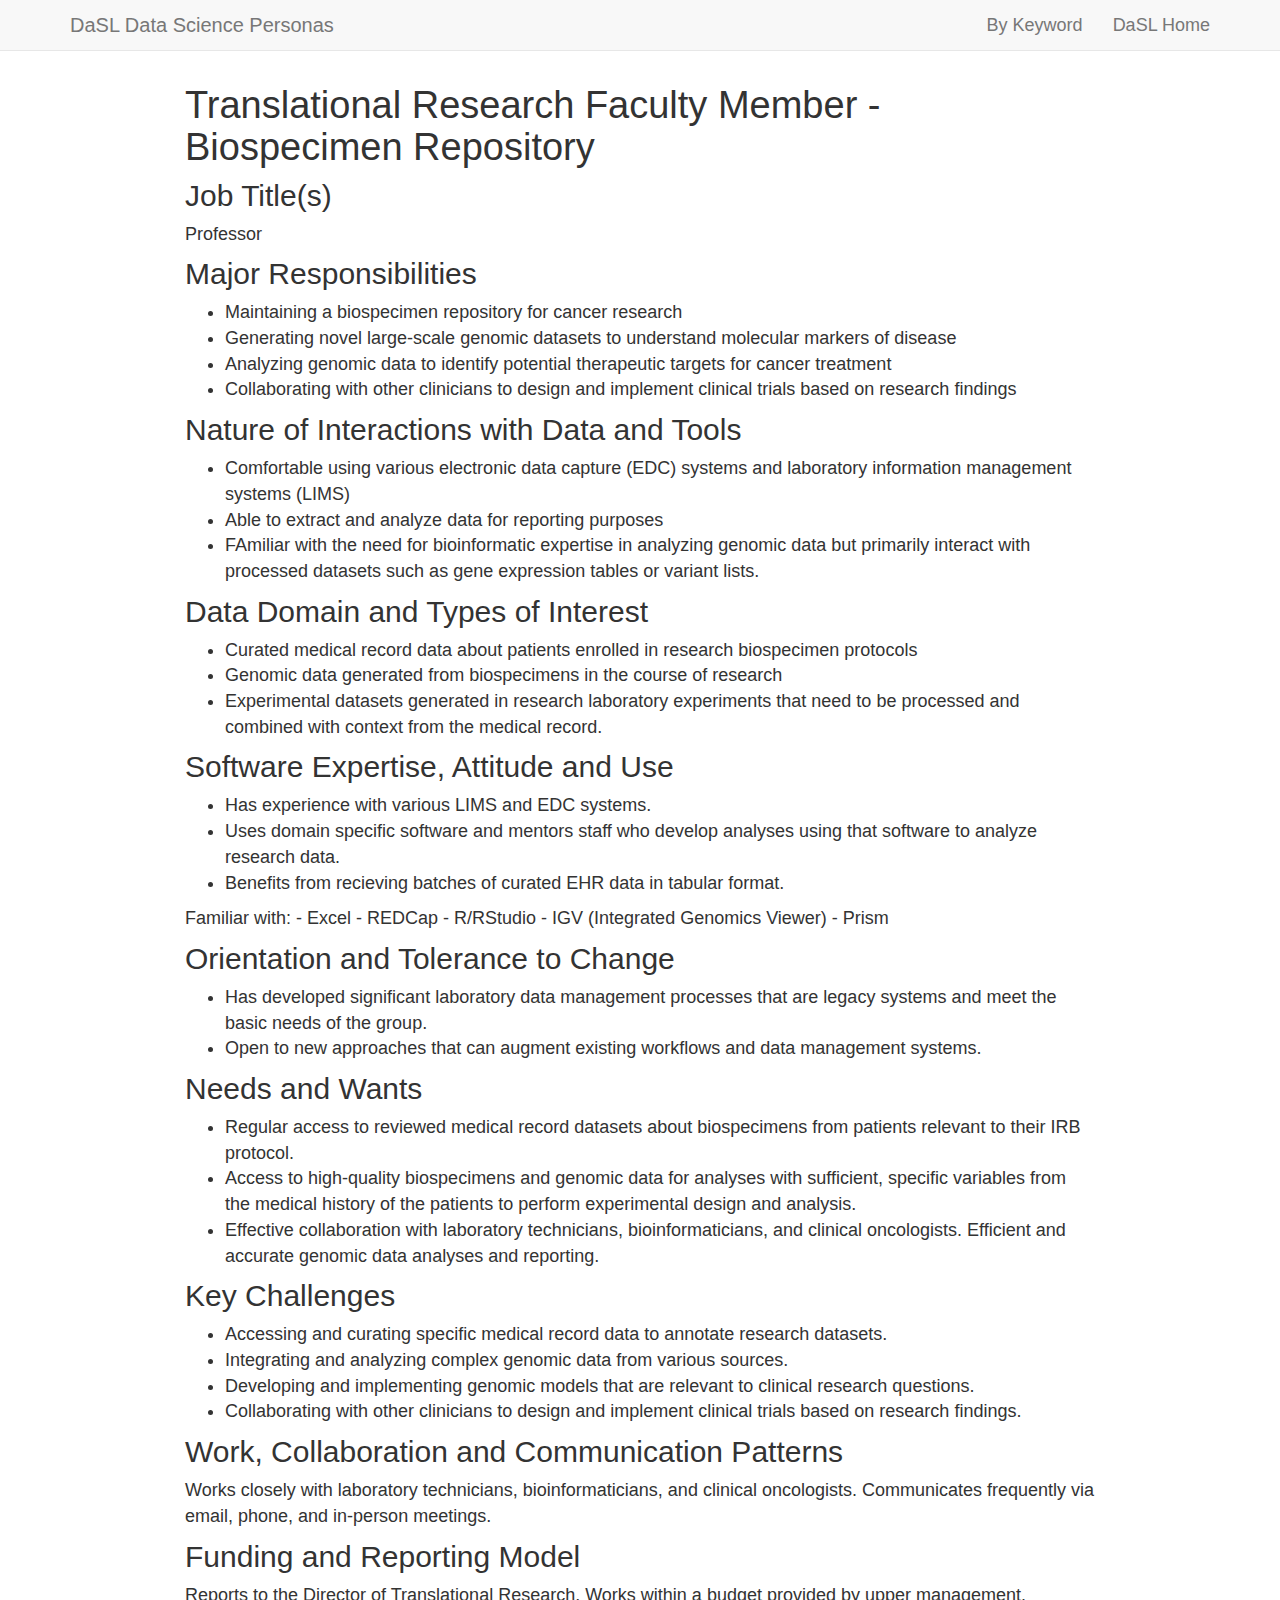
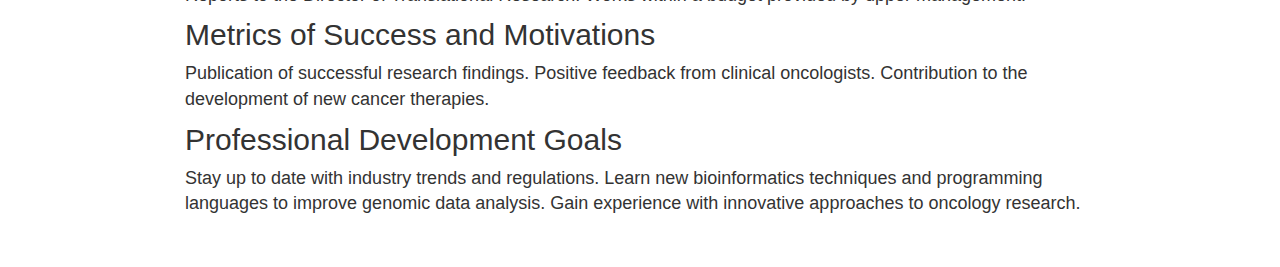
<file: docs/108-tr-pi-biospecimen-genomics.html>
<!DOCTYPE html>

<html>

<head>

<meta charset="utf-8" />
<meta name="generator" content="pandoc" />
<meta http-equiv="X-UA-Compatible" content="IE=EDGE" />




<title>Translational Research Faculty Member - Biospecimen Repository</title>

<script src="site_libs/header-attrs-2.24/header-attrs.js"></script>
<script src="site_libs/jquery-3.6.0/jquery-3.6.0.min.js"></script>
<meta name="viewport" content="width=device-width, initial-scale=1" />
<link href="site_libs/bootstrap-3.3.5/css/bootstrap.min.css" rel="stylesheet" />
<script src="site_libs/bootstrap-3.3.5/js/bootstrap.min.js"></script>
<script src="site_libs/bootstrap-3.3.5/shim/html5shiv.min.js"></script>
<script src="site_libs/bootstrap-3.3.5/shim/respond.min.js"></script>
<style>h1 {font-size: 34px;}
       h1.title {font-size: 38px;}
       h2 {font-size: 30px;}
       h3 {font-size: 24px;}
       h4 {font-size: 18px;}
       h5 {font-size: 16px;}
       h6 {font-size: 12px;}
       code {color: inherit; background-color: rgba(0, 0, 0, 0.04);}
       pre:not([class]) { background-color: white }</style>
<script src="site_libs/navigation-1.1/tabsets.js"></script>
<link href="site_libs/highlightjs-9.12.0/textmate.css" rel="stylesheet" />
<script src="site_libs/highlightjs-9.12.0/highlight.js"></script>
<link rel="shortcut icon" href="favicon.ico" />

<style>
  .main-container p {font-size: 18px;}
  .main-container li {font-size: 18px;}
  .navbar-right a {font-size: 18px;}
  .navbar-brand {font-size: 20px;}
</style>

<style type="text/css">
  code{white-space: pre-wrap;}
  span.smallcaps{font-variant: small-caps;}
  span.underline{text-decoration: underline;}
  div.column{display: inline-block; vertical-align: top; width: 50%;}
  div.hanging-indent{margin-left: 1.5em; text-indent: -1.5em;}
  ul.task-list{list-style: none;}
    </style>

<style type="text/css">code{white-space: pre;}</style>
<script type="text/javascript">
if (window.hljs) {
  hljs.configure({languages: []});
  hljs.initHighlightingOnLoad();
  if (document.readyState && document.readyState === "complete") {
    window.setTimeout(function() { hljs.initHighlighting(); }, 0);
  }
}
</script>









<style type = "text/css">
.main-container {
  max-width: 940px;
  margin-left: auto;
  margin-right: auto;
}
img {
  max-width:100%;
}
.tabbed-pane {
  padding-top: 12px;
}
.html-widget {
  margin-bottom: 20px;
}
button.code-folding-btn:focus {
  outline: none;
}
summary {
  display: list-item;
}
details > summary > p:only-child {
  display: inline;
}
pre code {
  padding: 0;
}
</style>


<style type="text/css">
.dropdown-submenu {
  position: relative;
}
.dropdown-submenu>.dropdown-menu {
  top: 0;
  left: 100%;
  margin-top: -6px;
  margin-left: -1px;
  border-radius: 0 6px 6px 6px;
}
.dropdown-submenu:hover>.dropdown-menu {
  display: block;
}
.dropdown-submenu>a:after {
  display: block;
  content: " ";
  float: right;
  width: 0;
  height: 0;
  border-color: transparent;
  border-style: solid;
  border-width: 5px 0 5px 5px;
  border-left-color: #cccccc;
  margin-top: 5px;
  margin-right: -10px;
}
.dropdown-submenu:hover>a:after {
  border-left-color: #adb5bd;
}
.dropdown-submenu.pull-left {
  float: none;
}
.dropdown-submenu.pull-left>.dropdown-menu {
  left: -100%;
  margin-left: 10px;
  border-radius: 6px 0 6px 6px;
}
</style>

<script type="text/javascript">
// manage active state of menu based on current page
$(document).ready(function () {
  // active menu anchor
  href = window.location.pathname
  href = href.substr(href.lastIndexOf('/') + 1)
  if (href === "")
    href = "index.html";
  var menuAnchor = $('a[href="' + href + '"]');

  // mark the anchor link active (and if it's in a dropdown, also mark that active)
  var dropdown = menuAnchor.closest('li.dropdown');
  if (window.bootstrap) { // Bootstrap 4+
    menuAnchor.addClass('active');
    dropdown.find('> .dropdown-toggle').addClass('active');
  } else { // Bootstrap 3
    menuAnchor.parent().addClass('active');
    dropdown.addClass('active');
  }

  // Navbar adjustments
  var navHeight = $(".navbar").first().height() + 15;
  var style = document.createElement('style');
  var pt = "padding-top: " + navHeight + "px; ";
  var mt = "margin-top: -" + navHeight + "px; ";
  var css = "";
  // offset scroll position for anchor links (for fixed navbar)
  for (var i = 1; i <= 6; i++) {
    css += ".section h" + i + "{ " + pt + mt + "}\n";
  }
  style.innerHTML = "body {" + pt + "padding-bottom: 40px; }\n" + css;
  document.head.appendChild(style);
});
</script>

<!-- tabsets -->

<style type="text/css">
.tabset-dropdown > .nav-tabs {
  display: inline-table;
  max-height: 500px;
  min-height: 44px;
  overflow-y: auto;
  border: 1px solid #ddd;
  border-radius: 4px;
}

.tabset-dropdown > .nav-tabs > li.active:before, .tabset-dropdown > .nav-tabs.nav-tabs-open:before {
  content: "\e259";
  font-family: 'Glyphicons Halflings';
  display: inline-block;
  padding: 10px;
  border-right: 1px solid #ddd;
}

.tabset-dropdown > .nav-tabs.nav-tabs-open > li.active:before {
  content: "\e258";
  font-family: 'Glyphicons Halflings';
  border: none;
}

.tabset-dropdown > .nav-tabs > li.active {
  display: block;
}

.tabset-dropdown > .nav-tabs > li > a,
.tabset-dropdown > .nav-tabs > li > a:focus,
.tabset-dropdown > .nav-tabs > li > a:hover {
  border: none;
  display: inline-block;
  border-radius: 4px;
  background-color: transparent;
}

.tabset-dropdown > .nav-tabs.nav-tabs-open > li {
  display: block;
  float: none;
}

.tabset-dropdown > .nav-tabs > li {
  display: none;
}
</style>

<!-- code folding -->




</head>

<body>


<div class="container-fluid main-container">




<div class="navbar navbar-default  navbar-fixed-top" role="navigation">
  <div class="container">
    <div class="navbar-header">
      <button type="button" class="navbar-toggle collapsed" data-toggle="collapse" data-bs-toggle="collapse" data-target="#navbar" data-bs-target="#navbar">
        <span class="icon-bar"></span>
        <span class="icon-bar"></span>
        <span class="icon-bar"></span>
      </button>
      <a class="navbar-brand" href="index.html">DaSL Data Science Personas</a>
    </div>
    <div id="navbar" class="navbar-collapse collapse">
      <ul class="nav navbar-nav">
        
      </ul>
      <ul class="nav navbar-nav navbar-right">
        <li>
  <a href="tags.html">By Keyword</a>
</li>
<li>
  <a href="https://hutchdatascience.org/">DaSL Home</a>
</li>
      </ul>
    </div><!--/.nav-collapse -->
  </div><!--/.container -->
</div><!--/.navbar -->

<div id="header">



<h1 class="title toc-ignore">Translational Research Faculty Member -
Biospecimen Repository</h1>

</div>


<div id="job-titles" class="section level2">
<h2>Job Title(s)</h2>
<p>Professor</p>
</div>
<div id="major-responsibilities" class="section level2">
<h2>Major Responsibilities</h2>
<ul>
<li>Maintaining a biospecimen repository for cancer research</li>
<li>Generating novel large-scale genomic datasets to understand
molecular markers of disease</li>
<li>Analyzing genomic data to identify potential therapeutic targets for
cancer treatment</li>
<li>Collaborating with other clinicians to design and implement clinical
trials based on research findings</li>
</ul>
</div>
<div id="nature-of-interactions-with-data-and-tools"
class="section level2">
<h2>Nature of Interactions with Data and Tools</h2>
<ul>
<li>Comfortable using various electronic data capture (EDC) systems and
laboratory information management systems (LIMS)</li>
<li>Able to extract and analyze data for reporting purposes</li>
<li>FAmiliar with the need for bioinformatic expertise in analyzing
genomic data but primarily interact with processed datasets such as gene
expression tables or variant lists.</li>
</ul>
</div>
<div id="data-domain-and-types-of-interest" class="section level2">
<h2>Data Domain and Types of Interest</h2>
<ul>
<li>Curated medical record data about patients enrolled in research
biospecimen protocols</li>
<li>Genomic data generated from biospecimens in the course of
research</li>
<li>Experimental datasets generated in research laboratory experiments
that need to be processed and combined with context from the medical
record.</li>
</ul>
</div>
<div id="software-expertise-attitude-and-use" class="section level2">
<h2>Software Expertise, Attitude and Use</h2>
<ul>
<li>Has experience with various LIMS and EDC systems.</li>
<li>Uses domain specific software and mentors staff who develop analyses
using that software to analyze research data.</li>
<li>Benefits from recieving batches of curated EHR data in tabular
format.</li>
</ul>
<p>Familiar with: - Excel - REDCap - R/RStudio - IGV (Integrated
Genomics Viewer) - Prism</p>
</div>
<div id="orientation-and-tolerance-to-change" class="section level2">
<h2>Orientation and Tolerance to Change</h2>
<ul>
<li>Has developed significant laboratory data management processes that
are legacy systems and meet the basic needs of the group.</li>
<li>Open to new approaches that can augment existing workflows and data
management systems.</li>
</ul>
</div>
<div id="needs-and-wants" class="section level2">
<h2>Needs and Wants</h2>
<ul>
<li>Regular access to reviewed medical record datasets about
biospecimens from patients relevant to their IRB protocol.</li>
<li>Access to high-quality biospecimens and genomic data for analyses
with sufficient, specific variables from the medical history of the
patients to perform experimental design and analysis.</li>
<li>Effective collaboration with laboratory technicians,
bioinformaticians, and clinical oncologists. Efficient and accurate
genomic data analyses and reporting.</li>
</ul>
</div>
<div id="key-challenges" class="section level2">
<h2>Key Challenges</h2>
<ul>
<li>Accessing and curating specific medical record data to annotate
research datasets.</li>
<li>Integrating and analyzing complex genomic data from various
sources.</li>
<li>Developing and implementing genomic models that are relevant to
clinical research questions.</li>
<li>Collaborating with other clinicians to design and implement clinical
trials based on research findings.</li>
</ul>
</div>
<div id="work-collaboration-and-communication-patterns"
class="section level2">
<h2>Work, Collaboration and Communication Patterns</h2>
<p>Works closely with laboratory technicians, bioinformaticians, and
clinical oncologists. Communicates frequently via email, phone, and
in-person meetings.</p>
</div>
<div id="funding-and-reporting-model" class="section level2">
<h2>Funding and Reporting Model</h2>
<p>Reports to the Director of Translational Research. Works within a
budget provided by upper management.</p>
</div>
<div id="metrics-of-success-and-motivations" class="section level2">
<h2>Metrics of Success and Motivations</h2>
<p>Publication of successful research findings. Positive feedback from
clinical oncologists. Contribution to the development of new cancer
therapies.</p>
</div>
<div id="professional-development-goals" class="section level2">
<h2>Professional Development Goals</h2>
<p>Stay up to date with industry trends and regulations. Learn new
bioinformatics techniques and programming languages to improve genomic
data analysis. Gain experience with innovative approaches to oncology
research.</p>
</div>




</div>

<script>

// add bootstrap table styles to pandoc tables
function bootstrapStylePandocTables() {
  $('tr.odd').parent('tbody').parent('table').addClass('table table-condensed');
}
$(document).ready(function () {
  bootstrapStylePandocTables();
});


</script>

<!-- tabsets -->

<script>
$(document).ready(function () {
  window.buildTabsets("TOC");
});

$(document).ready(function () {
  $('.tabset-dropdown > .nav-tabs > li').click(function () {
    $(this).parent().toggleClass('nav-tabs-open');
  });
});
</script>

<!-- code folding -->


<!-- dynamically load mathjax for compatibility with self-contained -->
<script>
  (function () {
    var script = document.createElement("script");
    script.type = "text/javascript";
    script.src  = "https://mathjax.rstudio.com/latest/MathJax.js?config=TeX-AMS-MML_HTMLorMML";
    document.getElementsByTagName("head")[0].appendChild(script);
  })();
</script>

</body>
</html>
</file>
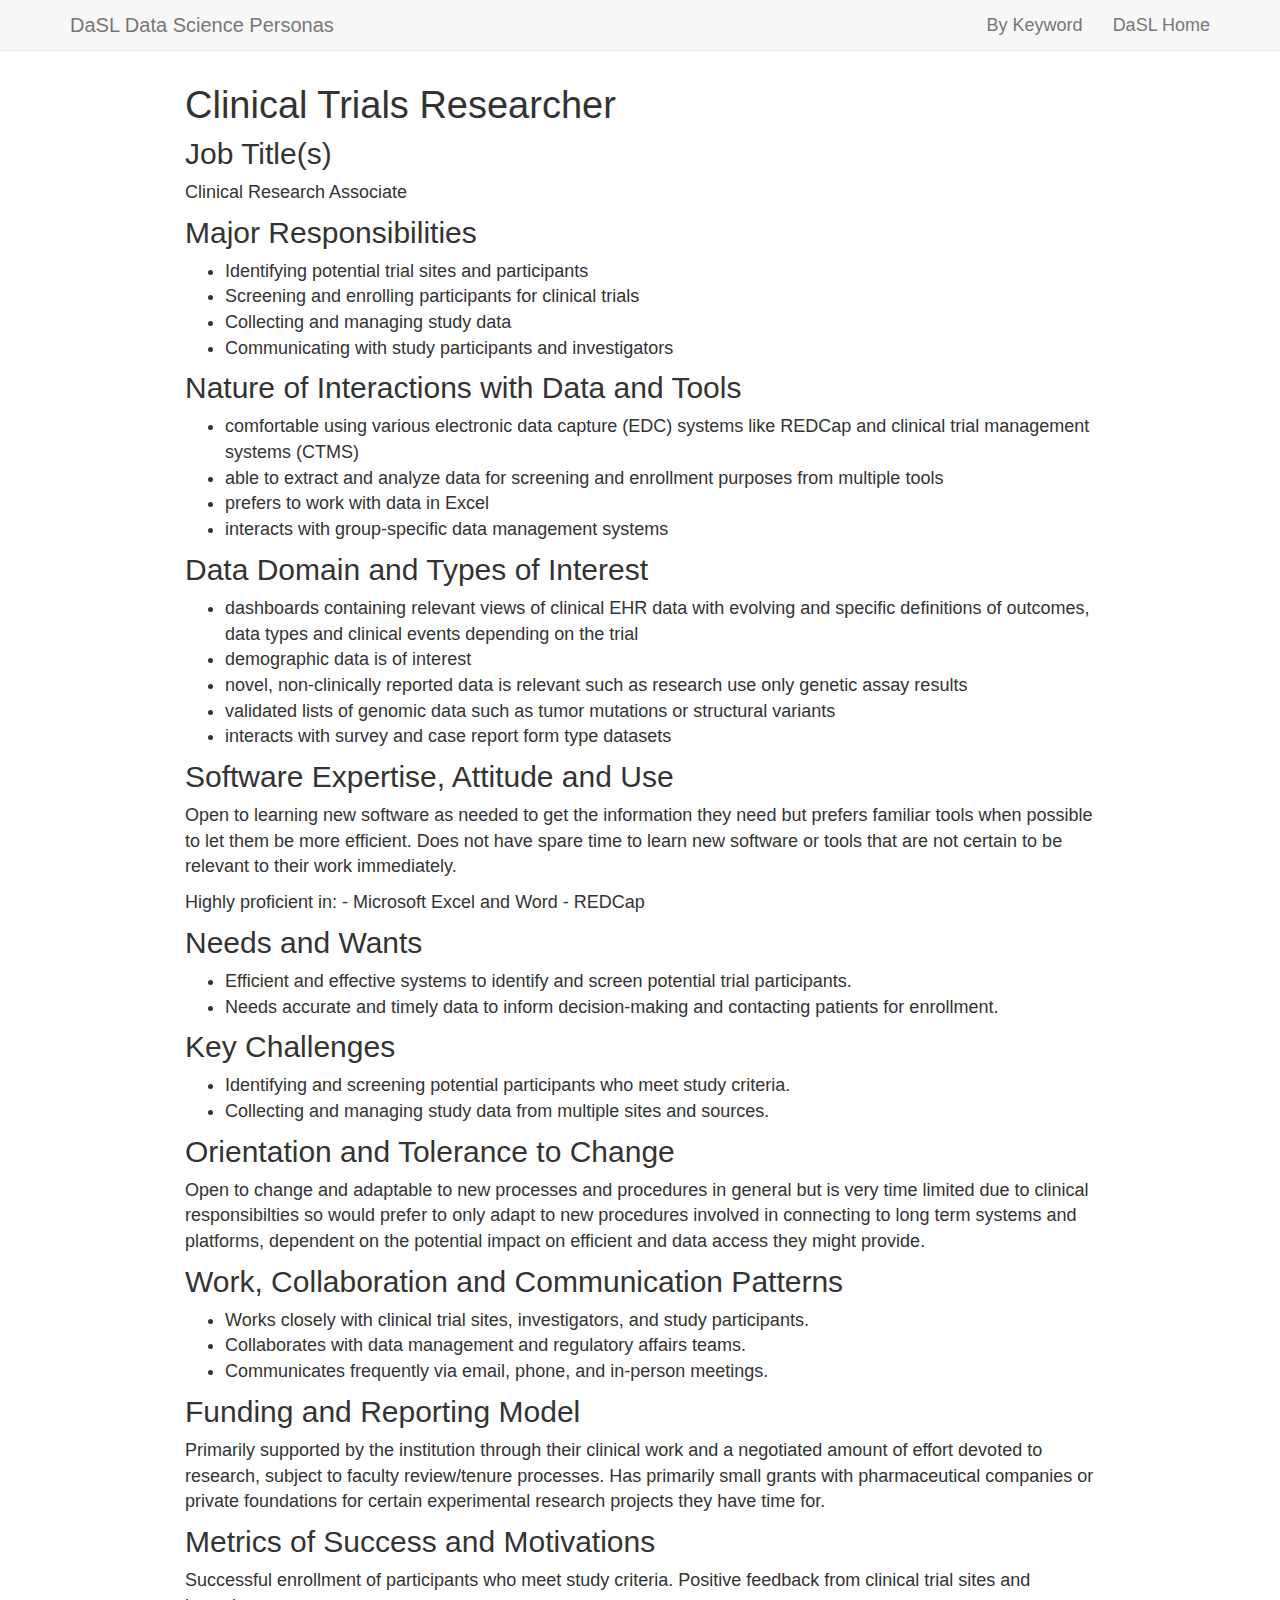
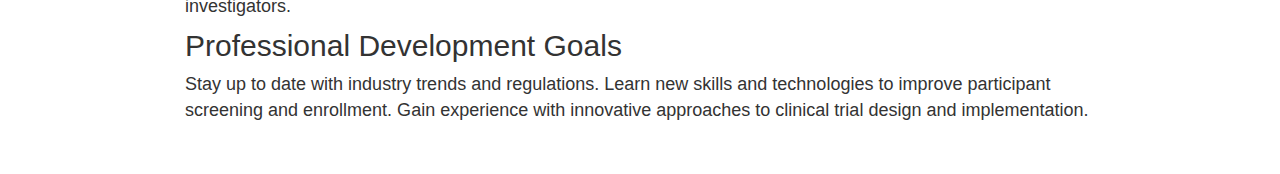
<file: docs/110-clin-trials-pi.html>
<!DOCTYPE html>

<html>

<head>

<meta charset="utf-8" />
<meta name="generator" content="pandoc" />
<meta http-equiv="X-UA-Compatible" content="IE=EDGE" />




<title>Clinical Trials Researcher</title>

<script src="site_libs/header-attrs-2.23/header-attrs.js"></script>
<script src="site_libs/jquery-3.6.0/jquery-3.6.0.min.js"></script>
<meta name="viewport" content="width=device-width, initial-scale=1" />
<link href="site_libs/bootstrap-3.3.5/css/bootstrap.min.css" rel="stylesheet" />
<script src="site_libs/bootstrap-3.3.5/js/bootstrap.min.js"></script>
<script src="site_libs/bootstrap-3.3.5/shim/html5shiv.min.js"></script>
<script src="site_libs/bootstrap-3.3.5/shim/respond.min.js"></script>
<style>h1 {font-size: 34px;}
       h1.title {font-size: 38px;}
       h2 {font-size: 30px;}
       h3 {font-size: 24px;}
       h4 {font-size: 18px;}
       h5 {font-size: 16px;}
       h6 {font-size: 12px;}
       code {color: inherit; background-color: rgba(0, 0, 0, 0.04);}
       pre:not([class]) { background-color: white }</style>
<script src="site_libs/navigation-1.1/tabsets.js"></script>
<link href="site_libs/highlightjs-9.12.0/textmate.css" rel="stylesheet" />
<script src="site_libs/highlightjs-9.12.0/highlight.js"></script>
<link rel="shortcut icon" href="favicon.ico" />

<style>
  .main-container p {font-size: 18px;}
  .main-container li {font-size: 18px;}
  .navbar-right a {font-size: 18px;}
  .navbar-brand {font-size: 20px;}
</style>

<style type="text/css">
  code{white-space: pre-wrap;}
  span.smallcaps{font-variant: small-caps;}
  span.underline{text-decoration: underline;}
  div.column{display: inline-block; vertical-align: top; width: 50%;}
  div.hanging-indent{margin-left: 1.5em; text-indent: -1.5em;}
  ul.task-list{list-style: none;}
    </style>

<style type="text/css">code{white-space: pre;}</style>
<script type="text/javascript">
if (window.hljs) {
  hljs.configure({languages: []});
  hljs.initHighlightingOnLoad();
  if (document.readyState && document.readyState === "complete") {
    window.setTimeout(function() { hljs.initHighlighting(); }, 0);
  }
}
</script>









<style type = "text/css">
.main-container {
  max-width: 940px;
  margin-left: auto;
  margin-right: auto;
}
img {
  max-width:100%;
}
.tabbed-pane {
  padding-top: 12px;
}
.html-widget {
  margin-bottom: 20px;
}
button.code-folding-btn:focus {
  outline: none;
}
summary {
  display: list-item;
}
details > summary > p:only-child {
  display: inline;
}
pre code {
  padding: 0;
}
</style>


<style type="text/css">
.dropdown-submenu {
  position: relative;
}
.dropdown-submenu>.dropdown-menu {
  top: 0;
  left: 100%;
  margin-top: -6px;
  margin-left: -1px;
  border-radius: 0 6px 6px 6px;
}
.dropdown-submenu:hover>.dropdown-menu {
  display: block;
}
.dropdown-submenu>a:after {
  display: block;
  content: " ";
  float: right;
  width: 0;
  height: 0;
  border-color: transparent;
  border-style: solid;
  border-width: 5px 0 5px 5px;
  border-left-color: #cccccc;
  margin-top: 5px;
  margin-right: -10px;
}
.dropdown-submenu:hover>a:after {
  border-left-color: #adb5bd;
}
.dropdown-submenu.pull-left {
  float: none;
}
.dropdown-submenu.pull-left>.dropdown-menu {
  left: -100%;
  margin-left: 10px;
  border-radius: 6px 0 6px 6px;
}
</style>

<script type="text/javascript">
// manage active state of menu based on current page
$(document).ready(function () {
  // active menu anchor
  href = window.location.pathname
  href = href.substr(href.lastIndexOf('/') + 1)
  if (href === "")
    href = "index.html";
  var menuAnchor = $('a[href="' + href + '"]');

  // mark the anchor link active (and if it's in a dropdown, also mark that active)
  var dropdown = menuAnchor.closest('li.dropdown');
  if (window.bootstrap) { // Bootstrap 4+
    menuAnchor.addClass('active');
    dropdown.find('> .dropdown-toggle').addClass('active');
  } else { // Bootstrap 3
    menuAnchor.parent().addClass('active');
    dropdown.addClass('active');
  }

  // Navbar adjustments
  var navHeight = $(".navbar").first().height() + 15;
  var style = document.createElement('style');
  var pt = "padding-top: " + navHeight + "px; ";
  var mt = "margin-top: -" + navHeight + "px; ";
  var css = "";
  // offset scroll position for anchor links (for fixed navbar)
  for (var i = 1; i <= 6; i++) {
    css += ".section h" + i + "{ " + pt + mt + "}\n";
  }
  style.innerHTML = "body {" + pt + "padding-bottom: 40px; }\n" + css;
  document.head.appendChild(style);
});
</script>

<!-- tabsets -->

<style type="text/css">
.tabset-dropdown > .nav-tabs {
  display: inline-table;
  max-height: 500px;
  min-height: 44px;
  overflow-y: auto;
  border: 1px solid #ddd;
  border-radius: 4px;
}

.tabset-dropdown > .nav-tabs > li.active:before, .tabset-dropdown > .nav-tabs.nav-tabs-open:before {
  content: "\e259";
  font-family: 'Glyphicons Halflings';
  display: inline-block;
  padding: 10px;
  border-right: 1px solid #ddd;
}

.tabset-dropdown > .nav-tabs.nav-tabs-open > li.active:before {
  content: "\e258";
  font-family: 'Glyphicons Halflings';
  border: none;
}

.tabset-dropdown > .nav-tabs > li.active {
  display: block;
}

.tabset-dropdown > .nav-tabs > li > a,
.tabset-dropdown > .nav-tabs > li > a:focus,
.tabset-dropdown > .nav-tabs > li > a:hover {
  border: none;
  display: inline-block;
  border-radius: 4px;
  background-color: transparent;
}

.tabset-dropdown > .nav-tabs.nav-tabs-open > li {
  display: block;
  float: none;
}

.tabset-dropdown > .nav-tabs > li {
  display: none;
}
</style>

<!-- code folding -->




</head>

<body>


<div class="container-fluid main-container">




<div class="navbar navbar-default  navbar-fixed-top" role="navigation">
  <div class="container">
    <div class="navbar-header">
      <button type="button" class="navbar-toggle collapsed" data-toggle="collapse" data-bs-toggle="collapse" data-target="#navbar" data-bs-target="#navbar">
        <span class="icon-bar"></span>
        <span class="icon-bar"></span>
        <span class="icon-bar"></span>
      </button>
      <a class="navbar-brand" href="index.html">DaSL Data Science Personas</a>
    </div>
    <div id="navbar" class="navbar-collapse collapse">
      <ul class="nav navbar-nav">
        
      </ul>
      <ul class="nav navbar-nav navbar-right">
        <li>
  <a href="tags.html">By Keyword</a>
</li>
<li>
  <a href="https://hutchdatascience.org/">DaSL Home</a>
</li>
      </ul>
    </div><!--/.nav-collapse -->
  </div><!--/.container -->
</div><!--/.navbar -->

<div id="header">



<h1 class="title toc-ignore">Clinical Trials Researcher</h1>

</div>


<div id="job-titles" class="section level2">
<h2>Job Title(s)</h2>
<p>Clinical Research Associate</p>
</div>
<div id="major-responsibilities" class="section level2">
<h2>Major Responsibilities</h2>
<ul>
<li>Identifying potential trial sites and participants</li>
<li>Screening and enrolling participants for clinical trials</li>
<li>Collecting and managing study data</li>
<li>Communicating with study participants and investigators</li>
</ul>
</div>
<div id="nature-of-interactions-with-data-and-tools"
class="section level2">
<h2>Nature of Interactions with Data and Tools</h2>
<ul>
<li>comfortable using various electronic data capture (EDC) systems like
REDCap and clinical trial management systems (CTMS)</li>
<li>able to extract and analyze data for screening and enrollment
purposes from multiple tools</li>
<li>prefers to work with data in Excel</li>
<li>interacts with group-specific data management systems</li>
</ul>
</div>
<div id="data-domain-and-types-of-interest" class="section level2">
<h2>Data Domain and Types of Interest</h2>
<ul>
<li>dashboards containing relevant views of clinical EHR data with
evolving and specific definitions of outcomes, data types and clinical
events depending on the trial</li>
<li>demographic data is of interest</li>
<li>novel, non-clinically reported data is relevant such as research use
only genetic assay results</li>
<li>validated lists of genomic data such as tumor mutations or
structural variants</li>
<li>interacts with survey and case report form type datasets</li>
</ul>
</div>
<div id="software-expertise-attitude-and-use" class="section level2">
<h2>Software Expertise, Attitude and Use</h2>
<p>Open to learning new software as needed to get the information they
need but prefers familiar tools when possible to let them be more
efficient. Does not have spare time to learn new software or tools that
are not certain to be relevant to their work immediately.</p>
<p>Highly proficient in: - Microsoft Excel and Word - REDCap</p>
</div>
<div id="needs-and-wants" class="section level2">
<h2>Needs and Wants</h2>
<ul>
<li>Efficient and effective systems to identify and screen potential
trial participants.</li>
<li>Needs accurate and timely data to inform decision-making and
contacting patients for enrollment.</li>
</ul>
</div>
<div id="key-challenges" class="section level2">
<h2>Key Challenges</h2>
<ul>
<li>Identifying and screening potential participants who meet study
criteria.</li>
<li>Collecting and managing study data from multiple sites and
sources.</li>
</ul>
</div>
<div id="orientation-and-tolerance-to-change" class="section level2">
<h2>Orientation and Tolerance to Change</h2>
<p>Open to change and adaptable to new processes and procedures in
general but is very time limited due to clinical responsibilties so
would prefer to only adapt to new procedures involved in connecting to
long term systems and platforms, dependent on the potential impact on
efficient and data access they might provide.</p>
</div>
<div id="work-collaboration-and-communication-patterns"
class="section level2">
<h2>Work, Collaboration and Communication Patterns</h2>
<ul>
<li>Works closely with clinical trial sites, investigators, and study
participants.</li>
<li>Collaborates with data management and regulatory affairs teams.</li>
<li>Communicates frequently via email, phone, and in-person
meetings.</li>
</ul>
</div>
<div id="funding-and-reporting-model" class="section level2">
<h2>Funding and Reporting Model</h2>
<p>Primarily supported by the institution through their clinical work
and a negotiated amount of effort devoted to research, subject to
faculty review/tenure processes. Has primarily small grants with
pharmaceutical companies or private foundations for certain experimental
research projects they have time for.</p>
</div>
<div id="metrics-of-success-and-motivations" class="section level2">
<h2>Metrics of Success and Motivations</h2>
<p>Successful enrollment of participants who meet study criteria.
Positive feedback from clinical trial sites and investigators.</p>
</div>
<div id="professional-development-goals" class="section level2">
<h2>Professional Development Goals</h2>
<p>Stay up to date with industry trends and regulations. Learn new
skills and technologies to improve participant screening and enrollment.
Gain experience with innovative approaches to clinical trial design and
implementation.</p>
</div>




</div>

<script>

// add bootstrap table styles to pandoc tables
function bootstrapStylePandocTables() {
  $('tr.odd').parent('tbody').parent('table').addClass('table table-condensed');
}
$(document).ready(function () {
  bootstrapStylePandocTables();
});


</script>

<!-- tabsets -->

<script>
$(document).ready(function () {
  window.buildTabsets("TOC");
});

$(document).ready(function () {
  $('.tabset-dropdown > .nav-tabs > li').click(function () {
    $(this).parent().toggleClass('nav-tabs-open');
  });
});
</script>

<!-- code folding -->


<!-- dynamically load mathjax for compatibility with self-contained -->
<script>
  (function () {
    var script = document.createElement("script");
    script.type = "text/javascript";
    script.src  = "https://mathjax.rstudio.com/latest/MathJax.js?config=TeX-AMS-MML_HTMLorMML";
    document.getElementsByTagName("head")[0].appendChild(script);
  })();
</script>

</body>
</html>
</file>
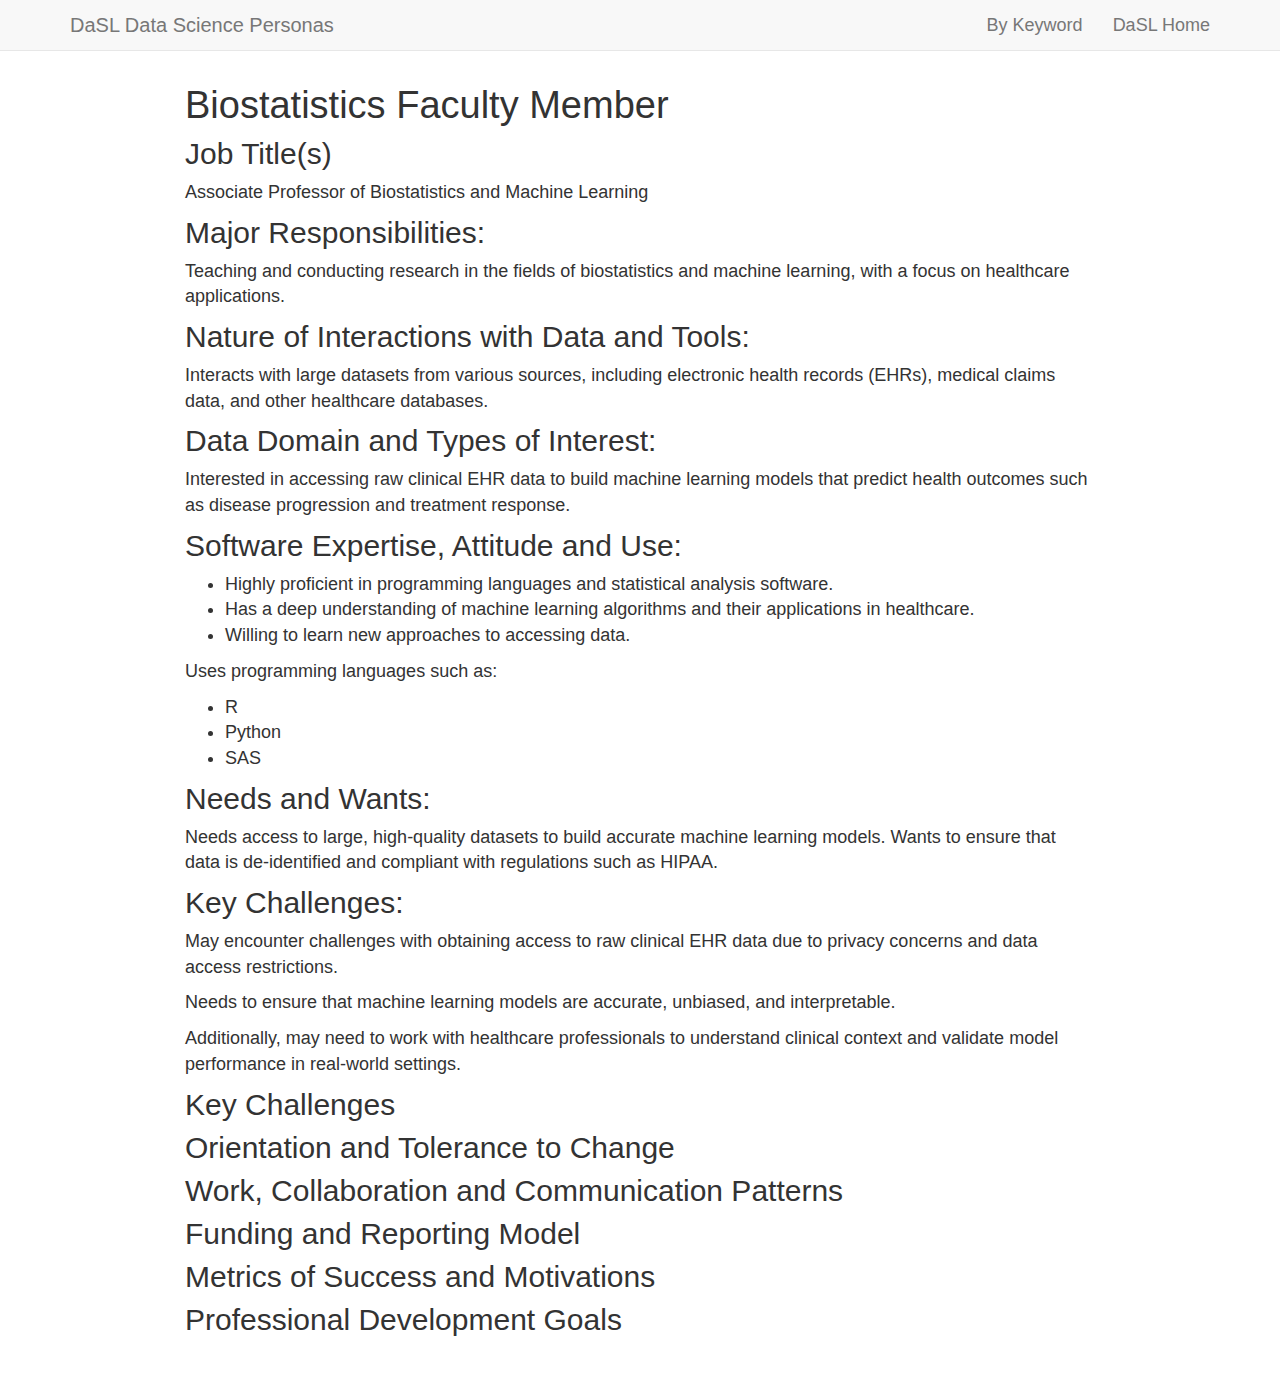
<file: docs/111-biostats-faculty.html>
<!DOCTYPE html>

<html>

<head>

<meta charset="utf-8" />
<meta name="generator" content="pandoc" />
<meta http-equiv="X-UA-Compatible" content="IE=EDGE" />




<title>Biostatistics Faculty Member</title>

<script src="site_libs/header-attrs-2.23/header-attrs.js"></script>
<script src="site_libs/jquery-3.6.0/jquery-3.6.0.min.js"></script>
<meta name="viewport" content="width=device-width, initial-scale=1" />
<link href="site_libs/bootstrap-3.3.5/css/bootstrap.min.css" rel="stylesheet" />
<script src="site_libs/bootstrap-3.3.5/js/bootstrap.min.js"></script>
<script src="site_libs/bootstrap-3.3.5/shim/html5shiv.min.js"></script>
<script src="site_libs/bootstrap-3.3.5/shim/respond.min.js"></script>
<style>h1 {font-size: 34px;}
       h1.title {font-size: 38px;}
       h2 {font-size: 30px;}
       h3 {font-size: 24px;}
       h4 {font-size: 18px;}
       h5 {font-size: 16px;}
       h6 {font-size: 12px;}
       code {color: inherit; background-color: rgba(0, 0, 0, 0.04);}
       pre:not([class]) { background-color: white }</style>
<script src="site_libs/navigation-1.1/tabsets.js"></script>
<link href="site_libs/highlightjs-9.12.0/textmate.css" rel="stylesheet" />
<script src="site_libs/highlightjs-9.12.0/highlight.js"></script>
<link rel="shortcut icon" href="favicon.ico" />

<style>
  .main-container p {font-size: 18px;}
  .main-container li {font-size: 18px;}
  .navbar-right a {font-size: 18px;}
  .navbar-brand {font-size: 20px;}
</style>

<style type="text/css">
  code{white-space: pre-wrap;}
  span.smallcaps{font-variant: small-caps;}
  span.underline{text-decoration: underline;}
  div.column{display: inline-block; vertical-align: top; width: 50%;}
  div.hanging-indent{margin-left: 1.5em; text-indent: -1.5em;}
  ul.task-list{list-style: none;}
    </style>

<style type="text/css">code{white-space: pre;}</style>
<script type="text/javascript">
if (window.hljs) {
  hljs.configure({languages: []});
  hljs.initHighlightingOnLoad();
  if (document.readyState && document.readyState === "complete") {
    window.setTimeout(function() { hljs.initHighlighting(); }, 0);
  }
}
</script>









<style type = "text/css">
.main-container {
  max-width: 940px;
  margin-left: auto;
  margin-right: auto;
}
img {
  max-width:100%;
}
.tabbed-pane {
  padding-top: 12px;
}
.html-widget {
  margin-bottom: 20px;
}
button.code-folding-btn:focus {
  outline: none;
}
summary {
  display: list-item;
}
details > summary > p:only-child {
  display: inline;
}
pre code {
  padding: 0;
}
</style>


<style type="text/css">
.dropdown-submenu {
  position: relative;
}
.dropdown-submenu>.dropdown-menu {
  top: 0;
  left: 100%;
  margin-top: -6px;
  margin-left: -1px;
  border-radius: 0 6px 6px 6px;
}
.dropdown-submenu:hover>.dropdown-menu {
  display: block;
}
.dropdown-submenu>a:after {
  display: block;
  content: " ";
  float: right;
  width: 0;
  height: 0;
  border-color: transparent;
  border-style: solid;
  border-width: 5px 0 5px 5px;
  border-left-color: #cccccc;
  margin-top: 5px;
  margin-right: -10px;
}
.dropdown-submenu:hover>a:after {
  border-left-color: #adb5bd;
}
.dropdown-submenu.pull-left {
  float: none;
}
.dropdown-submenu.pull-left>.dropdown-menu {
  left: -100%;
  margin-left: 10px;
  border-radius: 6px 0 6px 6px;
}
</style>

<script type="text/javascript">
// manage active state of menu based on current page
$(document).ready(function () {
  // active menu anchor
  href = window.location.pathname
  href = href.substr(href.lastIndexOf('/') + 1)
  if (href === "")
    href = "index.html";
  var menuAnchor = $('a[href="' + href + '"]');

  // mark the anchor link active (and if it's in a dropdown, also mark that active)
  var dropdown = menuAnchor.closest('li.dropdown');
  if (window.bootstrap) { // Bootstrap 4+
    menuAnchor.addClass('active');
    dropdown.find('> .dropdown-toggle').addClass('active');
  } else { // Bootstrap 3
    menuAnchor.parent().addClass('active');
    dropdown.addClass('active');
  }

  // Navbar adjustments
  var navHeight = $(".navbar").first().height() + 15;
  var style = document.createElement('style');
  var pt = "padding-top: " + navHeight + "px; ";
  var mt = "margin-top: -" + navHeight + "px; ";
  var css = "";
  // offset scroll position for anchor links (for fixed navbar)
  for (var i = 1; i <= 6; i++) {
    css += ".section h" + i + "{ " + pt + mt + "}\n";
  }
  style.innerHTML = "body {" + pt + "padding-bottom: 40px; }\n" + css;
  document.head.appendChild(style);
});
</script>

<!-- tabsets -->

<style type="text/css">
.tabset-dropdown > .nav-tabs {
  display: inline-table;
  max-height: 500px;
  min-height: 44px;
  overflow-y: auto;
  border: 1px solid #ddd;
  border-radius: 4px;
}

.tabset-dropdown > .nav-tabs > li.active:before, .tabset-dropdown > .nav-tabs.nav-tabs-open:before {
  content: "\e259";
  font-family: 'Glyphicons Halflings';
  display: inline-block;
  padding: 10px;
  border-right: 1px solid #ddd;
}

.tabset-dropdown > .nav-tabs.nav-tabs-open > li.active:before {
  content: "\e258";
  font-family: 'Glyphicons Halflings';
  border: none;
}

.tabset-dropdown > .nav-tabs > li.active {
  display: block;
}

.tabset-dropdown > .nav-tabs > li > a,
.tabset-dropdown > .nav-tabs > li > a:focus,
.tabset-dropdown > .nav-tabs > li > a:hover {
  border: none;
  display: inline-block;
  border-radius: 4px;
  background-color: transparent;
}

.tabset-dropdown > .nav-tabs.nav-tabs-open > li {
  display: block;
  float: none;
}

.tabset-dropdown > .nav-tabs > li {
  display: none;
}
</style>

<!-- code folding -->




</head>

<body>


<div class="container-fluid main-container">




<div class="navbar navbar-default  navbar-fixed-top" role="navigation">
  <div class="container">
    <div class="navbar-header">
      <button type="button" class="navbar-toggle collapsed" data-toggle="collapse" data-bs-toggle="collapse" data-target="#navbar" data-bs-target="#navbar">
        <span class="icon-bar"></span>
        <span class="icon-bar"></span>
        <span class="icon-bar"></span>
      </button>
      <a class="navbar-brand" href="index.html">DaSL Data Science Personas</a>
    </div>
    <div id="navbar" class="navbar-collapse collapse">
      <ul class="nav navbar-nav">
        
      </ul>
      <ul class="nav navbar-nav navbar-right">
        <li>
  <a href="tags.html">By Keyword</a>
</li>
<li>
  <a href="https://hutchdatascience.org/">DaSL Home</a>
</li>
      </ul>
    </div><!--/.nav-collapse -->
  </div><!--/.container -->
</div><!--/.navbar -->

<div id="header">



<h1 class="title toc-ignore">Biostatistics Faculty Member</h1>

</div>


<div id="job-titles" class="section level2">
<h2>Job Title(s)</h2>
<p>Associate Professor of Biostatistics and Machine Learning</p>
</div>
<div id="major-responsibilities" class="section level2">
<h2>Major Responsibilities:</h2>
<p>Teaching and conducting research in the fields of biostatistics and
machine learning, with a focus on healthcare applications.</p>
</div>
<div id="nature-of-interactions-with-data-and-tools"
class="section level2">
<h2>Nature of Interactions with Data and Tools:</h2>
<p>Interacts with large datasets from various sources, including
electronic health records (EHRs), medical claims data, and other
healthcare databases.</p>
</div>
<div id="data-domain-and-types-of-interest" class="section level2">
<h2>Data Domain and Types of Interest:</h2>
<p>Interested in accessing raw clinical EHR data to build machine
learning models that predict health outcomes such as disease progression
and treatment response.</p>
</div>
<div id="software-expertise-attitude-and-use" class="section level2">
<h2>Software Expertise, Attitude and Use:</h2>
<ul>
<li>Highly proficient in programming languages and statistical analysis
software.</li>
<li>Has a deep understanding of machine learning algorithms and their
applications in healthcare.</li>
<li>Willing to learn new approaches to accessing data.</li>
</ul>
<p>Uses programming languages such as:</p>
<ul>
<li>R<br />
</li>
<li>Python</li>
<li>SAS</li>
</ul>
</div>
<div id="needs-and-wants" class="section level2">
<h2>Needs and Wants:</h2>
<p>Needs access to large, high-quality datasets to build accurate
machine learning models. Wants to ensure that data is de-identified and
compliant with regulations such as HIPAA.</p>
</div>
<div id="key-challenges" class="section level2">
<h2>Key Challenges:</h2>
<p>May encounter challenges with obtaining access to raw clinical EHR
data due to privacy concerns and data access restrictions.</p>
<p>Needs to ensure that machine learning models are accurate, unbiased,
and interpretable.</p>
<p>Additionally, may need to work with healthcare professionals to
understand clinical context and validate model performance in real-world
settings.</p>
</div>
<div id="key-challenges-1" class="section level2">
<h2>Key Challenges</h2>
</div>
<div id="orientation-and-tolerance-to-change" class="section level2">
<h2>Orientation and Tolerance to Change</h2>
</div>
<div id="work-collaboration-and-communication-patterns"
class="section level2">
<h2>Work, Collaboration and Communication Patterns</h2>
</div>
<div id="funding-and-reporting-model" class="section level2">
<h2>Funding and Reporting Model</h2>
</div>
<div id="metrics-of-success-and-motivations" class="section level2">
<h2>Metrics of Success and Motivations</h2>
</div>
<div id="professional-development-goals" class="section level2">
<h2>Professional Development Goals</h2>
</div>




</div>

<script>

// add bootstrap table styles to pandoc tables
function bootstrapStylePandocTables() {
  $('tr.odd').parent('tbody').parent('table').addClass('table table-condensed');
}
$(document).ready(function () {
  bootstrapStylePandocTables();
});


</script>

<!-- tabsets -->

<script>
$(document).ready(function () {
  window.buildTabsets("TOC");
});

$(document).ready(function () {
  $('.tabset-dropdown > .nav-tabs > li').click(function () {
    $(this).parent().toggleClass('nav-tabs-open');
  });
});
</script>

<!-- code folding -->


<!-- dynamically load mathjax for compatibility with self-contained -->
<script>
  (function () {
    var script = document.createElement("script");
    script.type = "text/javascript";
    script.src  = "https://mathjax.rstudio.com/latest/MathJax.js?config=TeX-AMS-MML_HTMLorMML";
    document.getElementsByTagName("head")[0].appendChild(script);
  })();
</script>

</body>
</html>
</file>
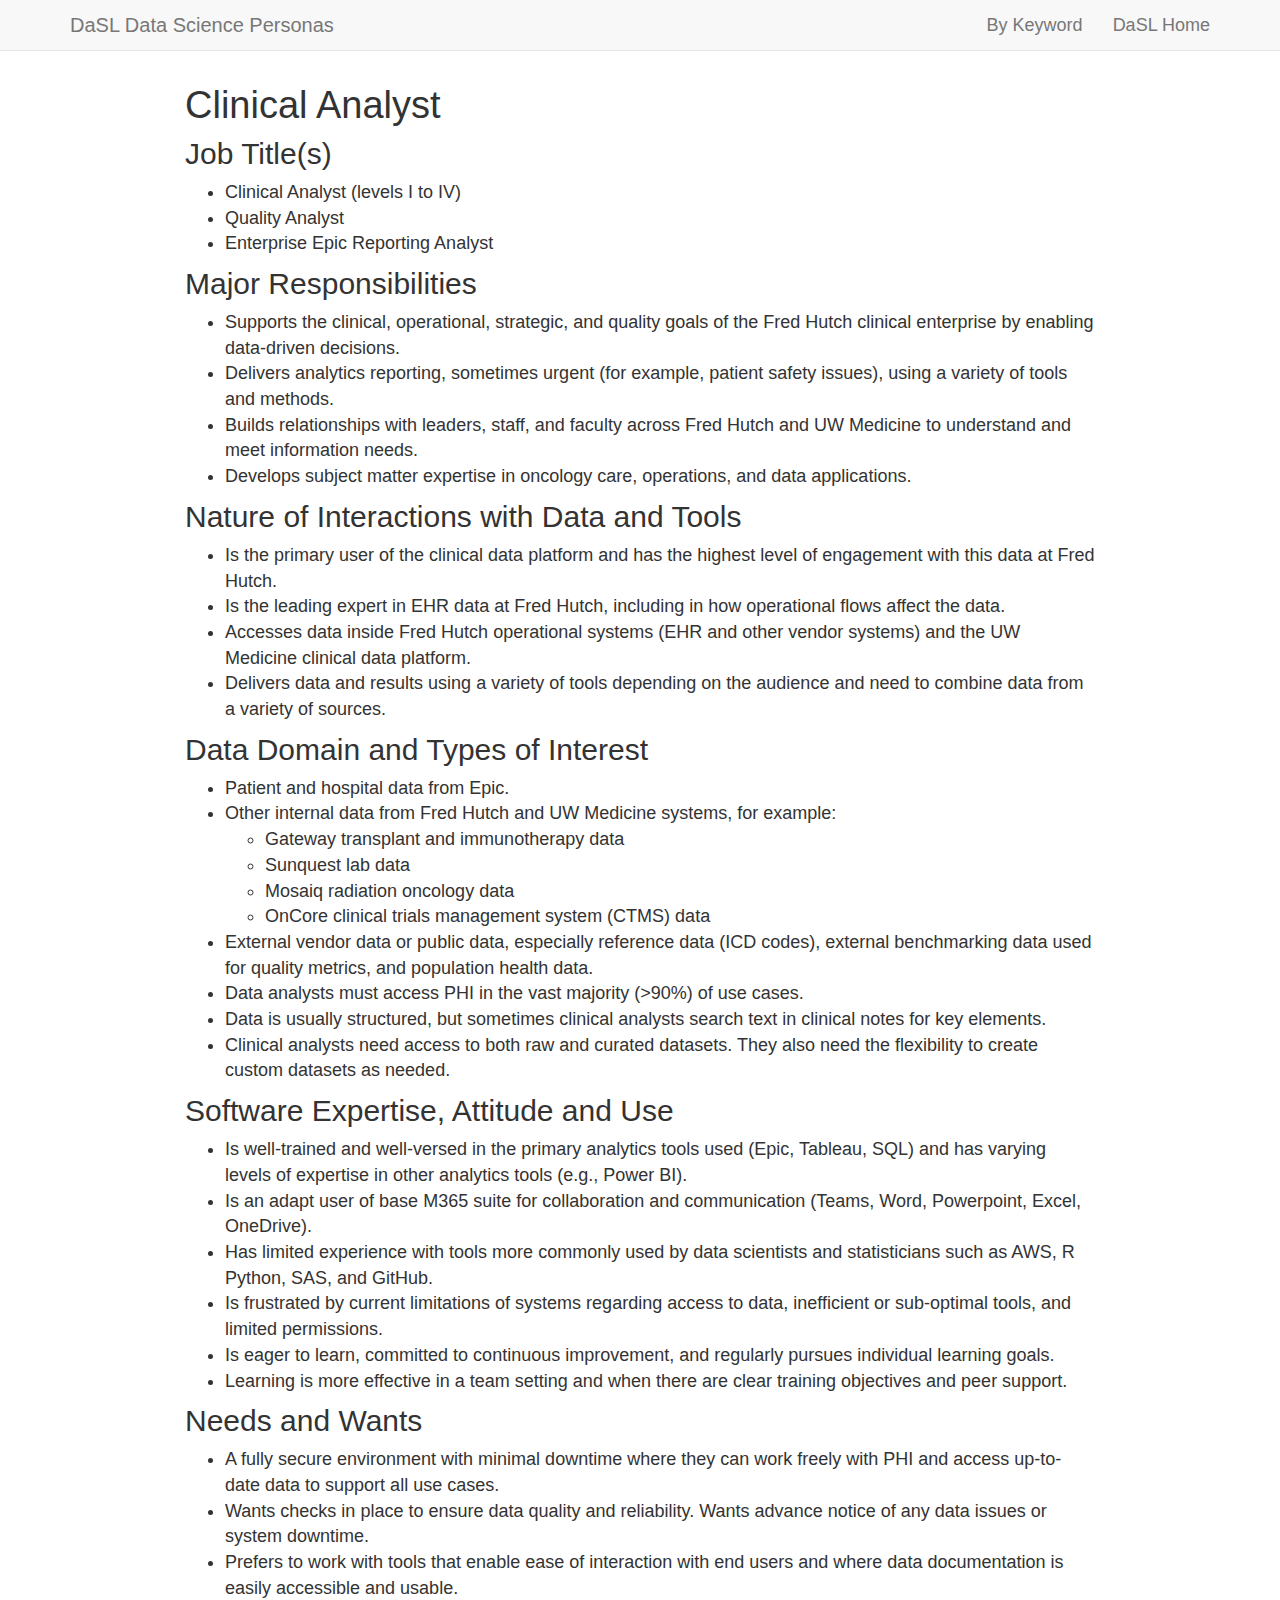
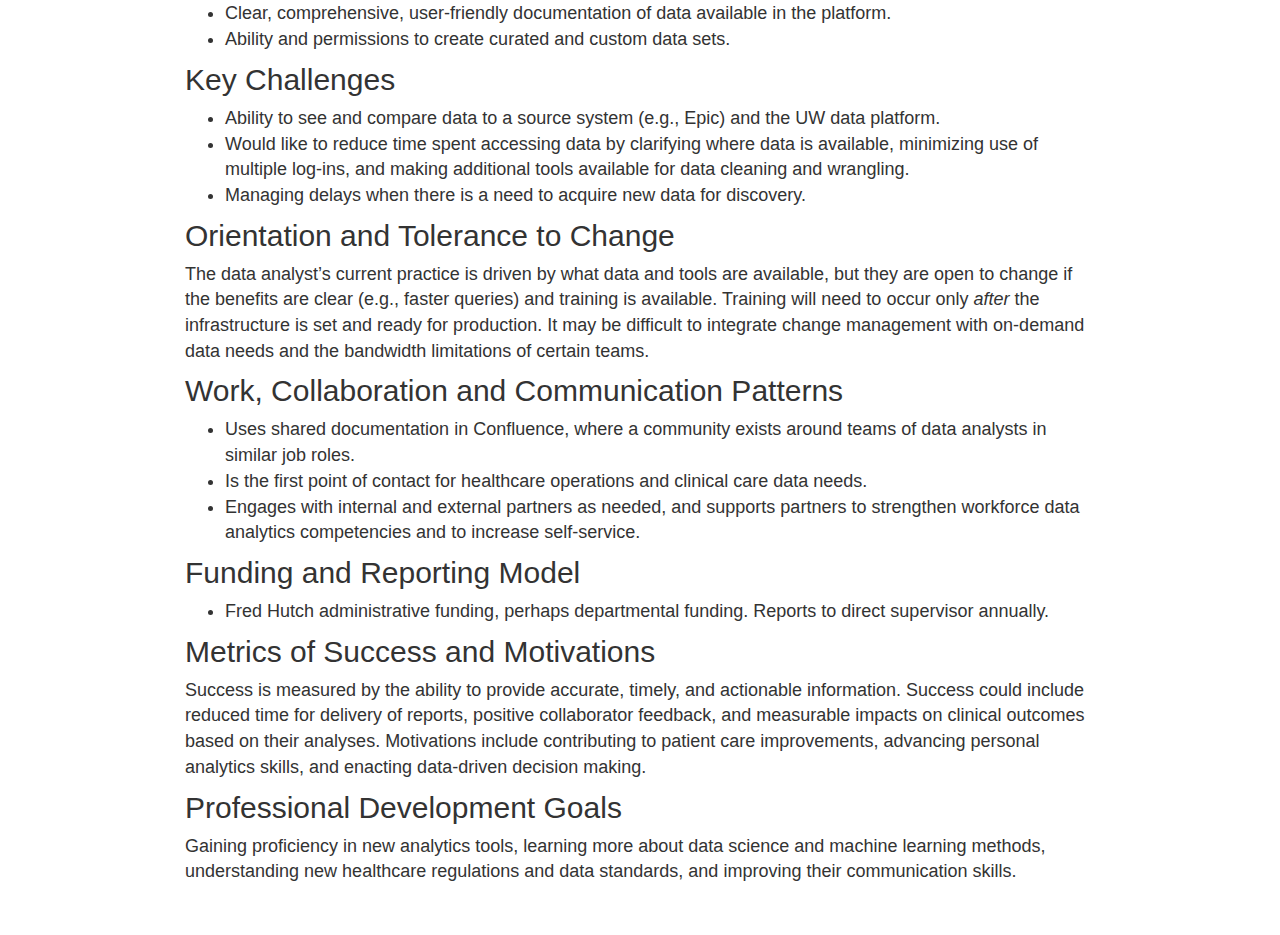
<file: docs/305-clinical-analyst.html>
<!DOCTYPE html>

<html>

<head>

<meta charset="utf-8" />
<meta name="generator" content="pandoc" />
<meta http-equiv="X-UA-Compatible" content="IE=EDGE" />




<title>Clinical Analyst</title>

<script src="site_libs/header-attrs-2.26/header-attrs.js"></script>
<script src="site_libs/jquery-3.6.0/jquery-3.6.0.min.js"></script>
<meta name="viewport" content="width=device-width, initial-scale=1" />
<link href="site_libs/bootstrap-3.3.5/css/bootstrap.min.css" rel="stylesheet" />
<script src="site_libs/bootstrap-3.3.5/js/bootstrap.min.js"></script>
<script src="site_libs/bootstrap-3.3.5/shim/html5shiv.min.js"></script>
<script src="site_libs/bootstrap-3.3.5/shim/respond.min.js"></script>
<style>h1 {font-size: 34px;}
       h1.title {font-size: 38px;}
       h2 {font-size: 30px;}
       h3 {font-size: 24px;}
       h4 {font-size: 18px;}
       h5 {font-size: 16px;}
       h6 {font-size: 12px;}
       code {color: inherit; background-color: rgba(0, 0, 0, 0.04);}
       pre:not([class]) { background-color: white }</style>
<script src="site_libs/navigation-1.1/tabsets.js"></script>
<link href="site_libs/highlightjs-9.12.0/textmate.css" rel="stylesheet" />
<script src="site_libs/highlightjs-9.12.0/highlight.js"></script>
<link rel="shortcut icon" href="favicon.ico" />

<style>
  .main-container p {font-size: 18px;}
  .main-container li {font-size: 18px;}
  .navbar-right a {font-size: 18px;}
  .navbar-brand {font-size: 20px;}
</style>

<style type="text/css">
  code{white-space: pre-wrap;}
  span.smallcaps{font-variant: small-caps;}
  span.underline{text-decoration: underline;}
  div.column{display: inline-block; vertical-align: top; width: 50%;}
  div.hanging-indent{margin-left: 1.5em; text-indent: -1.5em;}
  ul.task-list{list-style: none;}
    </style>

<style type="text/css">code{white-space: pre;}</style>
<script type="text/javascript">
if (window.hljs) {
  hljs.configure({languages: []});
  hljs.initHighlightingOnLoad();
  if (document.readyState && document.readyState === "complete") {
    window.setTimeout(function() { hljs.initHighlighting(); }, 0);
  }
}
</script>









<style type = "text/css">
.main-container {
  max-width: 940px;
  margin-left: auto;
  margin-right: auto;
}
img {
  max-width:100%;
}
.tabbed-pane {
  padding-top: 12px;
}
.html-widget {
  margin-bottom: 20px;
}
button.code-folding-btn:focus {
  outline: none;
}
summary {
  display: list-item;
}
details > summary > p:only-child {
  display: inline;
}
pre code {
  padding: 0;
}
</style>


<style type="text/css">
.dropdown-submenu {
  position: relative;
}
.dropdown-submenu>.dropdown-menu {
  top: 0;
  left: 100%;
  margin-top: -6px;
  margin-left: -1px;
  border-radius: 0 6px 6px 6px;
}
.dropdown-submenu:hover>.dropdown-menu {
  display: block;
}
.dropdown-submenu>a:after {
  display: block;
  content: " ";
  float: right;
  width: 0;
  height: 0;
  border-color: transparent;
  border-style: solid;
  border-width: 5px 0 5px 5px;
  border-left-color: #cccccc;
  margin-top: 5px;
  margin-right: -10px;
}
.dropdown-submenu:hover>a:after {
  border-left-color: #adb5bd;
}
.dropdown-submenu.pull-left {
  float: none;
}
.dropdown-submenu.pull-left>.dropdown-menu {
  left: -100%;
  margin-left: 10px;
  border-radius: 6px 0 6px 6px;
}
</style>

<script type="text/javascript">
// manage active state of menu based on current page
$(document).ready(function () {
  // active menu anchor
  href = window.location.pathname
  href = href.substr(href.lastIndexOf('/') + 1)
  if (href === "")
    href = "index.html";
  var menuAnchor = $('a[href="' + href + '"]');

  // mark the anchor link active (and if it's in a dropdown, also mark that active)
  var dropdown = menuAnchor.closest('li.dropdown');
  if (window.bootstrap) { // Bootstrap 4+
    menuAnchor.addClass('active');
    dropdown.find('> .dropdown-toggle').addClass('active');
  } else { // Bootstrap 3
    menuAnchor.parent().addClass('active');
    dropdown.addClass('active');
  }

  // Navbar adjustments
  var navHeight = $(".navbar").first().height() + 15;
  var style = document.createElement('style');
  var pt = "padding-top: " + navHeight + "px; ";
  var mt = "margin-top: -" + navHeight + "px; ";
  var css = "";
  // offset scroll position for anchor links (for fixed navbar)
  for (var i = 1; i <= 6; i++) {
    css += ".section h" + i + "{ " + pt + mt + "}\n";
  }
  style.innerHTML = "body {" + pt + "padding-bottom: 40px; }\n" + css;
  document.head.appendChild(style);
});
</script>

<!-- tabsets -->

<style type="text/css">
.tabset-dropdown > .nav-tabs {
  display: inline-table;
  max-height: 500px;
  min-height: 44px;
  overflow-y: auto;
  border: 1px solid #ddd;
  border-radius: 4px;
}

.tabset-dropdown > .nav-tabs > li.active:before, .tabset-dropdown > .nav-tabs.nav-tabs-open:before {
  content: "\e259";
  font-family: 'Glyphicons Halflings';
  display: inline-block;
  padding: 10px;
  border-right: 1px solid #ddd;
}

.tabset-dropdown > .nav-tabs.nav-tabs-open > li.active:before {
  content: "\e258";
  font-family: 'Glyphicons Halflings';
  border: none;
}

.tabset-dropdown > .nav-tabs > li.active {
  display: block;
}

.tabset-dropdown > .nav-tabs > li > a,
.tabset-dropdown > .nav-tabs > li > a:focus,
.tabset-dropdown > .nav-tabs > li > a:hover {
  border: none;
  display: inline-block;
  border-radius: 4px;
  background-color: transparent;
}

.tabset-dropdown > .nav-tabs.nav-tabs-open > li {
  display: block;
  float: none;
}

.tabset-dropdown > .nav-tabs > li {
  display: none;
}
</style>

<!-- code folding -->




</head>

<body>


<div class="container-fluid main-container">




<div class="navbar navbar-default  navbar-fixed-top" role="navigation">
  <div class="container">
    <div class="navbar-header">
      <button type="button" class="navbar-toggle collapsed" data-toggle="collapse" data-bs-toggle="collapse" data-target="#navbar" data-bs-target="#navbar">
        <span class="icon-bar"></span>
        <span class="icon-bar"></span>
        <span class="icon-bar"></span>
      </button>
      <a class="navbar-brand" href="index.html">DaSL Data Science Personas</a>
    </div>
    <div id="navbar" class="navbar-collapse collapse">
      <ul class="nav navbar-nav">
        
      </ul>
      <ul class="nav navbar-nav navbar-right">
        <li>
  <a href="tags.html">By Keyword</a>
</li>
<li>
  <a href="https://hutchdatascience.org/">DaSL Home</a>
</li>
      </ul>
    </div><!--/.nav-collapse -->
  </div><!--/.container -->
</div><!--/.navbar -->

<div id="header">



<h1 class="title toc-ignore">Clinical Analyst</h1>

</div>


<div id="job-titles" class="section level2">
<h2>Job Title(s)</h2>
<ul>
<li>Clinical Analyst (levels I to IV)</li>
<li>Quality Analyst</li>
<li>Enterprise Epic Reporting Analyst</li>
</ul>
</div>
<div id="major-responsibilities" class="section level2">
<h2>Major Responsibilities</h2>
<ul>
<li>Supports the clinical, operational, strategic, and quality goals of
the Fred Hutch clinical enterprise by enabling data-driven
decisions.</li>
<li>Delivers analytics reporting, sometimes urgent (for example, patient
safety issues), using a variety of tools and methods.</li>
<li>Builds relationships with leaders, staff, and faculty across Fred
Hutch and UW Medicine to understand and meet information needs.</li>
<li>Develops subject matter expertise in oncology care, operations, and
data applications.</li>
</ul>
</div>
<div id="nature-of-interactions-with-data-and-tools"
class="section level2">
<h2>Nature of Interactions with Data and Tools</h2>
<ul>
<li>Is the primary user of the clinical data platform and has the
highest level of engagement with this data at Fred Hutch.</li>
<li>Is the leading expert in EHR data at Fred Hutch, including in how
operational flows affect the data.</li>
<li>Accesses data inside Fred Hutch operational systems (EHR and other
vendor systems) and the UW Medicine clinical data platform.</li>
<li>Delivers data and results using a variety of tools depending on the
audience and need to combine data from a variety of sources.</li>
</ul>
</div>
<div id="data-domain-and-types-of-interest" class="section level2">
<h2>Data Domain and Types of Interest</h2>
<ul>
<li>Patient and hospital data from Epic.</li>
<li>Other internal data from Fred Hutch and UW Medicine systems, for
example:
<ul>
<li>Gateway transplant and immunotherapy data</li>
<li>Sunquest lab data</li>
<li>Mosaiq radiation oncology data</li>
<li>OnCore clinical trials management system (CTMS) data</li>
</ul></li>
<li>External vendor data or public data, especially reference data (ICD
codes), external benchmarking data used for quality metrics, and
population health data.</li>
<li>Data analysts must access PHI in the vast majority (&gt;90%) of use
cases.</li>
<li>Data is usually structured, but sometimes clinical analysts search
text in clinical notes for key elements.</li>
<li>Clinical analysts need access to both raw and curated datasets. They
also need the flexibility to create custom datasets as needed.</li>
</ul>
</div>
<div id="software-expertise-attitude-and-use" class="section level2">
<h2>Software Expertise, Attitude and Use</h2>
<ul>
<li>Is well-trained and well-versed in the primary analytics tools used
(Epic, Tableau, SQL) and has varying levels of expertise in other
analytics tools (e.g., Power BI).</li>
<li>Is an adapt user of base M365 suite for collaboration and
communication (Teams, Word, Powerpoint, Excel, OneDrive).</li>
<li>Has limited experience with tools more commonly used by data
scientists and statisticians such as AWS, R Python, SAS, and
GitHub.</li>
<li>Is frustrated by current limitations of systems regarding access to
data, inefficient or sub-optimal tools, and limited permissions.</li>
<li>Is eager to learn, committed to continuous improvement, and
regularly pursues individual learning goals.</li>
<li>Learning is more effective in a team setting and when there are
clear training objectives and peer support.</li>
</ul>
</div>
<div id="needs-and-wants" class="section level2">
<h2>Needs and Wants</h2>
<ul>
<li>A fully secure environment with minimal downtime where they can work
freely with PHI and access up-to-date data to support all use
cases.</li>
<li>Wants checks in place to ensure data quality and reliability. Wants
advance notice of any data issues or system downtime.</li>
<li>Prefers to work with tools that enable ease of interaction with end
users and where data documentation is easily accessible and usable.</li>
<li>Clear, comprehensive, user-friendly documentation of data available
in the platform.</li>
<li>Ability and permissions to create curated and custom data sets.</li>
</ul>
</div>
<div id="key-challenges" class="section level2">
<h2>Key Challenges</h2>
<ul>
<li>Ability to see and compare data to a source system (e.g., Epic) and
the UW data platform.</li>
<li>Would like to reduce time spent accessing data by clarifying where
data is available, minimizing use of multiple log-ins, and making
additional tools available for data cleaning and wrangling.</li>
<li>Managing delays when there is a need to acquire new data for
discovery.</li>
</ul>
</div>
<div id="orientation-and-tolerance-to-change" class="section level2">
<h2>Orientation and Tolerance to Change</h2>
<p>The data analyst’s current practice is driven by what data and tools
are available, but they are open to change if the benefits are clear
(e.g., faster queries) and training is available. Training will need to
occur only <em>after</em> the infrastructure is set and ready for
production. It may be difficult to integrate change management with
on-demand data needs and the bandwidth limitations of certain teams.</p>
</div>
<div id="work-collaboration-and-communication-patterns"
class="section level2">
<h2>Work, Collaboration and Communication Patterns</h2>
<ul>
<li>Uses shared documentation in Confluence, where a community exists
around teams of data analysts in similar job roles.</li>
<li>Is the first point of contact for healthcare operations and clinical
care data needs.</li>
<li>Engages with internal and external partners as needed, and supports
partners to strengthen workforce data analytics competencies and to
increase self-service.</li>
</ul>
</div>
<div id="funding-and-reporting-model" class="section level2">
<h2>Funding and Reporting Model</h2>
<ul>
<li>Fred Hutch administrative funding, perhaps departmental funding.
Reports to direct supervisor annually.</li>
</ul>
</div>
<div id="metrics-of-success-and-motivations" class="section level2">
<h2>Metrics of Success and Motivations</h2>
<p>Success is measured by the ability to provide accurate, timely, and
actionable information. Success could include reduced time for delivery
of reports, positive collaborator feedback, and measurable impacts on
clinical outcomes based on their analyses. Motivations include
contributing to patient care improvements, advancing personal analytics
skills, and enacting data-driven decision making.</p>
</div>
<div id="professional-development-goals" class="section level2">
<h2>Professional Development Goals</h2>
<p>Gaining proficiency in new analytics tools, learning more about data
science and machine learning methods, understanding new healthcare
regulations and data standards, and improving their communication
skills.</p>
</div>




</div>

<script>

// add bootstrap table styles to pandoc tables
function bootstrapStylePandocTables() {
  $('tr.odd').parent('tbody').parent('table').addClass('table table-condensed');
}
$(document).ready(function () {
  bootstrapStylePandocTables();
});


</script>

<!-- tabsets -->

<script>
$(document).ready(function () {
  window.buildTabsets("TOC");
});

$(document).ready(function () {
  $('.tabset-dropdown > .nav-tabs > li').click(function () {
    $(this).parent().toggleClass('nav-tabs-open');
  });
});
</script>

<!-- code folding -->


<!-- dynamically load mathjax for compatibility with self-contained -->
<script>
  (function () {
    var script = document.createElement("script");
    script.type = "text/javascript";
    script.src  = "https://mathjax.rstudio.com/latest/MathJax.js?config=TeX-AMS-MML_HTMLorMML";
    document.getElementsByTagName("head")[0].appendChild(script);
  })();
</script>

</body>
</html>
</file>
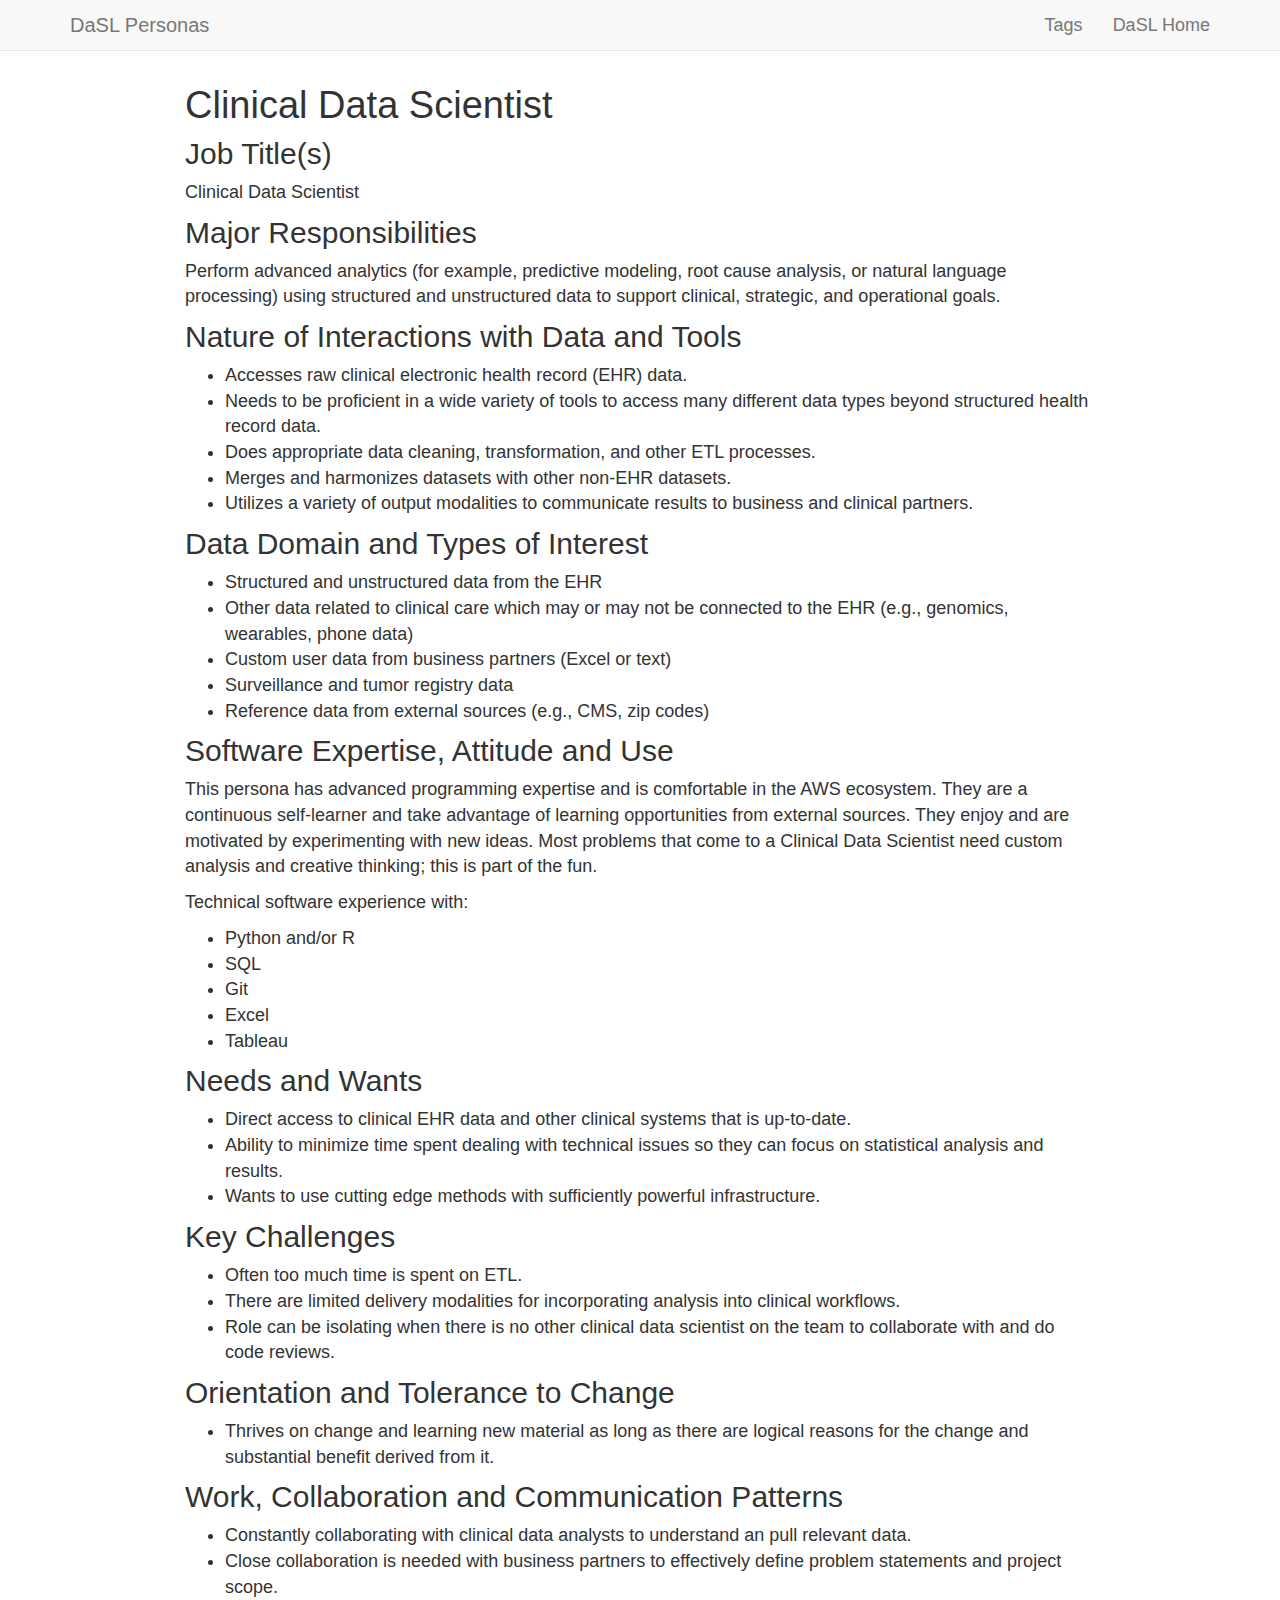
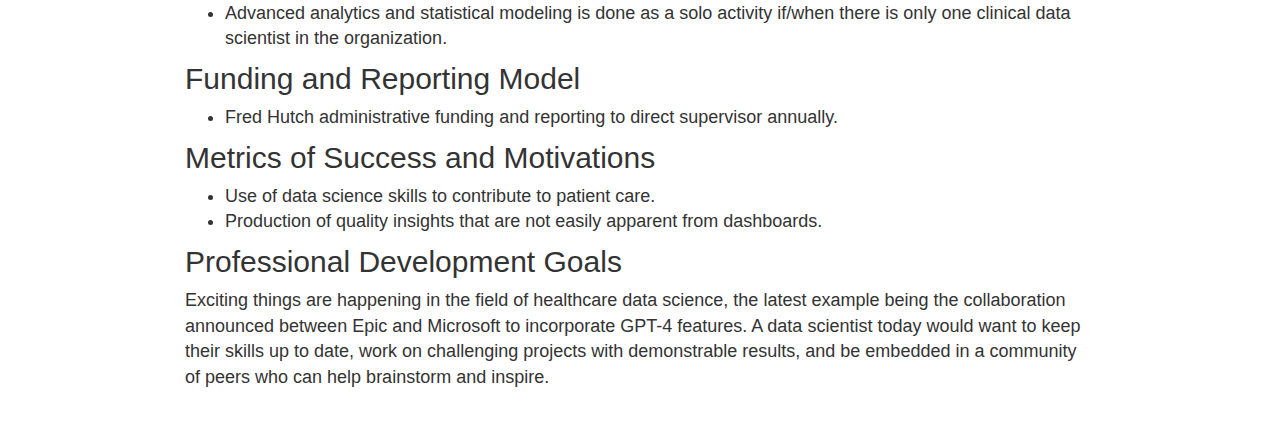
<file: docs/306-clinical-data-scientist.html>
<!DOCTYPE html>

<html>

<head>

<meta charset="utf-8" />
<meta name="generator" content="pandoc" />
<meta http-equiv="X-UA-Compatible" content="IE=EDGE" />




<title>Clinical Data Scientist</title>

<script src="site_libs/header-attrs-2.23/header-attrs.js"></script>
<script src="site_libs/jquery-3.6.0/jquery-3.6.0.min.js"></script>
<meta name="viewport" content="width=device-width, initial-scale=1" />
<link href="site_libs/bootstrap-3.3.5/css/bootstrap.min.css" rel="stylesheet" />
<script src="site_libs/bootstrap-3.3.5/js/bootstrap.min.js"></script>
<script src="site_libs/bootstrap-3.3.5/shim/html5shiv.min.js"></script>
<script src="site_libs/bootstrap-3.3.5/shim/respond.min.js"></script>
<style>h1 {font-size: 34px;}
       h1.title {font-size: 38px;}
       h2 {font-size: 30px;}
       h3 {font-size: 24px;}
       h4 {font-size: 18px;}
       h5 {font-size: 16px;}
       h6 {font-size: 12px;}
       code {color: inherit; background-color: rgba(0, 0, 0, 0.04);}
       pre:not([class]) { background-color: white }</style>
<script src="site_libs/navigation-1.1/tabsets.js"></script>
<link href="site_libs/highlightjs-9.12.0/textmate.css" rel="stylesheet" />
<script src="site_libs/highlightjs-9.12.0/highlight.js"></script>
<link rel="shortcut icon" href="favicon.ico" />

<style>
  .main-container p {font-size: 18px;}
  .main-container li {font-size: 18px;}
  .navbar-right a {font-size: 18px;}
  .navbar-brand {font-size: 20px;}
</style>

<style type="text/css">
  code{white-space: pre-wrap;}
  span.smallcaps{font-variant: small-caps;}
  span.underline{text-decoration: underline;}
  div.column{display: inline-block; vertical-align: top; width: 50%;}
  div.hanging-indent{margin-left: 1.5em; text-indent: -1.5em;}
  ul.task-list{list-style: none;}
    </style>

<style type="text/css">code{white-space: pre;}</style>
<script type="text/javascript">
if (window.hljs) {
  hljs.configure({languages: []});
  hljs.initHighlightingOnLoad();
  if (document.readyState && document.readyState === "complete") {
    window.setTimeout(function() { hljs.initHighlighting(); }, 0);
  }
}
</script>









<style type = "text/css">
.main-container {
  max-width: 940px;
  margin-left: auto;
  margin-right: auto;
}
img {
  max-width:100%;
}
.tabbed-pane {
  padding-top: 12px;
}
.html-widget {
  margin-bottom: 20px;
}
button.code-folding-btn:focus {
  outline: none;
}
summary {
  display: list-item;
}
details > summary > p:only-child {
  display: inline;
}
pre code {
  padding: 0;
}
</style>


<style type="text/css">
.dropdown-submenu {
  position: relative;
}
.dropdown-submenu>.dropdown-menu {
  top: 0;
  left: 100%;
  margin-top: -6px;
  margin-left: -1px;
  border-radius: 0 6px 6px 6px;
}
.dropdown-submenu:hover>.dropdown-menu {
  display: block;
}
.dropdown-submenu>a:after {
  display: block;
  content: " ";
  float: right;
  width: 0;
  height: 0;
  border-color: transparent;
  border-style: solid;
  border-width: 5px 0 5px 5px;
  border-left-color: #cccccc;
  margin-top: 5px;
  margin-right: -10px;
}
.dropdown-submenu:hover>a:after {
  border-left-color: #adb5bd;
}
.dropdown-submenu.pull-left {
  float: none;
}
.dropdown-submenu.pull-left>.dropdown-menu {
  left: -100%;
  margin-left: 10px;
  border-radius: 6px 0 6px 6px;
}
</style>

<script type="text/javascript">
// manage active state of menu based on current page
$(document).ready(function () {
  // active menu anchor
  href = window.location.pathname
  href = href.substr(href.lastIndexOf('/') + 1)
  if (href === "")
    href = "index.html";
  var menuAnchor = $('a[href="' + href + '"]');

  // mark the anchor link active (and if it's in a dropdown, also mark that active)
  var dropdown = menuAnchor.closest('li.dropdown');
  if (window.bootstrap) { // Bootstrap 4+
    menuAnchor.addClass('active');
    dropdown.find('> .dropdown-toggle').addClass('active');
  } else { // Bootstrap 3
    menuAnchor.parent().addClass('active');
    dropdown.addClass('active');
  }

  // Navbar adjustments
  var navHeight = $(".navbar").first().height() + 15;
  var style = document.createElement('style');
  var pt = "padding-top: " + navHeight + "px; ";
  var mt = "margin-top: -" + navHeight + "px; ";
  var css = "";
  // offset scroll position for anchor links (for fixed navbar)
  for (var i = 1; i <= 6; i++) {
    css += ".section h" + i + "{ " + pt + mt + "}\n";
  }
  style.innerHTML = "body {" + pt + "padding-bottom: 40px; }\n" + css;
  document.head.appendChild(style);
});
</script>

<!-- tabsets -->

<style type="text/css">
.tabset-dropdown > .nav-tabs {
  display: inline-table;
  max-height: 500px;
  min-height: 44px;
  overflow-y: auto;
  border: 1px solid #ddd;
  border-radius: 4px;
}

.tabset-dropdown > .nav-tabs > li.active:before, .tabset-dropdown > .nav-tabs.nav-tabs-open:before {
  content: "\e259";
  font-family: 'Glyphicons Halflings';
  display: inline-block;
  padding: 10px;
  border-right: 1px solid #ddd;
}

.tabset-dropdown > .nav-tabs.nav-tabs-open > li.active:before {
  content: "\e258";
  font-family: 'Glyphicons Halflings';
  border: none;
}

.tabset-dropdown > .nav-tabs > li.active {
  display: block;
}

.tabset-dropdown > .nav-tabs > li > a,
.tabset-dropdown > .nav-tabs > li > a:focus,
.tabset-dropdown > .nav-tabs > li > a:hover {
  border: none;
  display: inline-block;
  border-radius: 4px;
  background-color: transparent;
}

.tabset-dropdown > .nav-tabs.nav-tabs-open > li {
  display: block;
  float: none;
}

.tabset-dropdown > .nav-tabs > li {
  display: none;
}
</style>

<!-- code folding -->




</head>

<body>


<div class="container-fluid main-container">




<div class="navbar navbar-default  navbar-fixed-top" role="navigation">
  <div class="container">
    <div class="navbar-header">
      <button type="button" class="navbar-toggle collapsed" data-toggle="collapse" data-bs-toggle="collapse" data-target="#navbar" data-bs-target="#navbar">
        <span class="icon-bar"></span>
        <span class="icon-bar"></span>
        <span class="icon-bar"></span>
      </button>
      <a class="navbar-brand" href="index.html">DaSL Personas</a>
    </div>
    <div id="navbar" class="navbar-collapse collapse">
      <ul class="nav navbar-nav">
        
      </ul>
      <ul class="nav navbar-nav navbar-right">
        <li>
  <a href="tags.html">Tags</a>
</li>
<li>
  <a href="https://hutchdatascience.org/">DaSL Home</a>
</li>
      </ul>
    </div><!--/.nav-collapse -->
  </div><!--/.container -->
</div><!--/.navbar -->

<div id="header">



<h1 class="title toc-ignore">Clinical Data Scientist</h1>

</div>


<div id="job-titles" class="section level2">
<h2>Job Title(s)</h2>
<p>Clinical Data Scientist</p>
</div>
<div id="major-responsibilities" class="section level2">
<h2>Major Responsibilities</h2>
<p>Perform advanced analytics (for example, predictive modeling, root
cause analysis, or natural language processing) using structured and
unstructured data to support clinical, strategic, and operational
goals.</p>
</div>
<div id="nature-of-interactions-with-data-and-tools"
class="section level2">
<h2>Nature of Interactions with Data and Tools</h2>
<ul>
<li>Accesses raw clinical electronic health record (EHR) data.</li>
<li>Needs to be proficient in a wide variety of tools to access many
different data types beyond structured health record data.</li>
<li>Does appropriate data cleaning, transformation, and other ETL
processes.</li>
<li>Merges and harmonizes datasets with other non-EHR datasets.</li>
<li>Utilizes a variety of output modalities to communicate results to
business and clinical partners.</li>
</ul>
</div>
<div id="data-domain-and-types-of-interest" class="section level2">
<h2>Data Domain and Types of Interest</h2>
<ul>
<li>Structured and unstructured data from the EHR</li>
<li>Other data related to clinical care which may or may not be
connected to the EHR (e.g., genomics, wearables, phone data)</li>
<li>Custom user data from business partners (Excel or text)</li>
<li>Surveillance and tumor registry data</li>
<li>Reference data from external sources (e.g., CMS, zip codes)</li>
</ul>
</div>
<div id="software-expertise-attitude-and-use" class="section level2">
<h2>Software Expertise, Attitude and Use</h2>
<p>This persona has advanced programming expertise and is comfortable in
the AWS ecosystem. They are a continuous self-learner and take advantage
of learning opportunities from external sources. They enjoy and are
motivated by experimenting with new ideas. Most problems that come to a
Clinical Data Scientist need custom analysis and creative thinking; this
is part of the fun.</p>
<p>Technical software experience with:</p>
<ul>
<li>Python and/or R</li>
<li>SQL</li>
<li>Git</li>
<li>Excel</li>
<li>Tableau</li>
</ul>
</div>
<div id="needs-and-wants" class="section level2">
<h2>Needs and Wants</h2>
<ul>
<li>Direct access to clinical EHR data and other clinical systems that
is up-to-date.</li>
<li>Ability to minimize time spent dealing with technical issues so they
can focus on statistical analysis and results.</li>
<li>Wants to use cutting edge methods with sufficiently powerful
infrastructure.</li>
</ul>
</div>
<div id="key-challenges" class="section level2">
<h2>Key Challenges</h2>
<ul>
<li>Often too much time is spent on ETL.</li>
<li>There are limited delivery modalities for incorporating analysis
into clinical workflows.</li>
<li>Role can be isolating when there is no other clinical data scientist
on the team to collaborate with and do code reviews.</li>
</ul>
</div>
<div id="orientation-and-tolerance-to-change" class="section level2">
<h2>Orientation and Tolerance to Change</h2>
<ul>
<li>Thrives on change and learning new material as long as there are
logical reasons for the change and substantial benefit derived from
it.</li>
</ul>
</div>
<div id="work-collaboration-and-communication-patterns"
class="section level2">
<h2>Work, Collaboration and Communication Patterns</h2>
<ul>
<li>Constantly collaborating with clinical data analysts to understand
an pull relevant data.</li>
<li>Close collaboration is needed with business partners to effectively
define problem statements and project scope.</li>
<li>Advanced analytics and statistical modeling is done as a solo
activity if/when there is only one clinical data scientist in the
organization.</li>
</ul>
</div>
<div id="funding-and-reporting-model" class="section level2">
<h2>Funding and Reporting Model</h2>
<ul>
<li>Fred Hutch administrative funding and reporting to direct supervisor
annually.</li>
</ul>
</div>
<div id="metrics-of-success-and-motivations" class="section level2">
<h2>Metrics of Success and Motivations</h2>
<ul>
<li>Use of data science skills to contribute to patient care.</li>
<li>Production of quality insights that are not easily apparent from
dashboards.</li>
</ul>
</div>
<div id="professional-development-goals" class="section level2">
<h2>Professional Development Goals</h2>
<p>Exciting things are happening in the field of healthcare data
science, the latest example being the collaboration announced between
Epic and Microsoft to incorporate GPT-4 features. A data scientist today
would want to keep their skills up to date, work on challenging projects
with demonstrable results, and be embedded in a community of peers who
can help brainstorm and inspire.</p>
</div>




</div>

<script>

// add bootstrap table styles to pandoc tables
function bootstrapStylePandocTables() {
  $('tr.odd').parent('tbody').parent('table').addClass('table table-condensed');
}
$(document).ready(function () {
  bootstrapStylePandocTables();
});


</script>

<!-- tabsets -->

<script>
$(document).ready(function () {
  window.buildTabsets("TOC");
});

$(document).ready(function () {
  $('.tabset-dropdown > .nav-tabs > li').click(function () {
    $(this).parent().toggleClass('nav-tabs-open');
  });
});
</script>

<!-- code folding -->


<!-- dynamically load mathjax for compatibility with self-contained -->
<script>
  (function () {
    var script = document.createElement("script");
    script.type = "text/javascript";
    script.src  = "https://mathjax.rstudio.com/latest/MathJax.js?config=TeX-AMS-MML_HTMLorMML";
    document.getElementsByTagName("head")[0].appendChild(script);
  })();
</script>

</body>
</html>
</file>
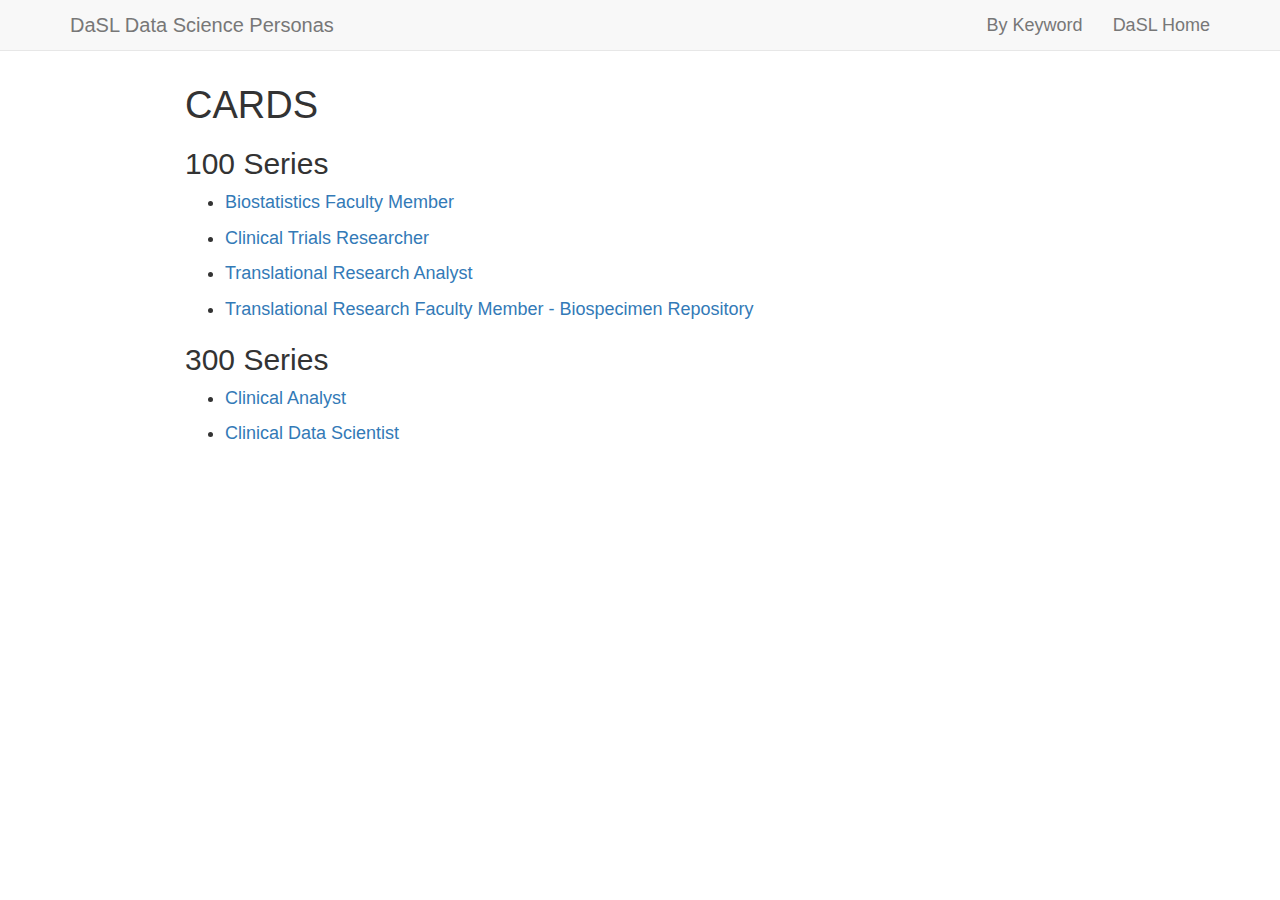
<file: docs/cards.html>
<!DOCTYPE html>

<html>

<head>

<meta charset="utf-8" />
<meta name="generator" content="pandoc" />
<meta http-equiv="X-UA-Compatible" content="IE=EDGE" />




<title>CARDS</title>

<script src="site_libs/header-attrs-2.23/header-attrs.js"></script>
<script src="site_libs/jquery-3.6.0/jquery-3.6.0.min.js"></script>
<meta name="viewport" content="width=device-width, initial-scale=1" />
<link href="site_libs/bootstrap-3.3.5/css/bootstrap.min.css" rel="stylesheet" />
<script src="site_libs/bootstrap-3.3.5/js/bootstrap.min.js"></script>
<script src="site_libs/bootstrap-3.3.5/shim/html5shiv.min.js"></script>
<script src="site_libs/bootstrap-3.3.5/shim/respond.min.js"></script>
<style>h1 {font-size: 34px;}
       h1.title {font-size: 38px;}
       h2 {font-size: 30px;}
       h3 {font-size: 24px;}
       h4 {font-size: 18px;}
       h5 {font-size: 16px;}
       h6 {font-size: 12px;}
       code {color: inherit; background-color: rgba(0, 0, 0, 0.04);}
       pre:not([class]) { background-color: white }</style>
<script src="site_libs/navigation-1.1/tabsets.js"></script>
<link href="site_libs/highlightjs-9.12.0/textmate.css" rel="stylesheet" />
<script src="site_libs/highlightjs-9.12.0/highlight.js"></script>
<link rel="shortcut icon" href="favicon.ico" />

<style>
  .main-container p {font-size: 18px;}
  .main-container li {font-size: 18px;}
  .navbar-right a {font-size: 18px;}
  .navbar-brand {font-size: 20px;}
</style>

<style type="text/css">
  code{white-space: pre-wrap;}
  span.smallcaps{font-variant: small-caps;}
  span.underline{text-decoration: underline;}
  div.column{display: inline-block; vertical-align: top; width: 50%;}
  div.hanging-indent{margin-left: 1.5em; text-indent: -1.5em;}
  ul.task-list{list-style: none;}
    </style>

<style type="text/css">code{white-space: pre;}</style>
<script type="text/javascript">
if (window.hljs) {
  hljs.configure({languages: []});
  hljs.initHighlightingOnLoad();
  if (document.readyState && document.readyState === "complete") {
    window.setTimeout(function() { hljs.initHighlighting(); }, 0);
  }
}
</script>









<style type = "text/css">
.main-container {
  max-width: 940px;
  margin-left: auto;
  margin-right: auto;
}
img {
  max-width:100%;
}
.tabbed-pane {
  padding-top: 12px;
}
.html-widget {
  margin-bottom: 20px;
}
button.code-folding-btn:focus {
  outline: none;
}
summary {
  display: list-item;
}
details > summary > p:only-child {
  display: inline;
}
pre code {
  padding: 0;
}
</style>


<style type="text/css">
.dropdown-submenu {
  position: relative;
}
.dropdown-submenu>.dropdown-menu {
  top: 0;
  left: 100%;
  margin-top: -6px;
  margin-left: -1px;
  border-radius: 0 6px 6px 6px;
}
.dropdown-submenu:hover>.dropdown-menu {
  display: block;
}
.dropdown-submenu>a:after {
  display: block;
  content: " ";
  float: right;
  width: 0;
  height: 0;
  border-color: transparent;
  border-style: solid;
  border-width: 5px 0 5px 5px;
  border-left-color: #cccccc;
  margin-top: 5px;
  margin-right: -10px;
}
.dropdown-submenu:hover>a:after {
  border-left-color: #adb5bd;
}
.dropdown-submenu.pull-left {
  float: none;
}
.dropdown-submenu.pull-left>.dropdown-menu {
  left: -100%;
  margin-left: 10px;
  border-radius: 6px 0 6px 6px;
}
</style>

<script type="text/javascript">
// manage active state of menu based on current page
$(document).ready(function () {
  // active menu anchor
  href = window.location.pathname
  href = href.substr(href.lastIndexOf('/') + 1)
  if (href === "")
    href = "index.html";
  var menuAnchor = $('a[href="' + href + '"]');

  // mark the anchor link active (and if it's in a dropdown, also mark that active)
  var dropdown = menuAnchor.closest('li.dropdown');
  if (window.bootstrap) { // Bootstrap 4+
    menuAnchor.addClass('active');
    dropdown.find('> .dropdown-toggle').addClass('active');
  } else { // Bootstrap 3
    menuAnchor.parent().addClass('active');
    dropdown.addClass('active');
  }

  // Navbar adjustments
  var navHeight = $(".navbar").first().height() + 15;
  var style = document.createElement('style');
  var pt = "padding-top: " + navHeight + "px; ";
  var mt = "margin-top: -" + navHeight + "px; ";
  var css = "";
  // offset scroll position for anchor links (for fixed navbar)
  for (var i = 1; i <= 6; i++) {
    css += ".section h" + i + "{ " + pt + mt + "}\n";
  }
  style.innerHTML = "body {" + pt + "padding-bottom: 40px; }\n" + css;
  document.head.appendChild(style);
});
</script>

<!-- tabsets -->

<style type="text/css">
.tabset-dropdown > .nav-tabs {
  display: inline-table;
  max-height: 500px;
  min-height: 44px;
  overflow-y: auto;
  border: 1px solid #ddd;
  border-radius: 4px;
}

.tabset-dropdown > .nav-tabs > li.active:before, .tabset-dropdown > .nav-tabs.nav-tabs-open:before {
  content: "\e259";
  font-family: 'Glyphicons Halflings';
  display: inline-block;
  padding: 10px;
  border-right: 1px solid #ddd;
}

.tabset-dropdown > .nav-tabs.nav-tabs-open > li.active:before {
  content: "\e258";
  font-family: 'Glyphicons Halflings';
  border: none;
}

.tabset-dropdown > .nav-tabs > li.active {
  display: block;
}

.tabset-dropdown > .nav-tabs > li > a,
.tabset-dropdown > .nav-tabs > li > a:focus,
.tabset-dropdown > .nav-tabs > li > a:hover {
  border: none;
  display: inline-block;
  border-radius: 4px;
  background-color: transparent;
}

.tabset-dropdown > .nav-tabs.nav-tabs-open > li {
  display: block;
  float: none;
}

.tabset-dropdown > .nav-tabs > li {
  display: none;
}
</style>

<!-- code folding -->




</head>

<body>


<div class="container-fluid main-container">




<div class="navbar navbar-default  navbar-fixed-top" role="navigation">
  <div class="container">
    <div class="navbar-header">
      <button type="button" class="navbar-toggle collapsed" data-toggle="collapse" data-bs-toggle="collapse" data-target="#navbar" data-bs-target="#navbar">
        <span class="icon-bar"></span>
        <span class="icon-bar"></span>
        <span class="icon-bar"></span>
      </button>
      <a class="navbar-brand" href="index.html">DaSL Data Science Personas</a>
    </div>
    <div id="navbar" class="navbar-collapse collapse">
      <ul class="nav navbar-nav">
        
      </ul>
      <ul class="nav navbar-nav navbar-right">
        <li>
  <a href="tags.html">By Keyword</a>
</li>
<li>
  <a href="https://hutchdatascience.org/">DaSL Home</a>
</li>
      </ul>
    </div><!--/.nav-collapse -->
  </div><!--/.container -->
</div><!--/.navbar -->

<div id="header">



<h1 class="title toc-ignore">CARDS</h1>

</div>


<h2>
100 Series
</h2>
<ul>
<li>
<p>
<a href="111-biostats-faculty.html">Biostatistics Faculty Member</a>
</p>
</li>
<li>
<p>
<a href="110-clin-trials-pi.html">Clinical Trials Researcher</a>
</p>
</li>
<li>
<p>
<a href="100-tr-res-analytics.html">Translational Research Analyst</a>
</p>
</li>
<li>
<p>
<a href="108-tr-pi-biospecimen-genomics.html">Translational Research
Faculty Member - Biospecimen Repository</a>
</p>
</li>
</ul>
<h2>
300 Series
</h2>
<ul>
<li>
<p>
<a href="305-clinical-analyst.html">Clinical Analyst</a>
</p>
</li>
<li>
<p>
<a href="306-clinical-data-scientist.html">Clinical Data Scientist</a>
</p>
</li>
</ul>




</div>

<script>

// add bootstrap table styles to pandoc tables
function bootstrapStylePandocTables() {
  $('tr.odd').parent('tbody').parent('table').addClass('table table-condensed');
}
$(document).ready(function () {
  bootstrapStylePandocTables();
});


</script>

<!-- tabsets -->

<script>
$(document).ready(function () {
  window.buildTabsets("TOC");
});

$(document).ready(function () {
  $('.tabset-dropdown > .nav-tabs > li').click(function () {
    $(this).parent().toggleClass('nav-tabs-open');
  });
});
</script>

<!-- code folding -->


<!-- dynamically load mathjax for compatibility with self-contained -->
<script>
  (function () {
    var script = document.createElement("script");
    script.type = "text/javascript";
    script.src  = "https://mathjax.rstudio.com/latest/MathJax.js?config=TeX-AMS-MML_HTMLorMML";
    document.getElementsByTagName("head")[0].appendChild(script);
  })();
</script>

</body>
</html>
</file>
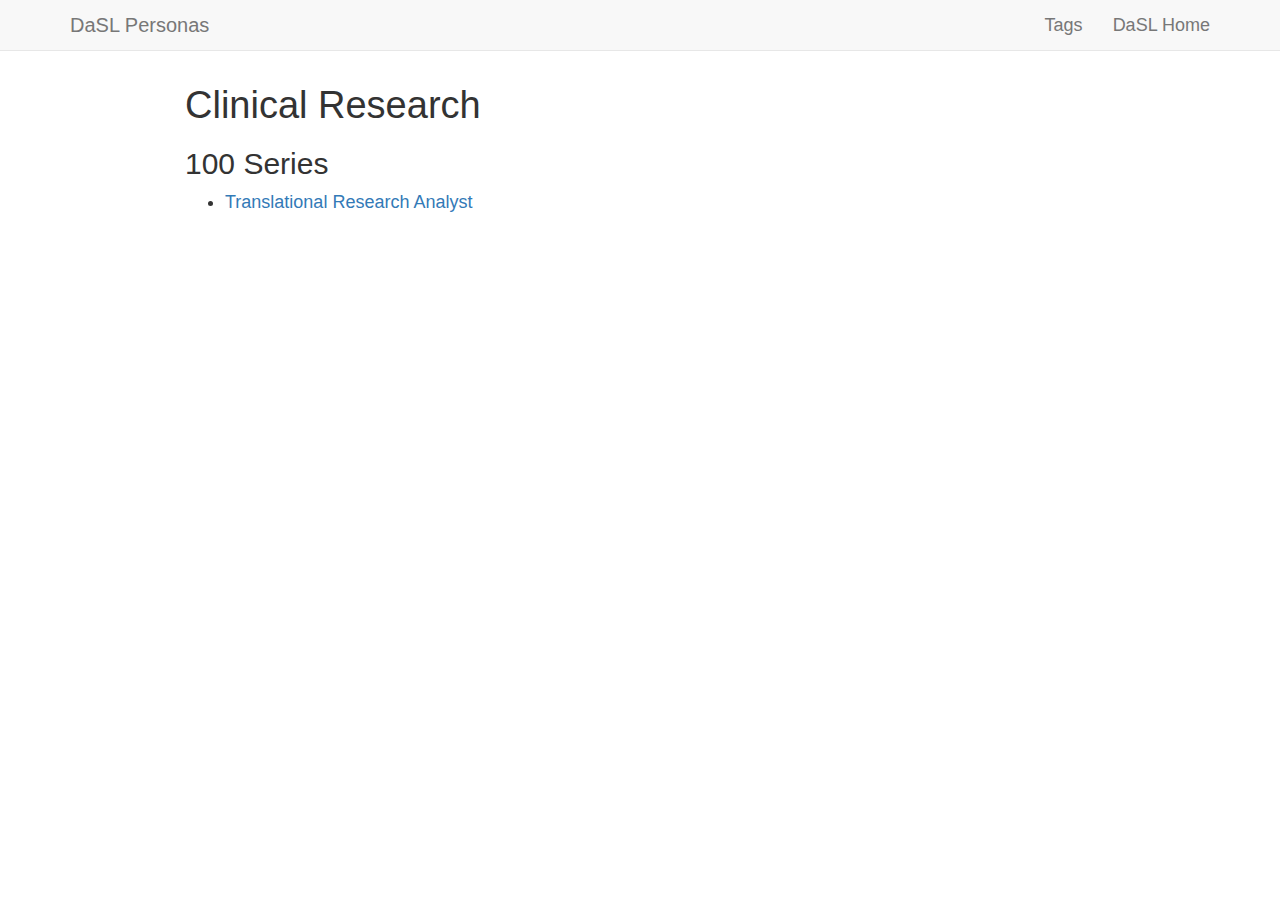
<file: docs/clinical-research.html>
<!DOCTYPE html>

<html>

<head>

<meta charset="utf-8" />
<meta name="generator" content="pandoc" />
<meta http-equiv="X-UA-Compatible" content="IE=EDGE" />




<title>Clinical Research</title>

<script src="site_libs/header-attrs-2.21/header-attrs.js"></script>
<script src="site_libs/jquery-3.6.0/jquery-3.6.0.min.js"></script>
<meta name="viewport" content="width=device-width, initial-scale=1" />
<link href="site_libs/bootstrap-3.3.5/css/bootstrap.min.css" rel="stylesheet" />
<script src="site_libs/bootstrap-3.3.5/js/bootstrap.min.js"></script>
<script src="site_libs/bootstrap-3.3.5/shim/html5shiv.min.js"></script>
<script src="site_libs/bootstrap-3.3.5/shim/respond.min.js"></script>
<style>h1 {font-size: 34px;}
       h1.title {font-size: 38px;}
       h2 {font-size: 30px;}
       h3 {font-size: 24px;}
       h4 {font-size: 18px;}
       h5 {font-size: 16px;}
       h6 {font-size: 12px;}
       code {color: inherit; background-color: rgba(0, 0, 0, 0.04);}
       pre:not([class]) { background-color: white }</style>
<script src="site_libs/navigation-1.1/tabsets.js"></script>
<link href="site_libs/highlightjs-9.12.0/textmate.css" rel="stylesheet" />
<script src="site_libs/highlightjs-9.12.0/highlight.js"></script>
<link rel="shortcut icon" href="favicon.ico" />

<style>
  .main-container p {font-size: 18px;}
  .main-container li {font-size: 18px;}
  .navbar-right a {font-size: 18px;}
  .navbar-brand {font-size: 20px;}
</style>

<style type="text/css">
  code{white-space: pre-wrap;}
  span.smallcaps{font-variant: small-caps;}
  span.underline{text-decoration: underline;}
  div.column{display: inline-block; vertical-align: top; width: 50%;}
  div.hanging-indent{margin-left: 1.5em; text-indent: -1.5em;}
  ul.task-list{list-style: none;}
    </style>

<style type="text/css">code{white-space: pre;}</style>
<script type="text/javascript">
if (window.hljs) {
  hljs.configure({languages: []});
  hljs.initHighlightingOnLoad();
  if (document.readyState && document.readyState === "complete") {
    window.setTimeout(function() { hljs.initHighlighting(); }, 0);
  }
}
</script>









<style type = "text/css">
.main-container {
  max-width: 940px;
  margin-left: auto;
  margin-right: auto;
}
img {
  max-width:100%;
}
.tabbed-pane {
  padding-top: 12px;
}
.html-widget {
  margin-bottom: 20px;
}
button.code-folding-btn:focus {
  outline: none;
}
summary {
  display: list-item;
}
details > summary > p:only-child {
  display: inline;
}
pre code {
  padding: 0;
}
</style>


<style type="text/css">
.dropdown-submenu {
  position: relative;
}
.dropdown-submenu>.dropdown-menu {
  top: 0;
  left: 100%;
  margin-top: -6px;
  margin-left: -1px;
  border-radius: 0 6px 6px 6px;
}
.dropdown-submenu:hover>.dropdown-menu {
  display: block;
}
.dropdown-submenu>a:after {
  display: block;
  content: " ";
  float: right;
  width: 0;
  height: 0;
  border-color: transparent;
  border-style: solid;
  border-width: 5px 0 5px 5px;
  border-left-color: #cccccc;
  margin-top: 5px;
  margin-right: -10px;
}
.dropdown-submenu:hover>a:after {
  border-left-color: #adb5bd;
}
.dropdown-submenu.pull-left {
  float: none;
}
.dropdown-submenu.pull-left>.dropdown-menu {
  left: -100%;
  margin-left: 10px;
  border-radius: 6px 0 6px 6px;
}
</style>

<script type="text/javascript">
// manage active state of menu based on current page
$(document).ready(function () {
  // active menu anchor
  href = window.location.pathname
  href = href.substr(href.lastIndexOf('/') + 1)
  if (href === "")
    href = "index.html";
  var menuAnchor = $('a[href="' + href + '"]');

  // mark the anchor link active (and if it's in a dropdown, also mark that active)
  var dropdown = menuAnchor.closest('li.dropdown');
  if (window.bootstrap) { // Bootstrap 4+
    menuAnchor.addClass('active');
    dropdown.find('> .dropdown-toggle').addClass('active');
  } else { // Bootstrap 3
    menuAnchor.parent().addClass('active');
    dropdown.addClass('active');
  }

  // Navbar adjustments
  var navHeight = $(".navbar").first().height() + 15;
  var style = document.createElement('style');
  var pt = "padding-top: " + navHeight + "px; ";
  var mt = "margin-top: -" + navHeight + "px; ";
  var css = "";
  // offset scroll position for anchor links (for fixed navbar)
  for (var i = 1; i <= 6; i++) {
    css += ".section h" + i + "{ " + pt + mt + "}\n";
  }
  style.innerHTML = "body {" + pt + "padding-bottom: 40px; }\n" + css;
  document.head.appendChild(style);
});
</script>

<!-- tabsets -->

<style type="text/css">
.tabset-dropdown > .nav-tabs {
  display: inline-table;
  max-height: 500px;
  min-height: 44px;
  overflow-y: auto;
  border: 1px solid #ddd;
  border-radius: 4px;
}

.tabset-dropdown > .nav-tabs > li.active:before, .tabset-dropdown > .nav-tabs.nav-tabs-open:before {
  content: "\e259";
  font-family: 'Glyphicons Halflings';
  display: inline-block;
  padding: 10px;
  border-right: 1px solid #ddd;
}

.tabset-dropdown > .nav-tabs.nav-tabs-open > li.active:before {
  content: "\e258";
  font-family: 'Glyphicons Halflings';
  border: none;
}

.tabset-dropdown > .nav-tabs > li.active {
  display: block;
}

.tabset-dropdown > .nav-tabs > li > a,
.tabset-dropdown > .nav-tabs > li > a:focus,
.tabset-dropdown > .nav-tabs > li > a:hover {
  border: none;
  display: inline-block;
  border-radius: 4px;
  background-color: transparent;
}

.tabset-dropdown > .nav-tabs.nav-tabs-open > li {
  display: block;
  float: none;
}

.tabset-dropdown > .nav-tabs > li {
  display: none;
}
</style>

<!-- code folding -->




</head>

<body>


<div class="container-fluid main-container">




<div class="navbar navbar-default  navbar-fixed-top" role="navigation">
  <div class="container">
    <div class="navbar-header">
      <button type="button" class="navbar-toggle collapsed" data-toggle="collapse" data-bs-toggle="collapse" data-target="#navbar" data-bs-target="#navbar">
        <span class="icon-bar"></span>
        <span class="icon-bar"></span>
        <span class="icon-bar"></span>
      </button>
      <a class="navbar-brand" href="index.html">DaSL Personas</a>
    </div>
    <div id="navbar" class="navbar-collapse collapse">
      <ul class="nav navbar-nav">
        
      </ul>
      <ul class="nav navbar-nav navbar-right">
        <li>
  <a href="tags.html">Tags</a>
</li>
<li>
  <a href="https://hutchdatascience.org/">DaSL Home</a>
</li>
      </ul>
    </div><!--/.nav-collapse -->
  </div><!--/.container -->
</div><!--/.navbar -->

<div id="header">



<h1 class="title toc-ignore">Clinical Research</h1>

</div>


<h2>
100 Series
</h2>
<ul>
<li>
<p>
<a href="100-tr-res-analytics.html">Translational Research Analyst</a>
</p>
</li>
</ul>




</div>

<script>

// add bootstrap table styles to pandoc tables
function bootstrapStylePandocTables() {
  $('tr.odd').parent('tbody').parent('table').addClass('table table-condensed');
}
$(document).ready(function () {
  bootstrapStylePandocTables();
});


</script>

<!-- tabsets -->

<script>
$(document).ready(function () {
  window.buildTabsets("TOC");
});

$(document).ready(function () {
  $('.tabset-dropdown > .nav-tabs > li').click(function () {
    $(this).parent().toggleClass('nav-tabs-open');
  });
});
</script>

<!-- code folding -->


<!-- dynamically load mathjax for compatibility with self-contained -->
<script>
  (function () {
    var script = document.createElement("script");
    script.type = "text/javascript";
    script.src  = "https://mathjax.rstudio.com/latest/MathJax.js?config=TeX-AMS-MML_HTMLorMML";
    document.getElementsByTagName("head")[0].appendChild(script);
  })();
</script>

</body>
</html>
</file>
<file: site_libs/quarto-html/tippy.css>
.tippy-box[data-animation=fade][data-state=hidden]{opacity:0}[data-tippy-root]{max-width:calc(100vw - 10px)}.tippy-box{position:relative;background-color:#333;color:#fff;border-radius:4px;font-size:14px;line-height:1.4;white-space:normal;outline:0;transition-property:transform,visibility,opacity}.tippy-box[data-placement^=top]>.tippy-arrow{bottom:0}.tippy-box[data-placement^=top]>.tippy-arrow:before{bottom:-7px;left:0;border-width:8px 8px 0;border-top-color:initial;transform-origin:center top}.tippy-box[data-placement^=bottom]>.tippy-arrow{top:0}.tippy-box[data-placement^=bottom]>.tippy-arrow:before{top:-7px;left:0;border-width:0 8px 8px;border-bottom-color:initial;transform-origin:center bottom}.tippy-box[data-placement^=left]>.tippy-arrow{right:0}.tippy-box[data-placement^=left]>.tippy-arrow:before{border-width:8px 0 8px 8px;border-left-color:initial;right:-7px;transform-origin:center left}.tippy-box[data-placement^=right]>.tippy-arrow{left:0}.tippy-box[data-placement^=right]>.tippy-arrow:before{left:-7px;border-width:8px 8px 8px 0;border-right-color:initial;transform-origin:center right}.tippy-box[data-inertia][data-state=visible]{transition-timing-function:cubic-bezier(.54,1.5,.38,1.11)}.tippy-arrow{width:16px;height:16px;color:#333}.tippy-arrow:before{content:"";position:absolute;border-color:transparent;border-style:solid}.tippy-content{position:relative;padding:5px 9px;z-index:1}
</file>
<file: site_libs/quarto-html/quarto-syntax-highlighting.css>
/* quarto syntax highlight colors */
:root {
  --quarto-hl-ot-color: #003B4F;
  --quarto-hl-at-color: #657422;
  --quarto-hl-ss-color: #20794D;
  --quarto-hl-an-color: #5E5E5E;
  --quarto-hl-fu-color: #4758AB;
  --quarto-hl-st-color: #20794D;
  --quarto-hl-cf-color: #003B4F;
  --quarto-hl-op-color: #5E5E5E;
  --quarto-hl-er-color: #AD0000;
  --quarto-hl-bn-color: #AD0000;
  --quarto-hl-al-color: #AD0000;
  --quarto-hl-va-color: #111111;
  --quarto-hl-bu-color: inherit;
  --quarto-hl-ex-color: inherit;
  --quarto-hl-pp-color: #AD0000;
  --quarto-hl-in-color: #5E5E5E;
  --quarto-hl-vs-color: #20794D;
  --quarto-hl-wa-color: #5E5E5E;
  --quarto-hl-do-color: #5E5E5E;
  --quarto-hl-im-color: #00769E;
  --quarto-hl-ch-color: #20794D;
  --quarto-hl-dt-color: #AD0000;
  --quarto-hl-fl-color: #AD0000;
  --quarto-hl-co-color: #5E5E5E;
  --quarto-hl-cv-color: #5E5E5E;
  --quarto-hl-cn-color: #8f5902;
  --quarto-hl-sc-color: #5E5E5E;
  --quarto-hl-dv-color: #AD0000;
  --quarto-hl-kw-color: #003B4F;
}

/* other quarto variables */
:root {
  --quarto-font-monospace: SFMono-Regular, Menlo, Monaco, Consolas, "Liberation Mono", "Courier New", monospace;
}

pre > code.sourceCode > span {
  color: #003B4F;
}

code span {
  color: #003B4F;
}

code.sourceCode > span {
  color: #003B4F;
}

div.sourceCode,
div.sourceCode pre.sourceCode {
  color: #003B4F;
}

code span.ot {
  color: #003B4F;
  font-style: inherit;
}

code span.at {
  color: #657422;
  font-style: inherit;
}

code span.ss {
  color: #20794D;
  font-style: inherit;
}

code span.an {
  color: #5E5E5E;
  font-style: inherit;
}

code span.fu {
  color: #4758AB;
  font-style: inherit;
}

code span.st {
  color: #20794D;
  font-style: inherit;
}

code span.cf {
  color: #003B4F;
  font-weight: bold;
  font-style: inherit;
}

code span.op {
  color: #5E5E5E;
  font-style: inherit;
}

code span.er {
  color: #AD0000;
  font-style: inherit;
}

code span.bn {
  color: #AD0000;
  font-style: inherit;
}

code span.al {
  color: #AD0000;
  font-style: inherit;
}

code span.va {
  color: #111111;
  font-style: inherit;
}

code span.bu {
  font-style: inherit;
}

code span.ex {
  font-style: inherit;
}

code span.pp {
  color: #AD0000;
  font-style: inherit;
}

code span.in {
  color: #5E5E5E;
  font-style: inherit;
}

code span.vs {
  color: #20794D;
  font-style: inherit;
}

code span.wa {
  color: #5E5E5E;
  font-style: italic;
}

code span.do {
  color: #5E5E5E;
  font-style: italic;
}

code span.im {
  color: #00769E;
  font-style: inherit;
}

code span.ch {
  color: #20794D;
  font-style: inherit;
}

code span.dt {
  color: #AD0000;
  font-style: inherit;
}

code span.fl {
  color: #AD0000;
  font-style: inherit;
}

code span.co {
  color: #5E5E5E;
  font-style: inherit;
}

code span.cv {
  color: #5E5E5E;
  font-style: italic;
}

code span.cn {
  color: #8f5902;
  font-style: inherit;
}

code span.sc {
  color: #5E5E5E;
  font-style: inherit;
}

code span.dv {
  color: #AD0000;
  font-style: inherit;
}

code span.kw {
  color: #003B4F;
  font-weight: bold;
  font-style: inherit;
}

.prevent-inlining {
  content: "</";
}

/*# sourceMappingURL=debc5d5d77c3f9108843748ff7464032.css.map */
</file>
<file: styles.css>
/* css styles */

.navbar-container {
  font-size: 1.25em;
}

.navbar {
  border-bottom: 1px solid #00ABC8;
}

.menu-text img {
  max-height: 40px;
}

.lightblue-highlight {
  background-color: rgb(27 191 211 / 14%);
  padding: 1em;
}

.darkblue-highlight {
  background-color: rgb(25 118 152 / 25%);
  padding: 1em;
}

.orange-highlight{
  background-color: rgb(255 181 2 / 25%);
  padding: 1em;
}

.footnotes {
  background-color: rgba(205, 205, 205, 1.0);
  padding: 1em;
}

h2, .h2 {
  border-bottom: none;
}
</file>
<file: docs/site_libs/highlightjs-9.12.0/textmate.css>
.hljs-literal {
  color: rgb(88, 72, 246);
}

.hljs-number {
  color: rgb(0, 0, 205);
}

.hljs-comment {
  color: rgb(76, 136, 107);
}

.hljs-keyword {
  color: rgb(0, 0, 255);
}

.hljs-string {
  color: rgb(3, 106, 7);
}
</file>
